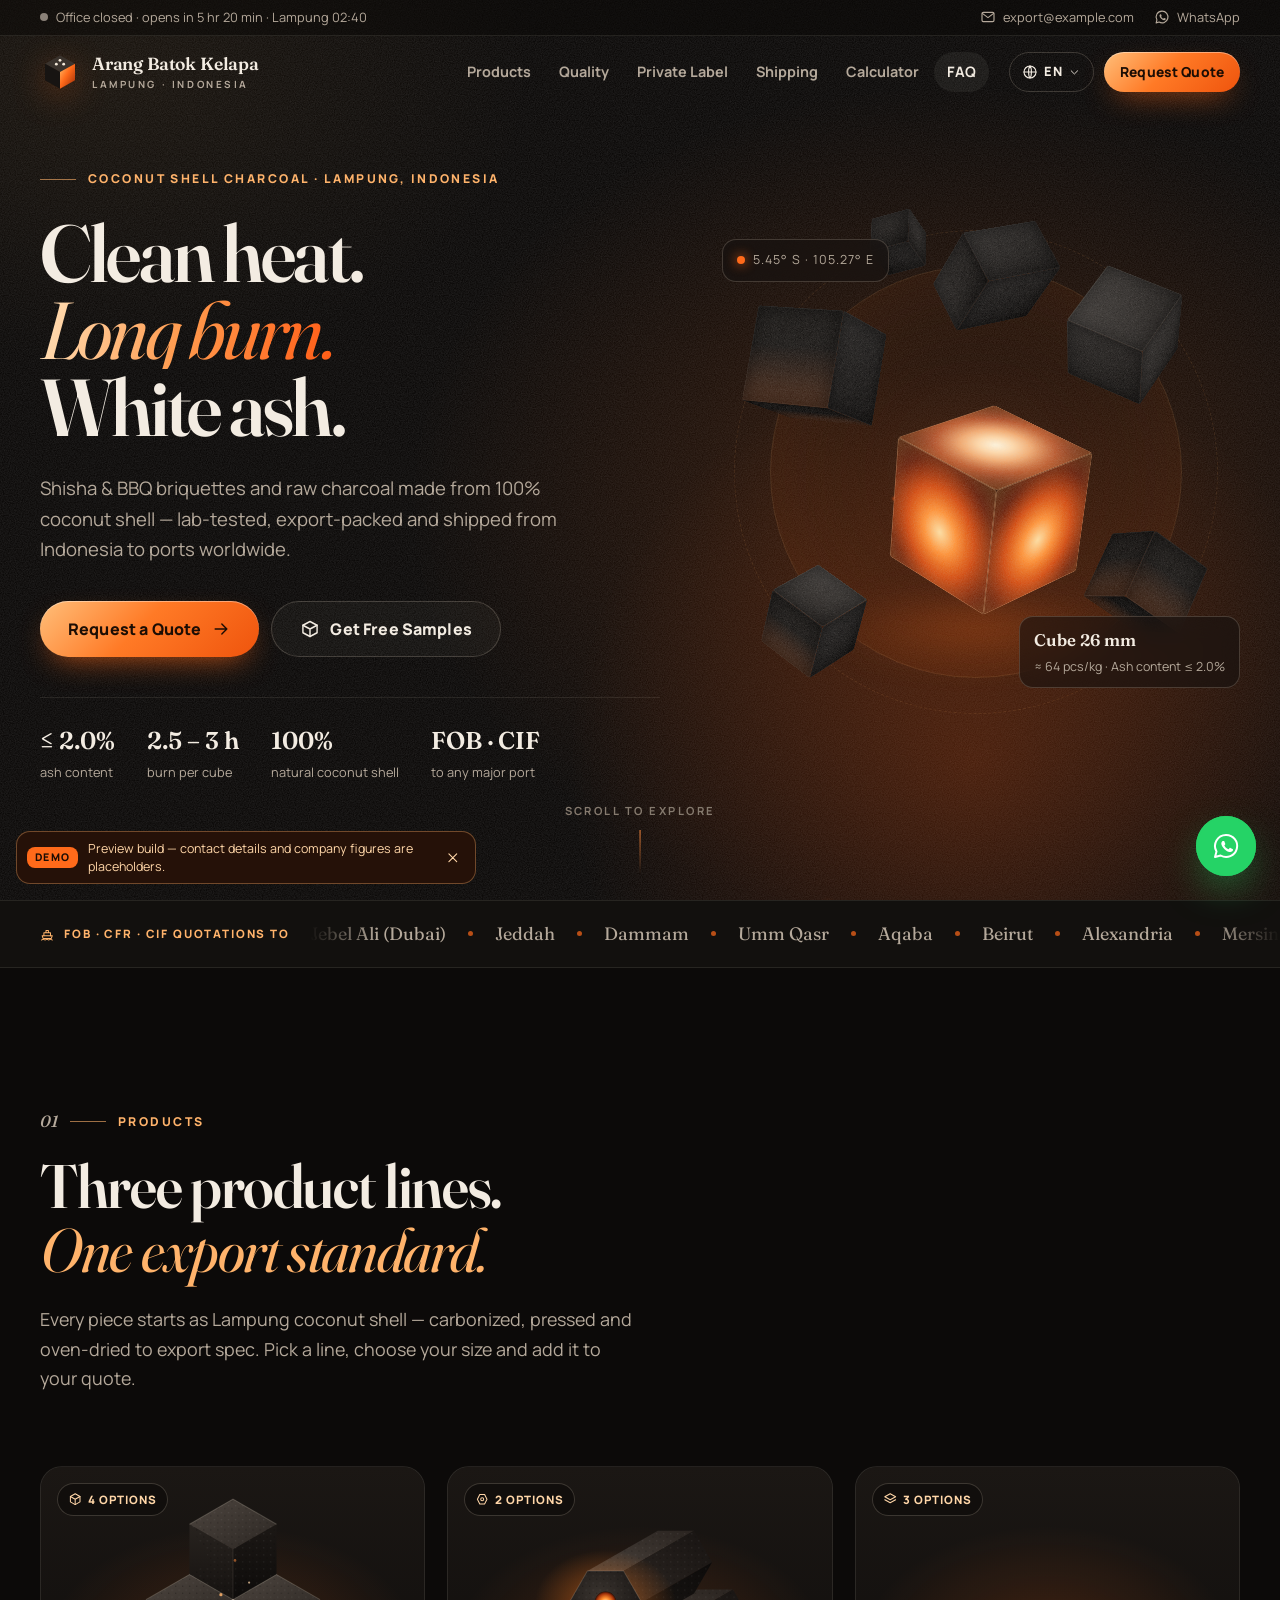
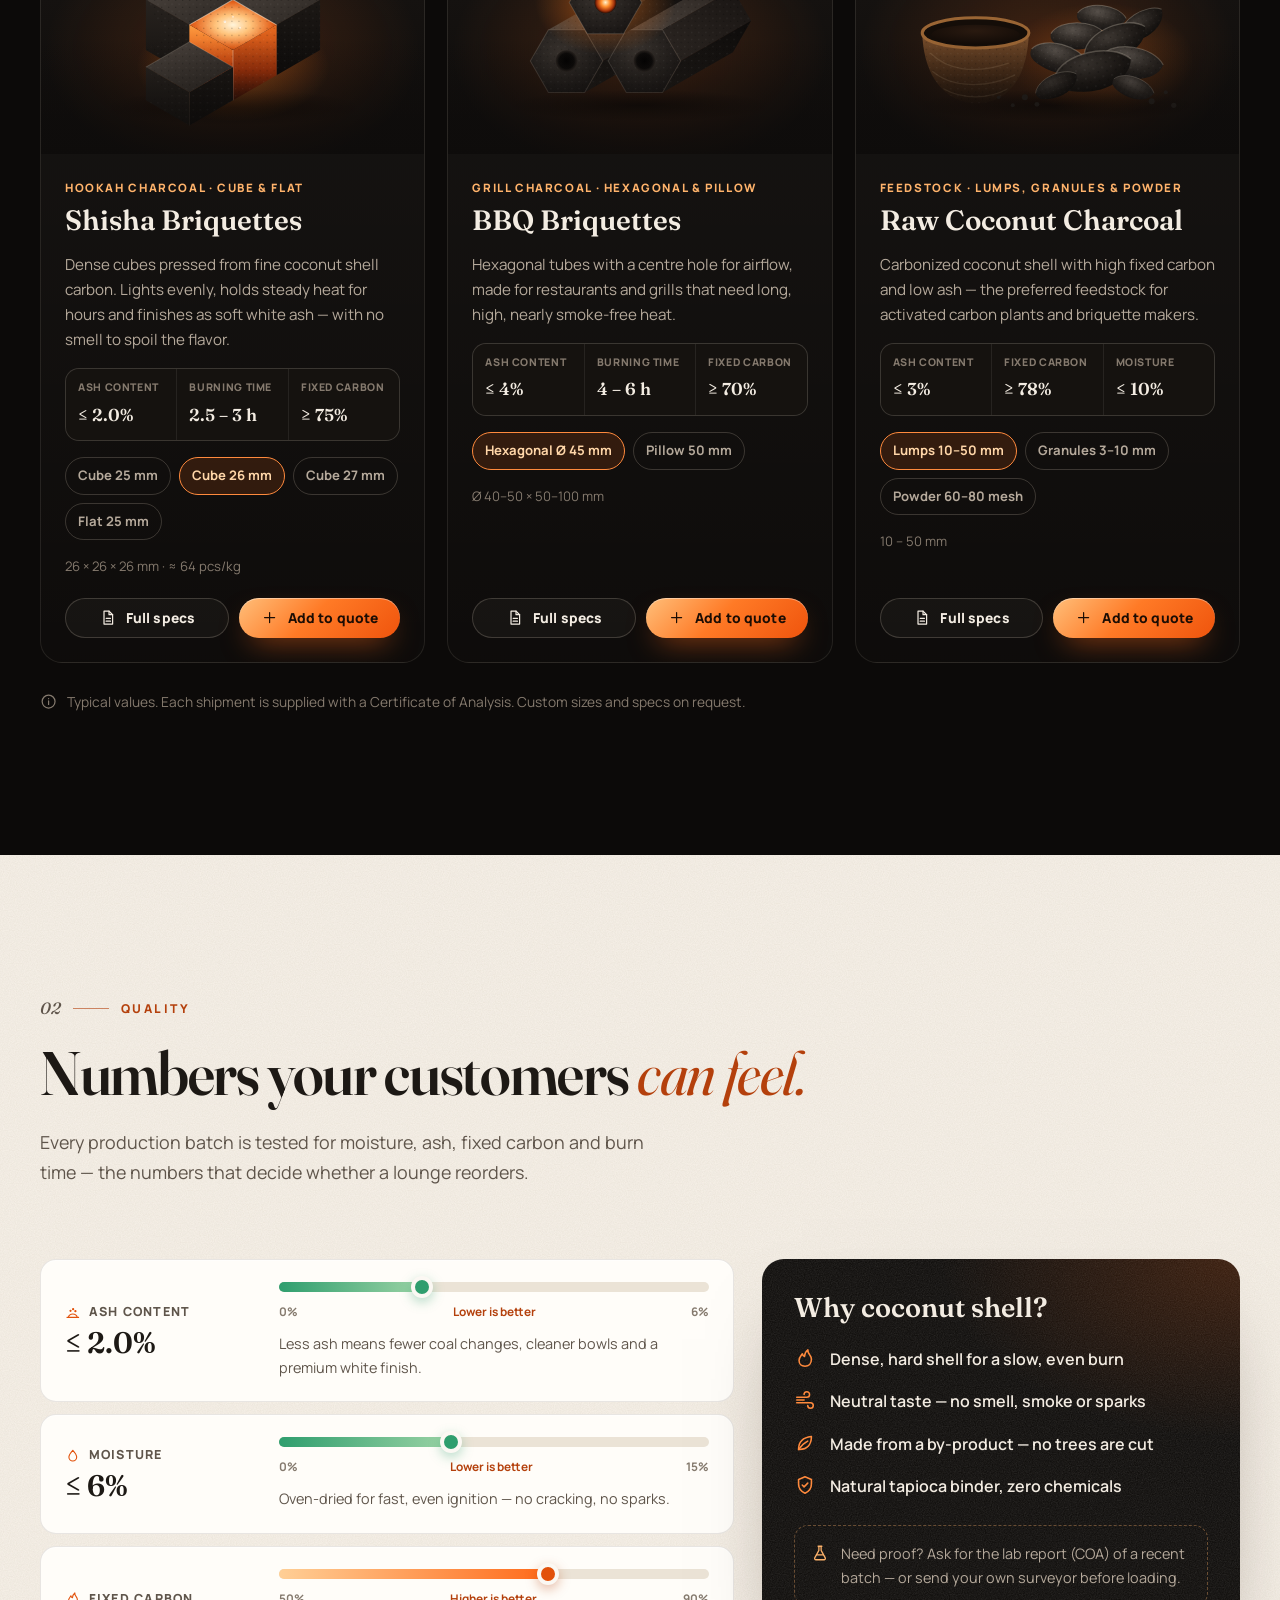
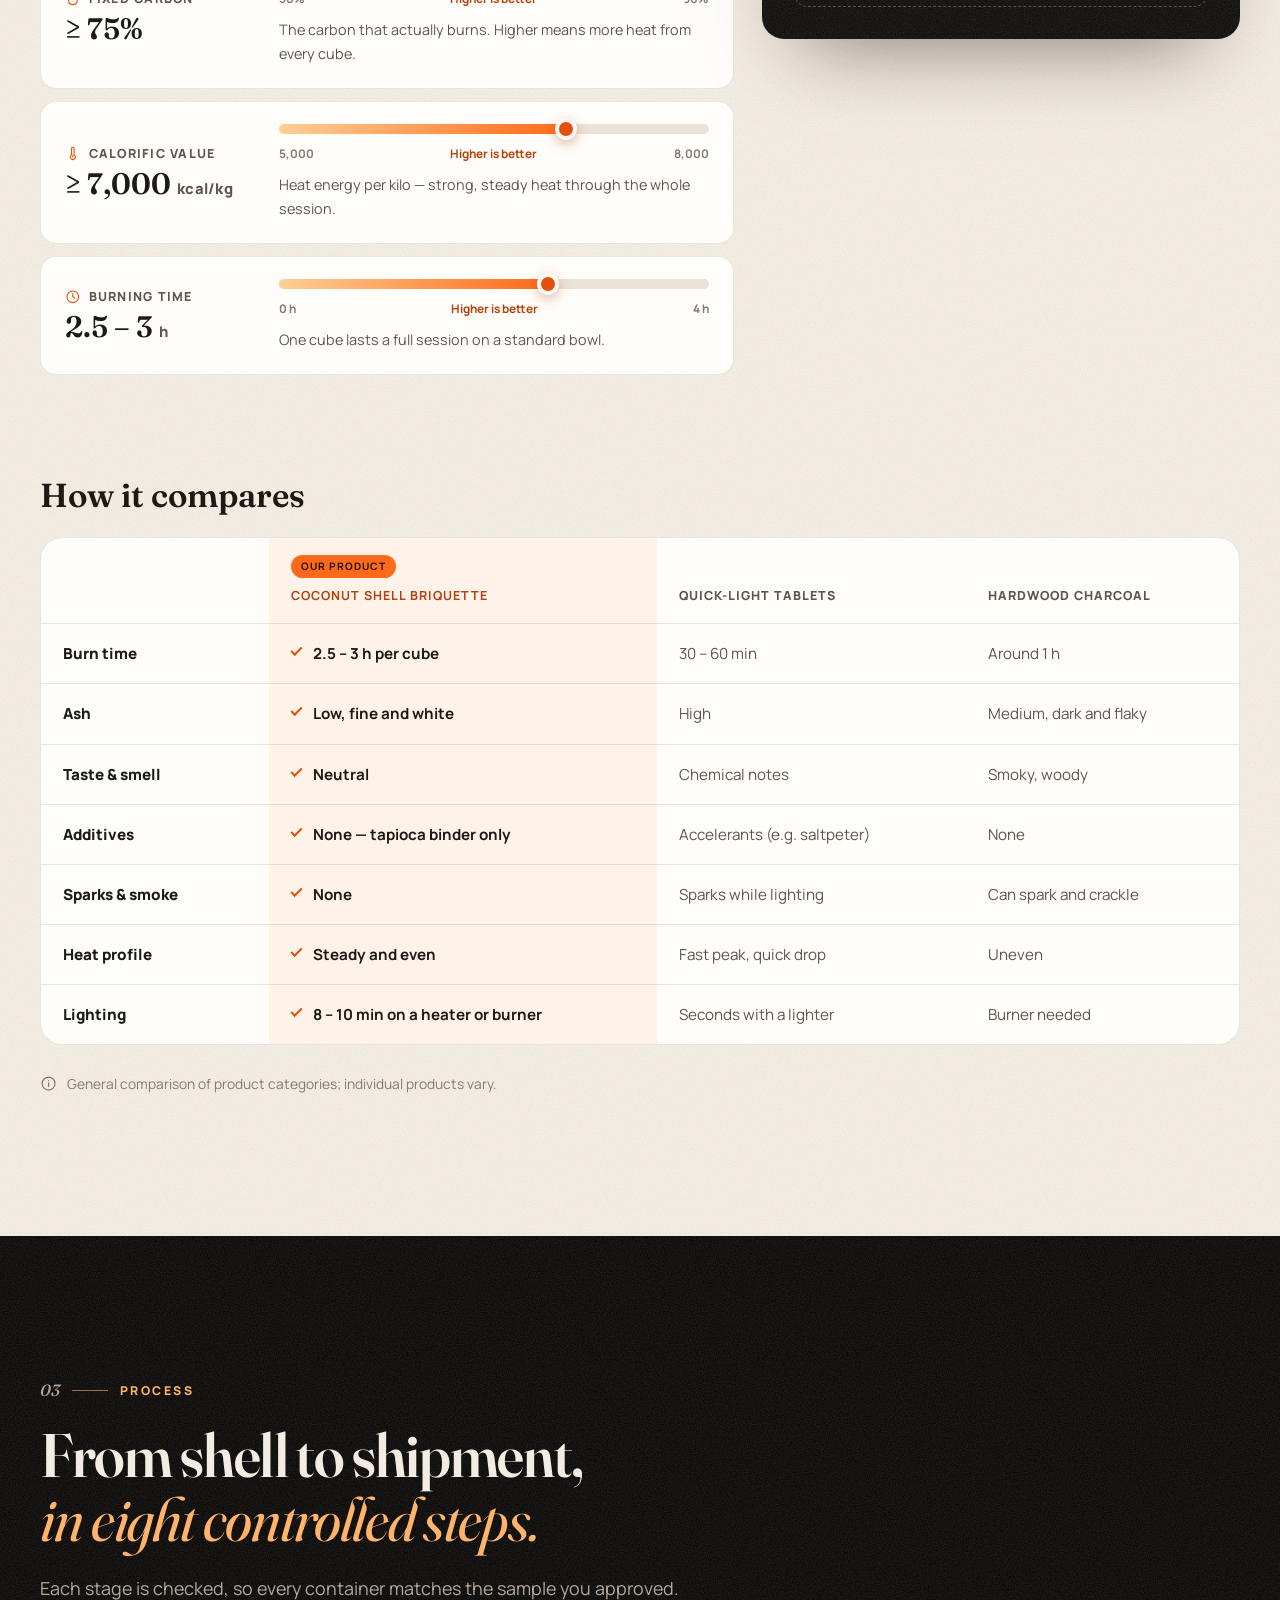
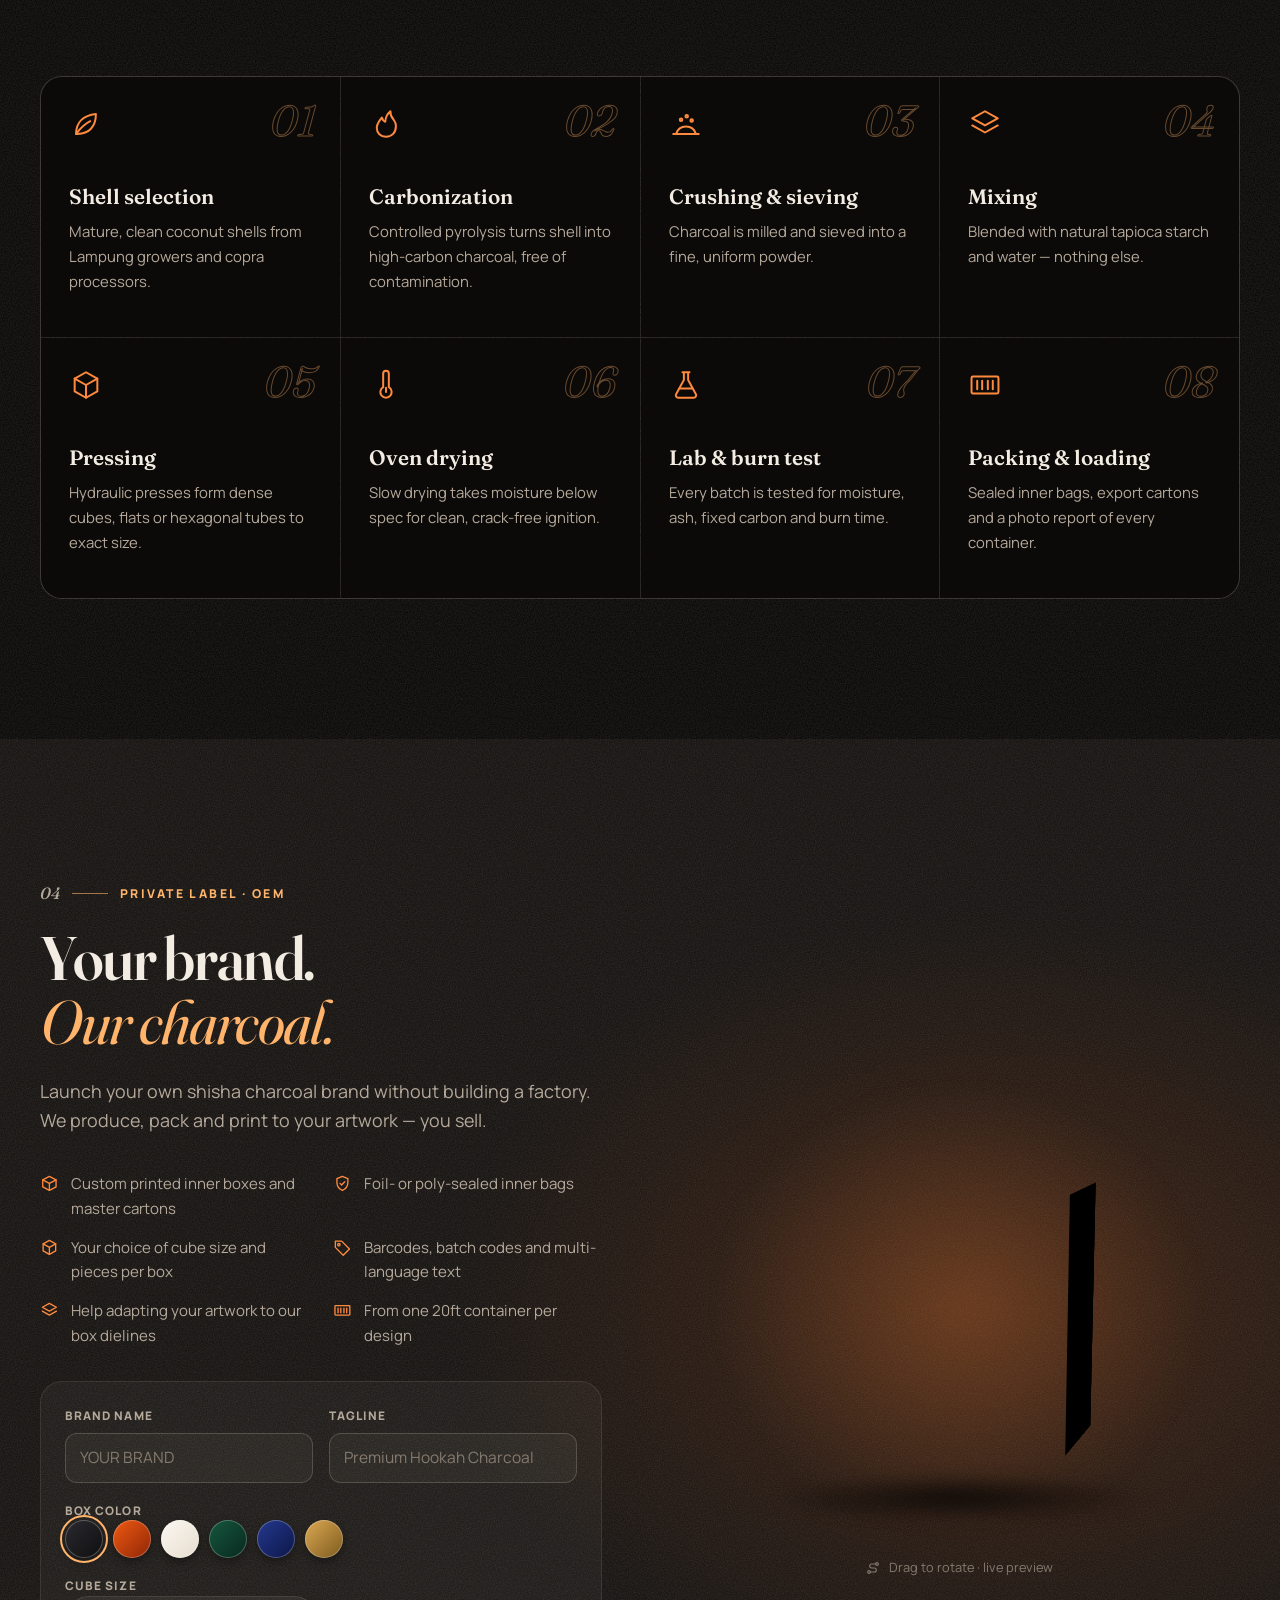
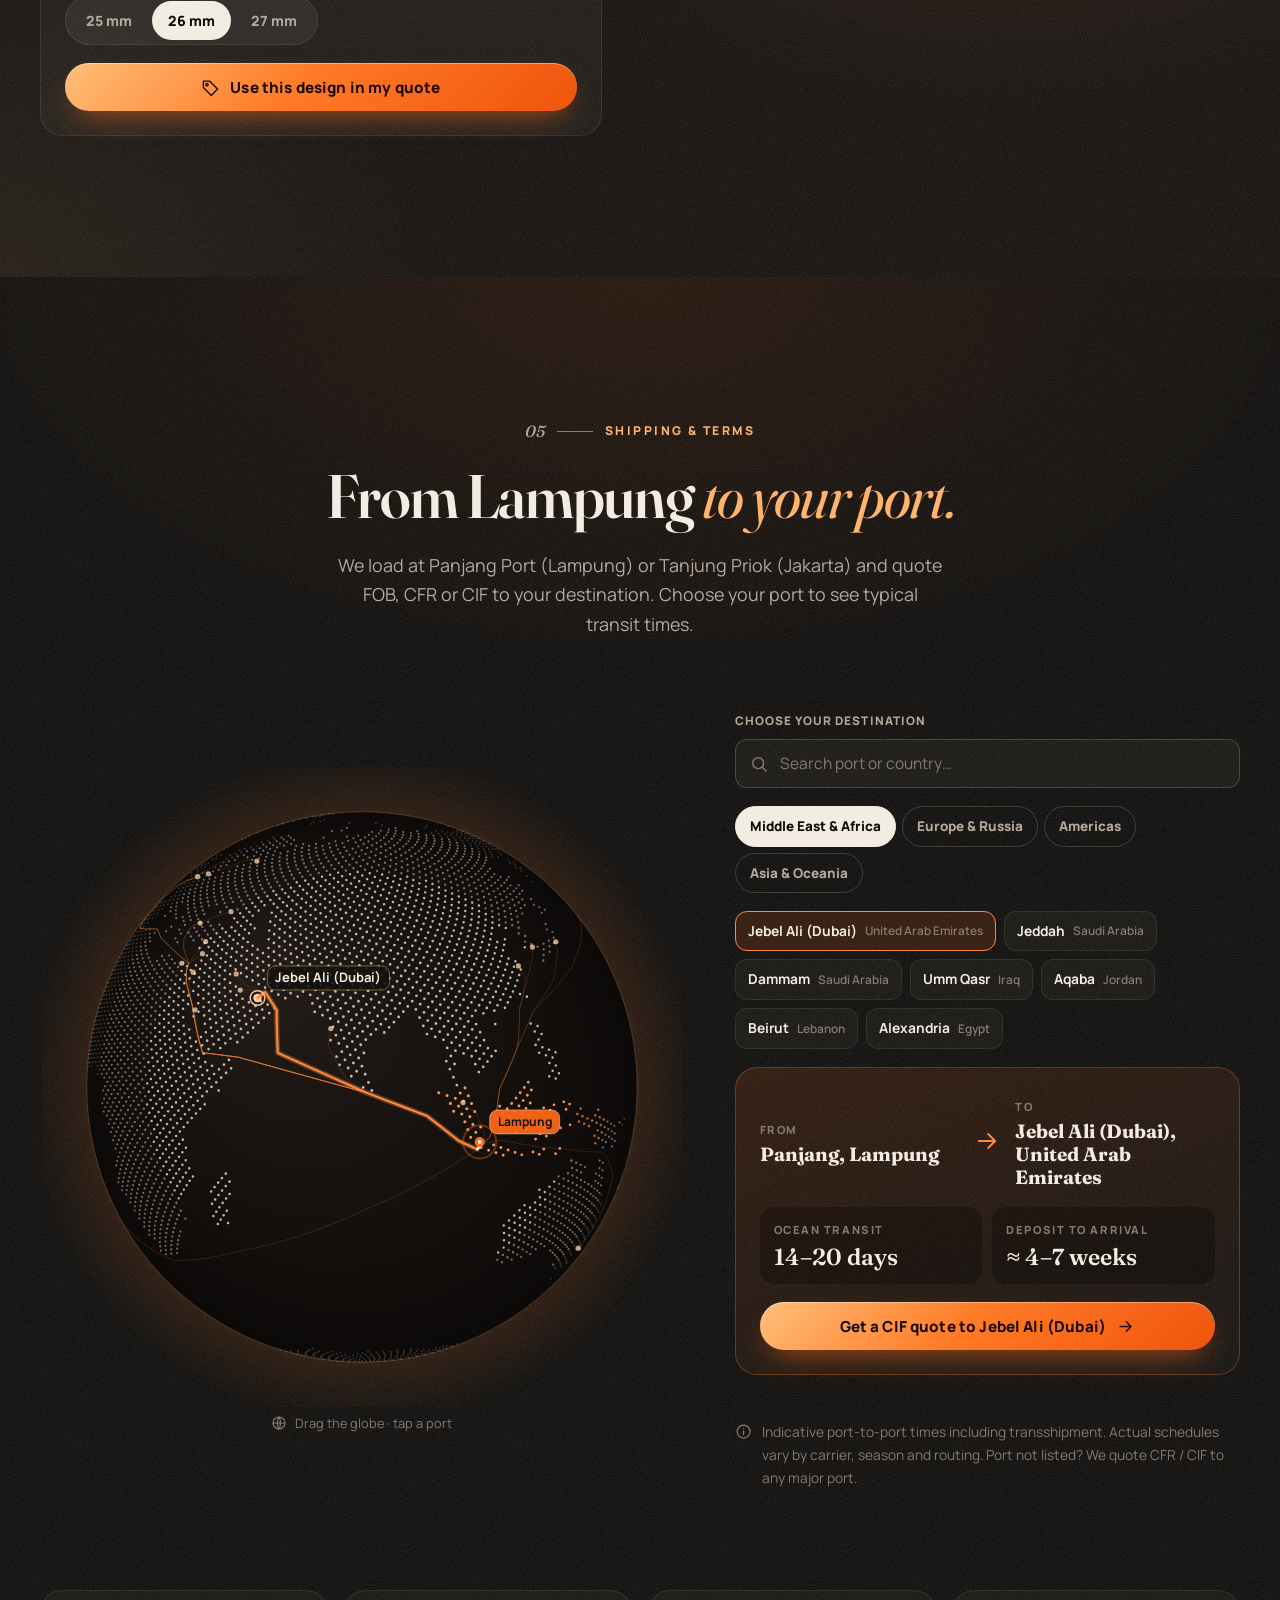
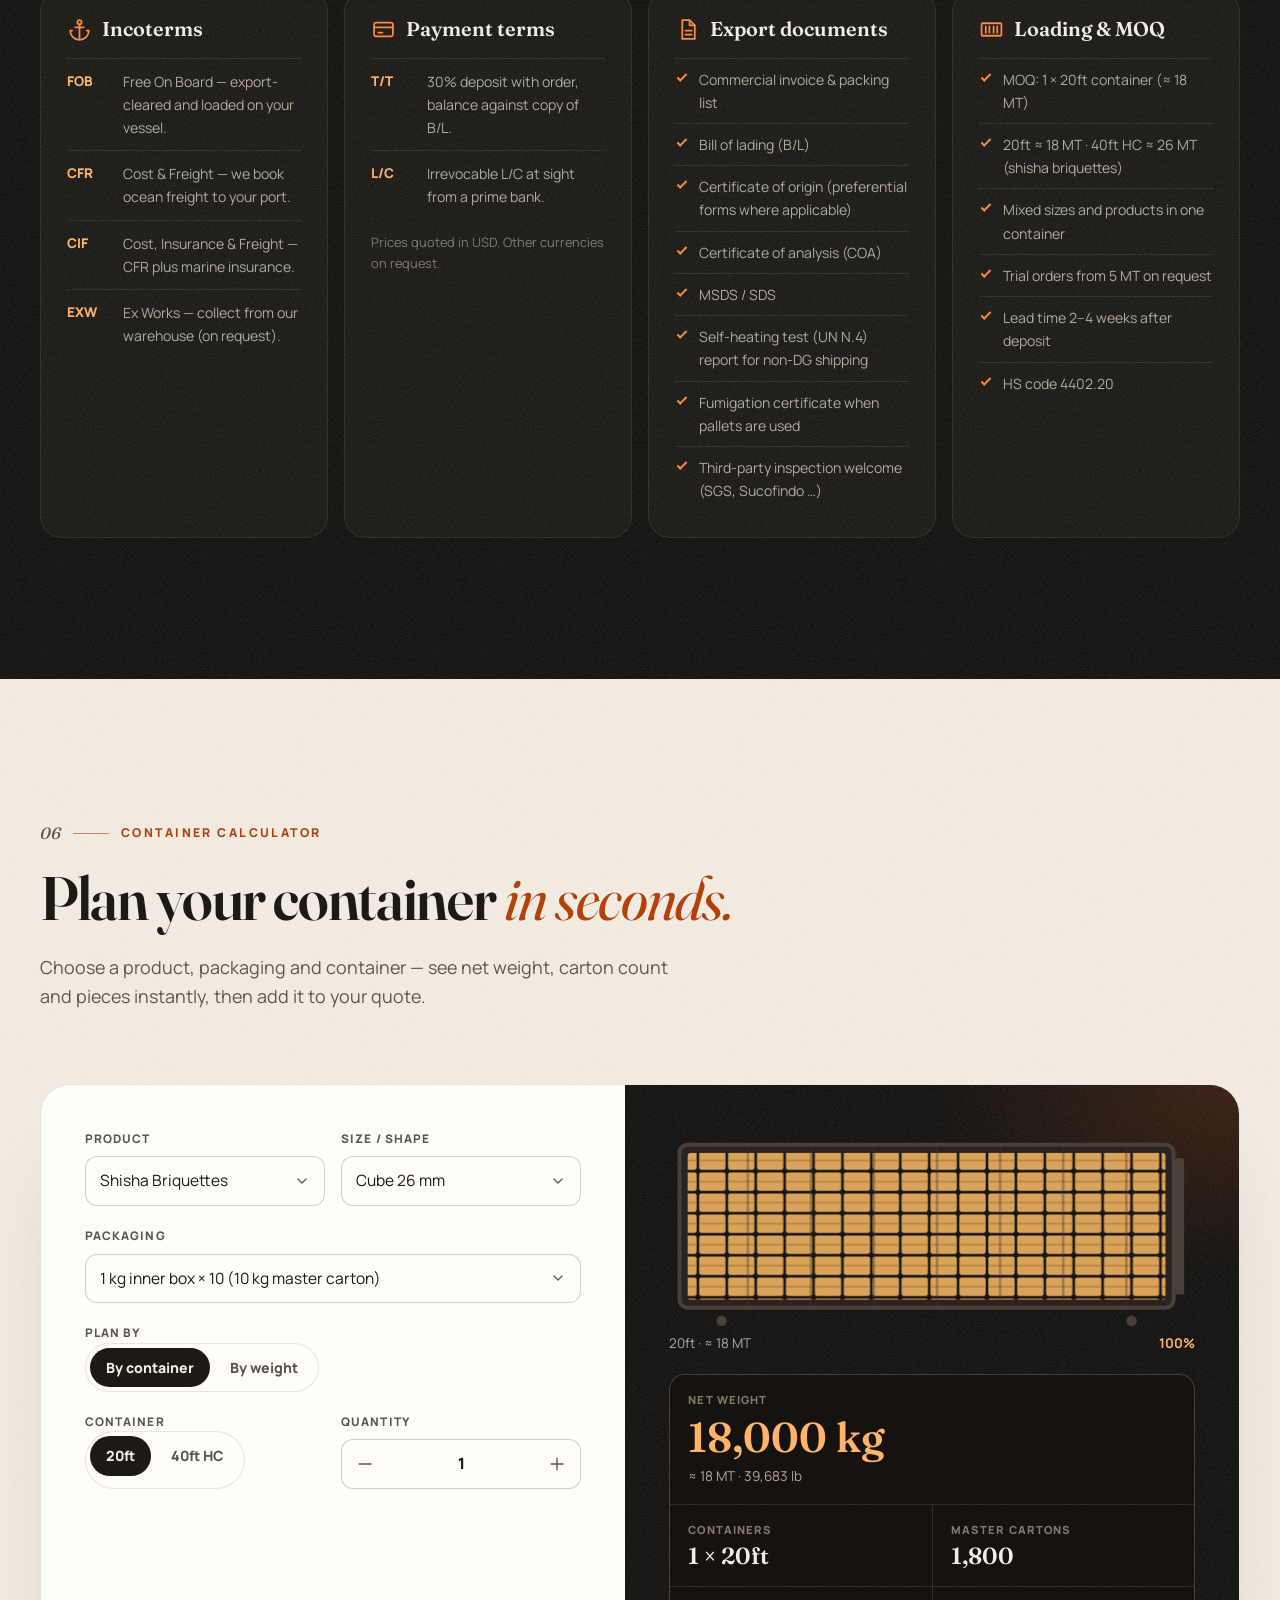
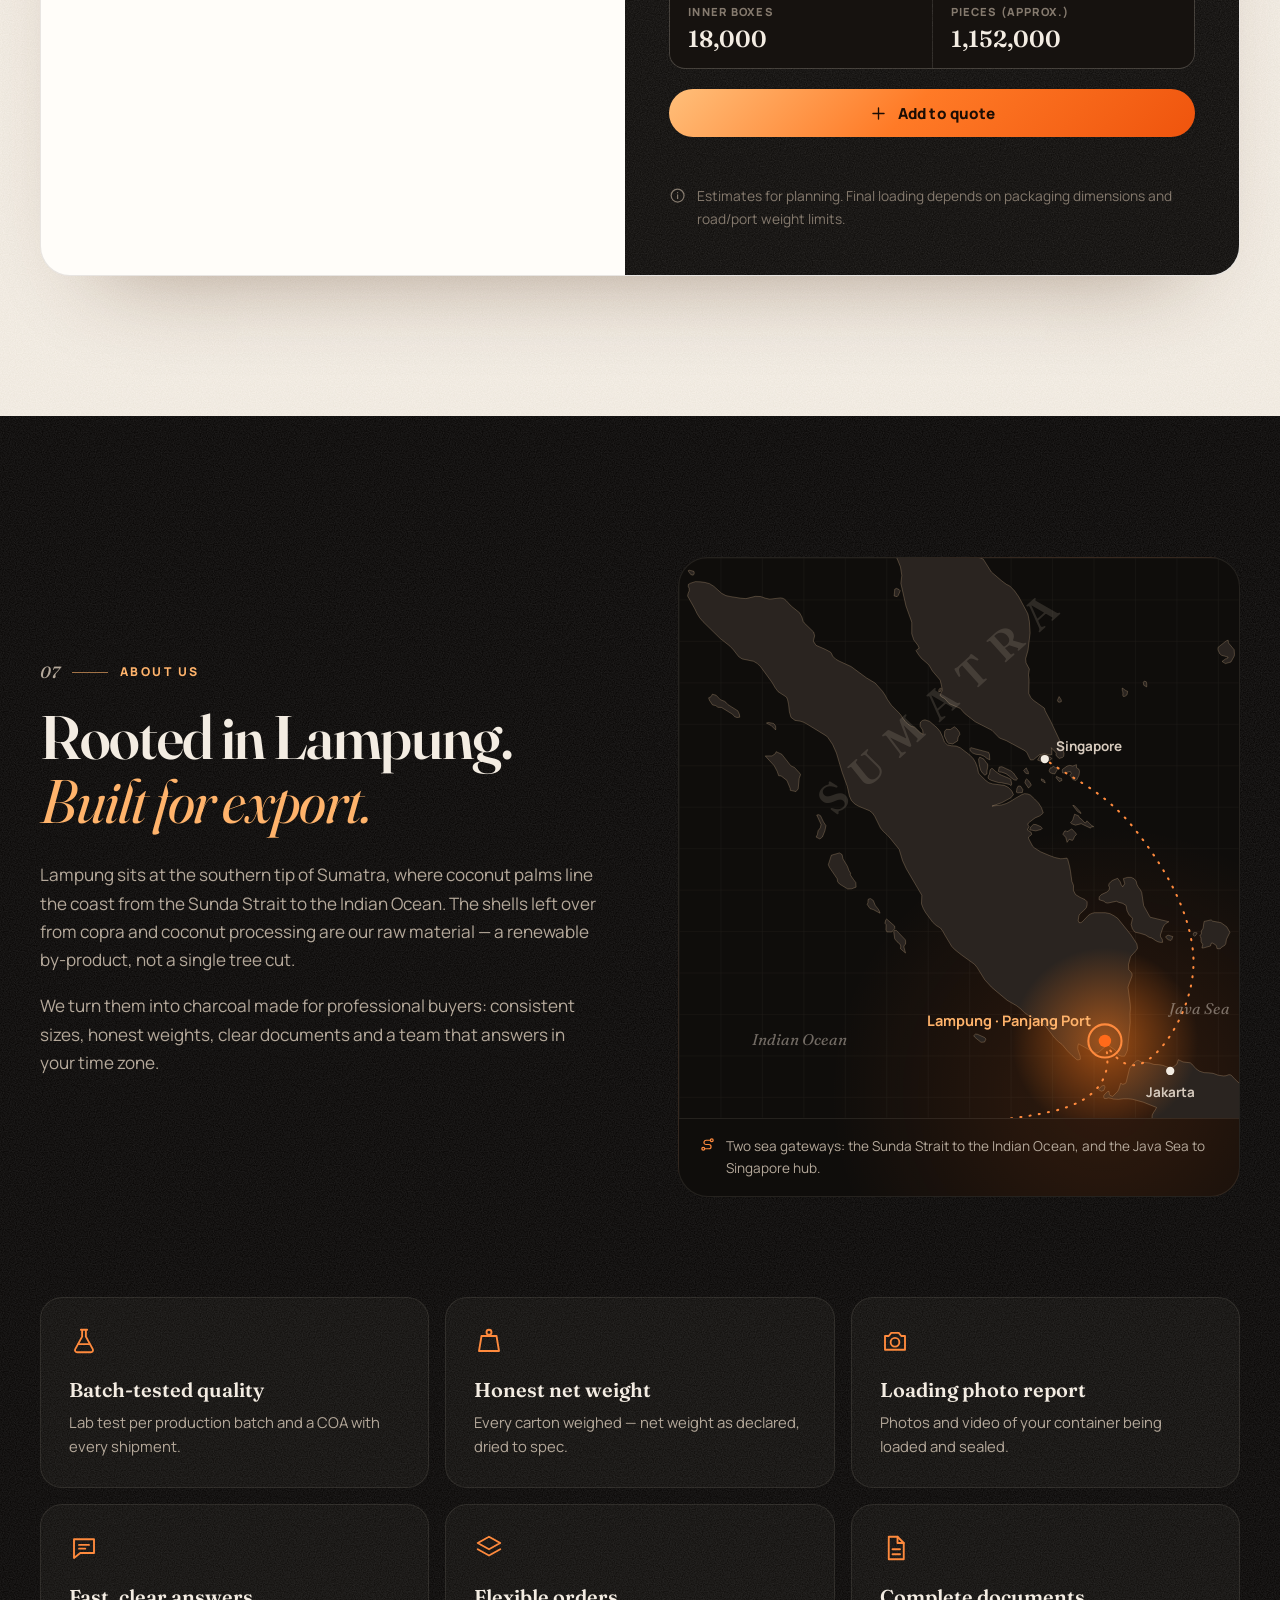
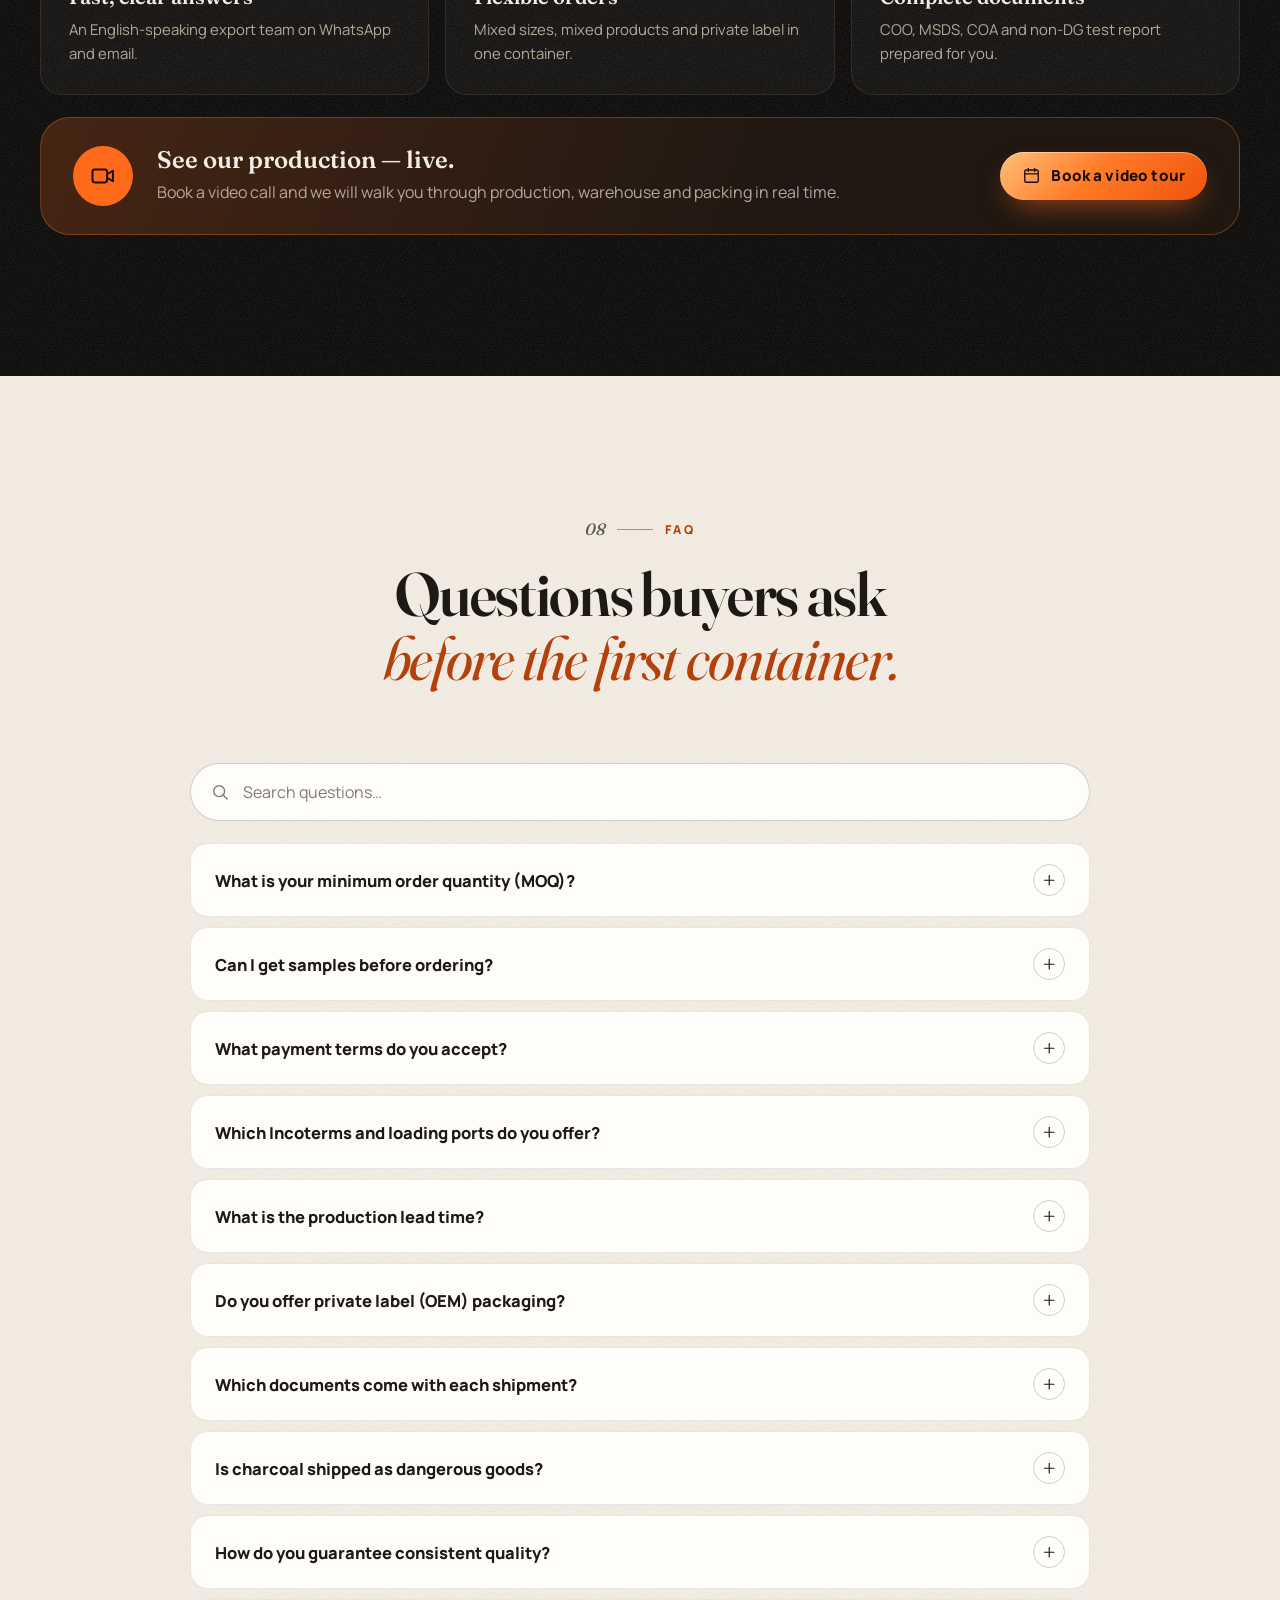
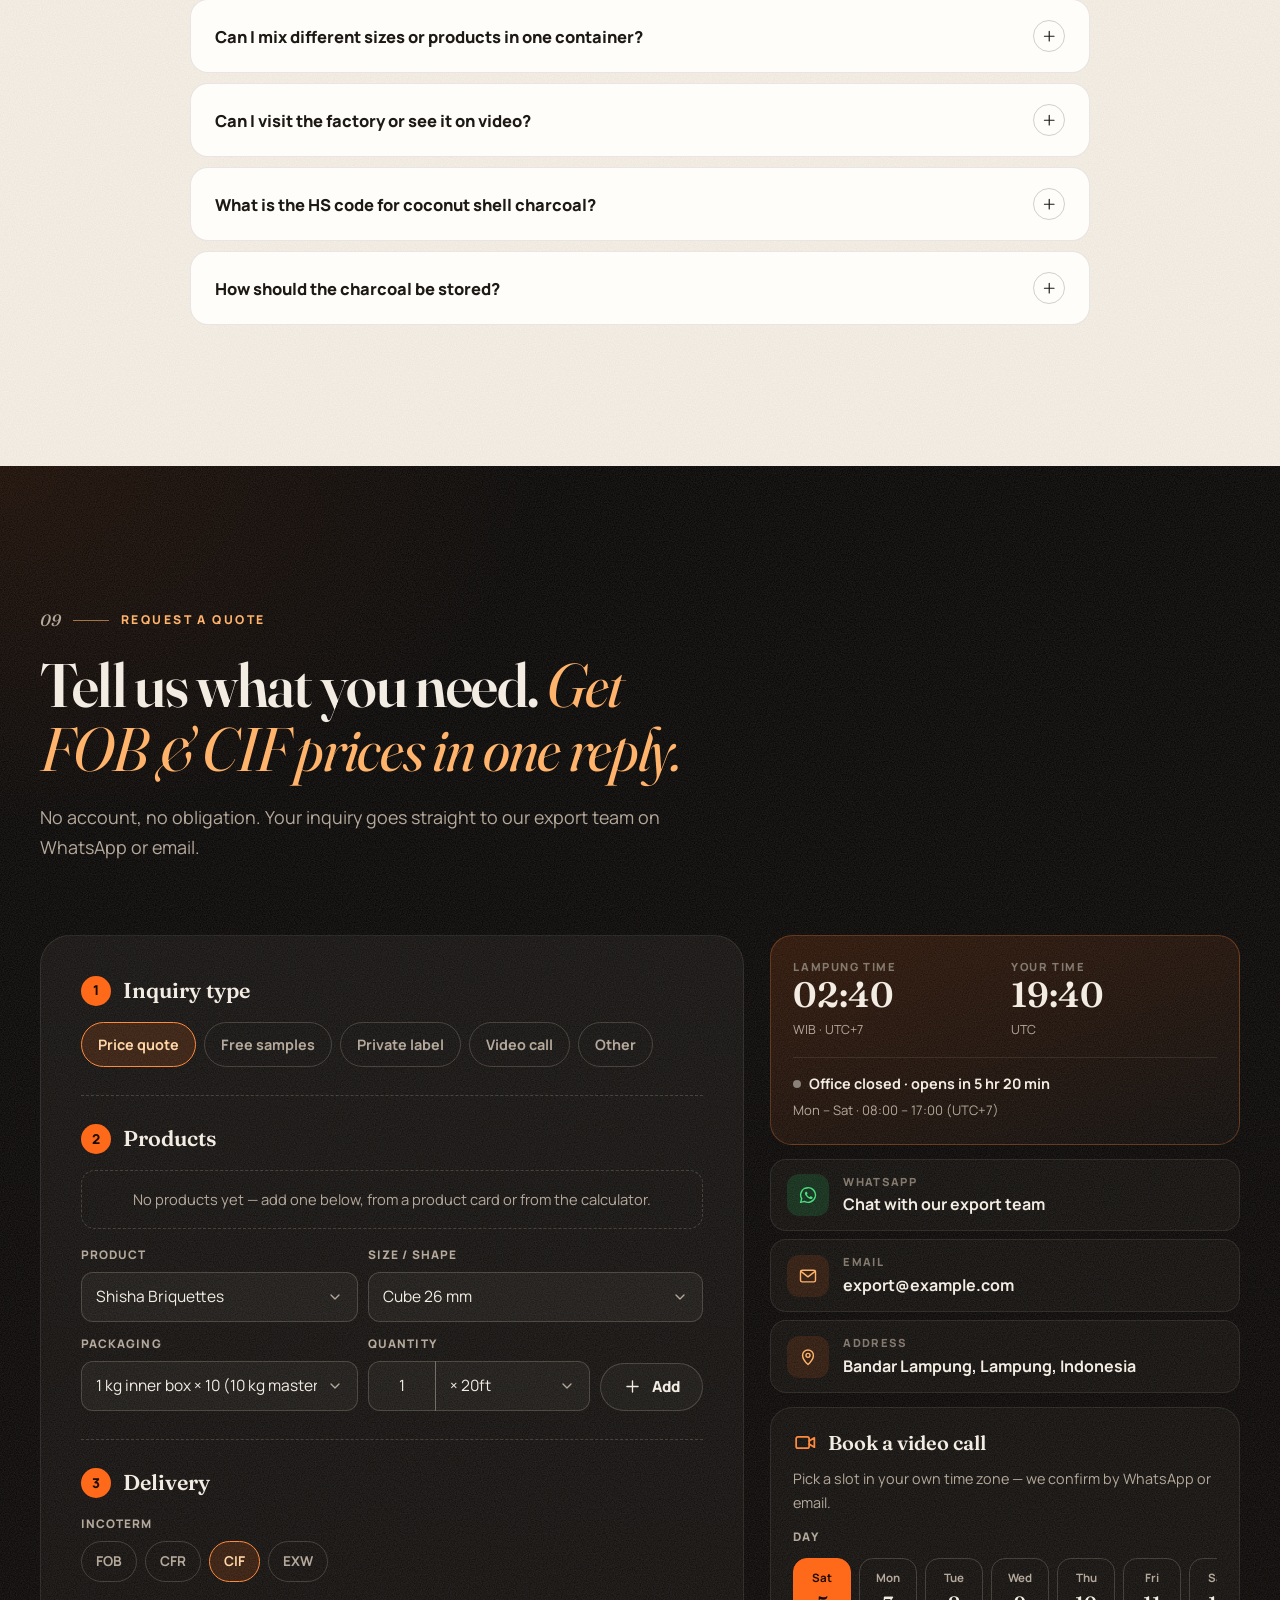
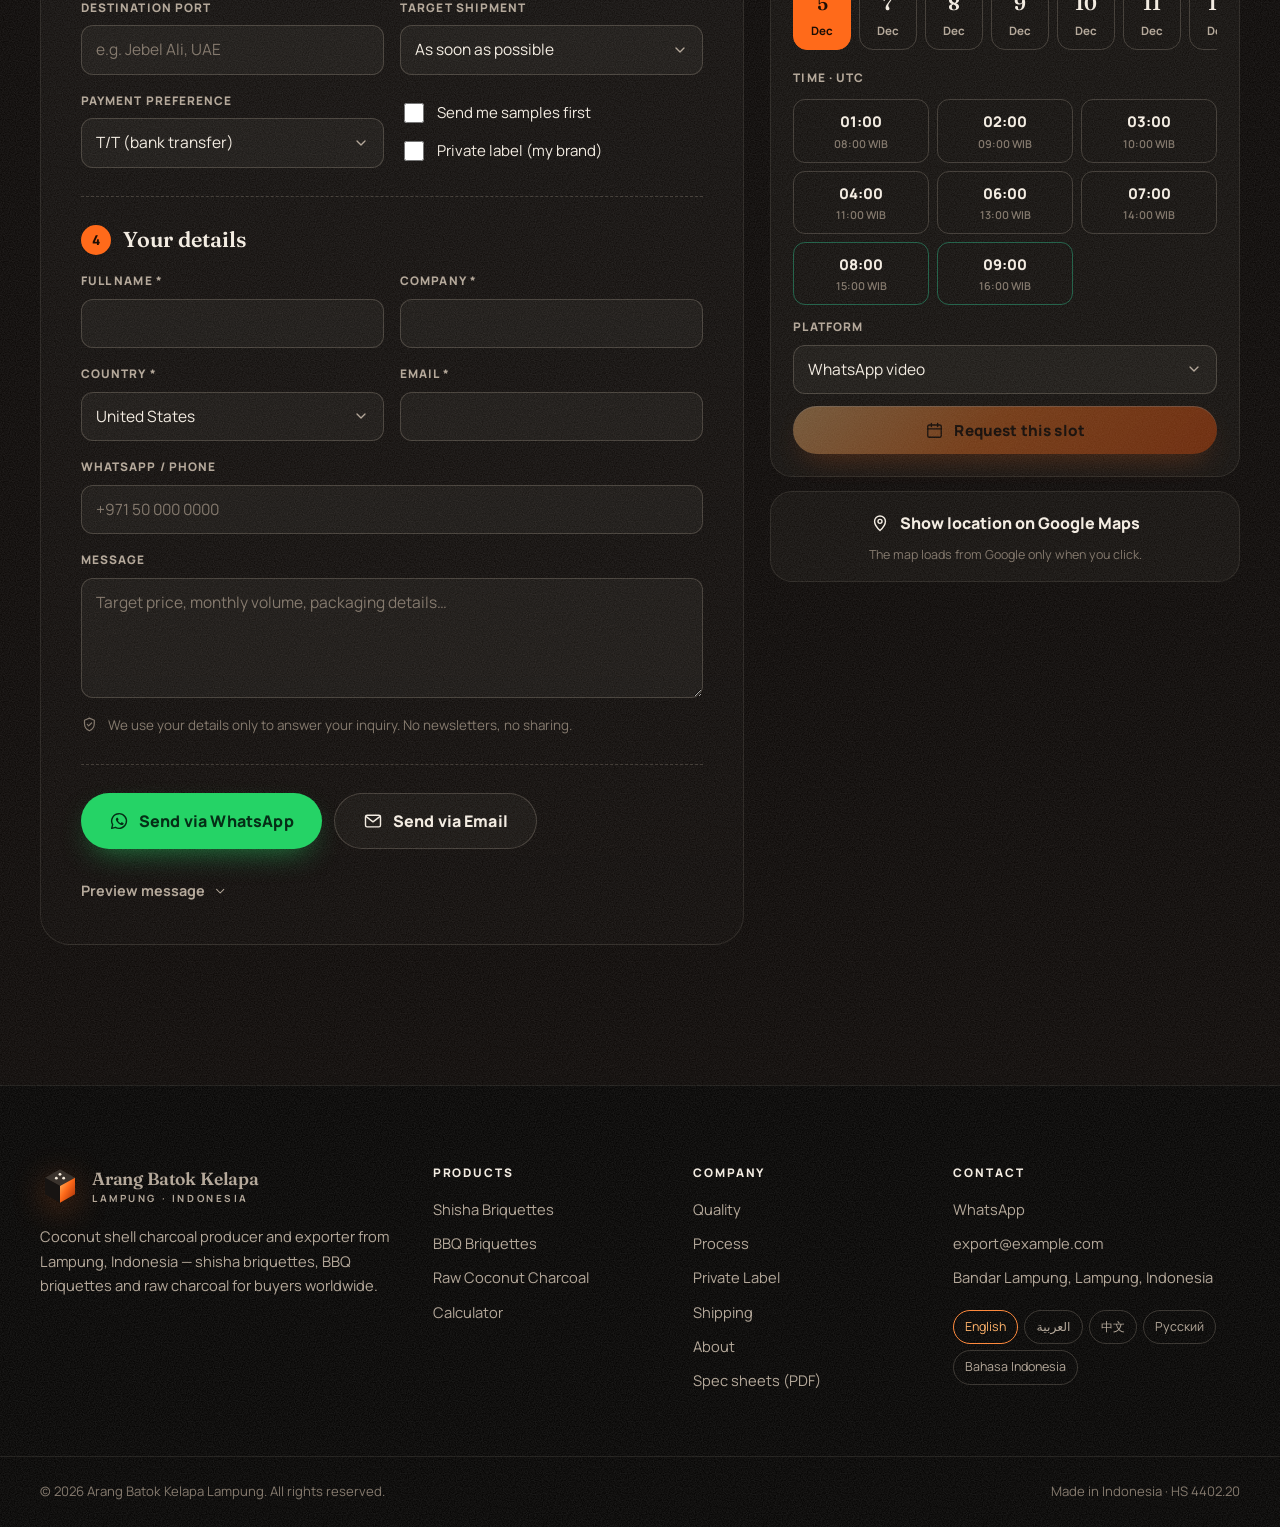
<file: index.html>
<!doctype html>
<html lang="en" dir="ltr">
<head>
<meta charset="utf-8">
<meta name="viewport" content="width=device-width, initial-scale=1, viewport-fit=cover">
<title data-i18n="meta.title">Arang Batok Kelapa Lampung — Coconut Shell Charcoal Exporter, Indonesia</title>
<meta name="description" data-i18n-attr="content:meta.desc" content="Premium shisha &amp; BBQ briquettes and raw coconut shell charcoal from Lampung, Indonesia. Low ash, long burn, export-packed. FOB, CFR &amp; CIF to ports worldwide — request a quote or free samples.">
<!-- PRATINJAU: hapus baris robots di bawah saat situs resmi live (demoMode: false) -->
<meta name="robots" content="noindex, nofollow">
<meta name="theme-color" content="#0c0a09">
<meta name="color-scheme" content="dark light">
<link rel="canonical" href="https://aranghitam.garudanexa.com/">
<meta property="og:type" content="website">
<meta property="og:site_name" content="Arang Batok Kelapa Lampung">
<meta property="og:title" content="Premium Coconut Shell Charcoal from Lampung, Indonesia">
<meta property="og:description" content="Shisha &amp; BBQ briquettes and raw coconut charcoal. Low ash, long burn, export-packed. FOB · CFR · CIF worldwide.">
<meta property="og:url" content="https://aranghitam.garudanexa.com/">
<meta property="og:image" content="https://aranghitam.garudanexa.com/assets/img/og-image.jpg">
<meta property="og:image:width" content="1200">
<meta property="og:image:height" content="630">
<meta name="twitter:card" content="summary_large_image">
<link rel="icon" href="assets/img/favicon.svg" type="image/svg+xml">
<link rel="icon" href="assets/img/favicon-32.png" sizes="32x32" type="image/png">
<link rel="apple-touch-icon" href="assets/img/apple-touch-icon.png">
<link rel="manifest" href="site.webmanifest">
<link rel="preconnect" href="https://fonts.googleapis.com">
<link rel="preconnect" href="https://fonts.gstatic.com" crossorigin>
<link rel="stylesheet" href="https://fonts.googleapis.com/css2?family=Fraunces:ital,opsz,wght@0,9..144,300..800;1,9..144,300..700&amp;family=Manrope:wght@400..800&amp;display=swap">
<link rel="stylesheet" href="assets/css/style.css">
<script>
/* Pick the language before first paint: ?lang= → saved choice → browser language → English */
(function () {
  var d = document.documentElement, langs = ['en', 'ar', 'zh', 'ru', 'id'], s = '';
  d.className += ' js';
  try {
    s = new URLSearchParams(location.search).get('lang') || localStorage.getItem('abkl.lang') || '';
    if (!s) s = (navigator.language || 'en').slice(0, 2).toLowerCase();
  } catch (e) {}
  if (langs.indexOf(s) < 0) s = 'en';
  d.lang = s;
  d.dir = s === 'ar' ? 'rtl' : 'ltr';
  if (s !== 'en') {
    d.className += ' i18n-pending';
    var l = document.createElement('link');
    l.rel = 'preload'; l.as = 'script'; l.href = 'assets/js/i18n/' + s + '.js';
    document.head.appendChild(l);
    setTimeout(function () { d.classList.remove('i18n-pending'); }, 2500);
  }
})();
</script>
<script src="assets/js/config.js"></script>
<script src="assets/js/i18n/en.js"></script>
<script defer src="assets/js/core.js"></script>
<script defer src="assets/js/app.js"></script>
<script defer src="assets/js/hero.js"></script>
<script defer src="assets/js/landmask.js"></script>
<script defer src="assets/js/globe.js"></script>
<script defer src="assets/js/tools.js"></script>
</head>
<body>

<svg class="sprite" aria-hidden="true" focusable="false">
  <defs>
    <linearGradient id="g-ember" x1="0" y1="0" x2="1" y2="1">
      <stop offset="0" stop-color="#ffc06a"/><stop offset=".45" stop-color="#ff6a1a"/><stop offset="1" stop-color="#9c2a06"/>
    </linearGradient>
  </defs>
  <symbol id="i-arrow" viewBox="0 0 24 24"><path d="M5 12h14M13 6l6 6-6 6"/></symbol>
  <symbol id="i-check" viewBox="0 0 24 24"><path d="M5 12.5l4.5 4.5L19 7.5"/></symbol>
  <symbol id="i-plus" viewBox="0 0 24 24"><path d="M12 5v14M5 12h14"/></symbol>
  <symbol id="i-minus" viewBox="0 0 24 24"><path d="M5 12h14"/></symbol>
  <symbol id="i-x" viewBox="0 0 24 24"><path d="M6 6l12 12M18 6L6 18"/></symbol>
  <symbol id="i-globe" viewBox="0 0 24 24"><circle cx="12" cy="12" r="9"/><path d="M3 12h18M12 3c2.8 3 2.8 15 0 18M12 3c-2.8 3-2.8 15 0 18"/></symbol>
  <symbol id="i-flame" viewBox="0 0 24 24"><path d="M12 21c-3.9 0-6.5-2.6-6.5-6.2 0-3.4 2.3-5.4 3.6-7.4.4 1.6 1.4 2.6 2.4 3 .1-2.9 1.4-5.6 3.6-7.4-.2 2.6 1 4.5 2.3 6 1.1 1.4 1.6 2.7 1.6 4.4C19 18.2 16.1 21 12 21z"/></symbol>
  <symbol id="i-clock" viewBox="0 0 24 24"><circle cx="12" cy="12" r="9"/><path d="M12 7v5l3 2"/></symbol>
  <symbol id="i-drop" viewBox="0 0 24 24"><path d="M12 3.5s6 6.4 6 10.5a6 6 0 0 1-12 0c0-4.1 6-10.5 6-10.5z"/></symbol>
  <symbol id="i-ash" viewBox="0 0 24 24"><path d="M3 19h18M5 19c1-3.2 3.6-5.2 7-5.2s6 2 7 5.2"/><circle cx="8.5" cy="9" r=".9"/><circle cx="12.5" cy="6.5" r=".9"/><circle cx="16" cy="9.5" r=".9"/></symbol>
  <symbol id="i-leaf" viewBox="0 0 24 24"><path d="M5 19c0-8 5-13 14-14 0 9-5 14-13 14H5z"/><path d="M5 19c3-4 6-7 10-9"/></symbol>
  <symbol id="i-shield" viewBox="0 0 24 24"><path d="M12 3l7 3v5c0 4.5-3 8.3-7 10-4-1.7-7-5.5-7-10V6l7-3z"/><path d="M9 12l2 2 4-4"/></symbol>
  <symbol id="i-box" viewBox="0 0 24 24"><path d="M3.5 7.5L12 3l8.5 4.5v9L12 21l-8.5-4.5v-9z"/><path d="M3.5 7.5L12 12l8.5-4.5M12 12v9"/></symbol>
  <symbol id="i-ship" viewBox="0 0 24 24"><path d="M3.5 14.5l1.6 4.5h13.8l1.6-4.5H3.5z"/><path d="M6.5 14.5V9.5h11v5M10 9.5V6h4v3.5"/><path d="M2.5 21.5c1.5 0 1.5-1 3-1s1.5 1 3 1 1.5-1 3-1 1.5 1 3 1 1.5-1 3-1 1.5 1 3 1"/></symbol>
  <symbol id="i-container" viewBox="0 0 24 24"><rect x="2.5" y="6" width="19" height="12" rx="1"/><path d="M6.5 9v6M10 9v6M14 9v6M17.5 9v6"/></symbol>
  <symbol id="i-doc" viewBox="0 0 24 24"><path d="M7 3h7l5 5v13H7z"/><path d="M14 3v5h5M10 13h6M10 17h6"/></symbol>
  <symbol id="i-whatsapp" viewBox="0 0 24 24"><path d="M12 3.2a8.8 8.8 0 0 0-7.6 13.2L3.2 20.8l4.5-1.2A8.8 8.8 0 1 0 12 3.2z"/><path d="M8.8 8.6c.3-.6.6-.6.9-.6h.5c.2 0 .4.1.5.4l.7 1.7c.1.2 0 .4-.1.6l-.5.6c-.1.1-.2.3 0 .5.4.8 1 1.5 1.7 2 .5.4 1 .6 1.3.7.2.1.4 0 .5-.1l.6-.8c.2-.2.4-.2.6-.1l1.7.8c.2.1.4.2.4.4 0 .5-.1 1.1-.6 1.5-.5.5-1.3.8-2.2.6-1.2-.3-2.7-1-4-2.3-1.5-1.4-2.3-2.9-2.5-3.9-.2-.9.1-1.6.5-2z" fill="currentColor" stroke="none"/></symbol>
  <symbol id="i-mail" viewBox="0 0 24 24"><rect x="3" y="5" width="18" height="14" rx="2"/><path d="M3.5 6.5L12 13l8.5-6.5"/></symbol>
  <symbol id="i-phone" viewBox="0 0 24 24"><path d="M5 4h3l1.5 4-2 1.5a11 11 0 0 0 5 5l1.5-2 4 1.5v3a2 2 0 0 1-2 2A16 16 0 0 1 3 6a2 2 0 0 1 2-2z"/></symbol>
  <symbol id="i-pin" viewBox="0 0 24 24"><path d="M12 21s-6.5-5.6-6.5-11A6.5 6.5 0 0 1 18.5 10c0 5.4-6.5 11-6.5 11z"/><circle cx="12" cy="10" r="2.4"/></symbol>
  <symbol id="i-calendar" viewBox="0 0 24 24"><rect x="3.5" y="5" width="17" height="15.5" rx="2"/><path d="M3.5 10h17M8 3v4M16 3v4"/></symbol>
  <symbol id="i-video" viewBox="0 0 24 24"><rect x="3" y="6.5" width="12.5" height="11" rx="2"/><path d="M15.5 10.5l5-3v9l-5-3"/></symbol>
  <symbol id="i-download" viewBox="0 0 24 24"><path d="M12 4v11M7 10.5l5 5 5-5M5 20h14"/></symbol>
  <symbol id="i-print" viewBox="0 0 24 24"><path d="M7 9V3.5h10V9M7 17H4.5V9.5h15V17H17"/><path d="M7 14h10v6.5H7z"/></symbol>
  <symbol id="i-copy" viewBox="0 0 24 24"><rect x="8" y="8" width="12" height="12" rx="2"/><path d="M16 8V5.5A1.5 1.5 0 0 0 14.5 4h-9A1.5 1.5 0 0 0 4 5.5v9A1.5 1.5 0 0 0 5.5 16H8"/></symbol>
  <symbol id="i-lab" viewBox="0 0 24 24"><path d="M9.5 3h5M10.5 3v5.5L5 18.5A1.7 1.7 0 0 0 6.5 21h11a1.7 1.7 0 0 0 1.5-2.5L13.5 8.5V3"/><path d="M7.5 14.5h9"/></symbol>
  <symbol id="i-factory" viewBox="0 0 24 24"><path d="M3 21V10l5 3V10l5 3V10l5 3V4h3v17H3z"/><path d="M7 17h2M12 17h2"/></symbol>
  <symbol id="i-card" viewBox="0 0 24 24"><rect x="3" y="5.5" width="18" height="13" rx="2"/><path d="M3 10h18M7 15h4"/></symbol>
  <symbol id="i-anchor" viewBox="0 0 24 24"><circle cx="12" cy="5" r="2"/><path d="M12 7v14M5 13H3a9 9 0 0 0 18 0h-2M8 10h8"/></symbol>
  <symbol id="i-chevron" viewBox="0 0 24 24"><path d="M6 9l6 6 6-6"/></symbol>
  <symbol id="i-search" viewBox="0 0 24 24"><circle cx="11" cy="11" r="6.5"/><path d="M16 16l4.5 4.5"/></symbol>
  <symbol id="i-cube" viewBox="0 0 24 24"><path d="M12 3l8 4.5v9L12 21l-8-4.5v-9L12 3z"/><path d="M4 7.5L12 12l8-4.5M12 12v9"/></symbol>
  <symbol id="i-hex" viewBox="0 0 24 24"><path d="M8 4h8l4 8-4 8H8l-4-8 4-8z"/><circle cx="12" cy="12" r="2.5"/></symbol>
  <symbol id="i-sparkle" viewBox="0 0 24 24"><path d="M12 3l1.8 5.2L19 10l-5.2 1.8L12 17l-1.8-5.2L5 10l5.2-1.8L12 3z"/></symbol>
  <symbol id="i-thermo" viewBox="0 0 24 24"><path d="M10 4a2 2 0 0 1 4 0v9.5a4 4 0 1 1-4 0V4z"/><path d="M12 14v3"/></symbol>
  <symbol id="i-scale" viewBox="0 0 24 24"><path d="M6 8h12l2 12H4L6 8z"/><circle cx="12" cy="5" r="2"/></symbol>
  <symbol id="i-tag" viewBox="0 0 24 24"><path d="M3 12V4h8l10 10-8 8L3 12z"/><circle cx="7.5" cy="8.5" r="1.5"/></symbol>
  <symbol id="i-wind" viewBox="0 0 24 24"><path d="M3 9h11a3 3 0 1 0-3-3M3 15h15a3 3 0 1 1-3 3M3 12h8"/></symbol>
  <symbol id="i-camera" viewBox="0 0 24 24"><path d="M4 8h3l2-2.5h6L17 8h3v11H4z"/><circle cx="12" cy="13" r="3.5"/></symbol>
  <symbol id="i-chat" viewBox="0 0 24 24"><path d="M4 5h16v11H9l-5 4V5z"/><path d="M8 9.5h8M8 12.5h5"/></symbol>
  <symbol id="i-route" viewBox="0 0 24 24"><circle cx="6" cy="18" r="2"/><circle cx="18" cy="6" r="2"/><path d="M8 18h6a3 3 0 0 0 0-6h-4a3 3 0 0 1 0-6h6"/></symbol>
  <symbol id="i-info" viewBox="0 0 24 24"><circle cx="12" cy="12" r="9"/><path d="M12 11v5M12 8h.01"/></symbol>
  <symbol id="i-trash" viewBox="0 0 24 24"><path d="M5 7h14M9 7V4.5h6V7M7 7l1 13h8l1-13"/></symbol>
  <symbol id="i-external" viewBox="0 0 24 24"><path d="M14 4h6v6M20 4l-9 9M18 14v6H4V6h6"/></symbol>
  <symbol id="i-layers" viewBox="0 0 24 24"><path d="M12 3l9 5-9 5-9-5 9-5z"/><path d="M3 13l9 5 9-5"/></symbol>
  <symbol id="i-gear" viewBox="0 0 24 24"><circle cx="12" cy="12" r="3"/><path d="M12 2.5v3M12 18.5v3M2.5 12h3M18.5 12h3M5.3 5.3l2.1 2.1M16.6 16.6l2.1 2.1M5.3 18.7l2.1-2.1M16.6 7.4l2.1-2.1"/></symbol>
  <symbol id="i-sun" viewBox="0 0 24 24"><circle cx="12" cy="12" r="4"/><path d="M12 2.5v2.5M12 19v2.5M2.5 12H5M19 12h2.5M5.3 5.3l1.8 1.8M16.9 16.9l1.8 1.8M5.3 18.7l1.8-1.8M16.9 7.1l1.8-1.8"/></symbol>
</svg>

<a class="skip-link" href="#main" data-i18n="a11y.skip">Skip to content</a>

<div class="demo-ribbon" id="demoRibbon" hidden>
  <span class="demo-ribbon__pill">DEMO</span>
  <span data-i18n="demo.text">Preview build — contact details and company figures are placeholders.</span>
  <button type="button" class="demo-ribbon__close" data-i18n-attr="aria-label:common.close" aria-label="Close"><svg class="icon"><use href="#i-x"/></svg></button>
</div>

<header class="site-header" id="siteHeader">
  <div class="topbar">
    <div class="container topbar__inner">
      <p class="office-status" id="officeStatus"><span class="office-status__dot"></span><span class="office-status__text">Lampung, Indonesia</span></p>
      <div class="topbar__links">
        <a class="topbar__link" data-contact="email" href="mailto:export@example.com"><svg class="icon"><use href="#i-mail"/></svg><span class="js-email">export@example.com</span></a>
        <a class="topbar__link" data-contact="whatsapp" href="#quote"><svg class="icon"><use href="#i-whatsapp"/></svg><span>WhatsApp</span></a>
      </div>
    </div>
  </div>
  <div class="navbar">
    <div class="container navbar__inner">
      <a class="brand" href="#top" aria-label="Arang Batok Kelapa Lampung">
        <svg class="brand__mark" viewBox="0 0 48 48" aria-hidden="true">
          <path d="M24 4l18 10-18 10L6 14z" fill="#3a332d"/>
          <path d="M6 14l18 10v20L6 34z" fill="#171412"/>
          <path d="M24 24l18-10v20L24 44z" fill="url(#g-ember)"/>
          <circle cx="24" cy="10" r="1.7" fill="#f3e9da"/><circle cx="19.6" cy="14.6" r="1.7" fill="#f3e9da"/><circle cx="28.4" cy="14.6" r="1.7" fill="#f3e9da"/>
        </svg>
        <span class="brand__text"><span class="brand__name">Arang Batok Kelapa</span><span class="brand__sub">Lampung · Indonesia</span></span>
      </a>
      <nav class="nav" aria-label="Main">
        <ul class="nav__list">
          <li><a href="#products" data-i18n="nav.products">Products</a></li>
          <li><a href="#quality" data-i18n="nav.quality">Quality</a></li>
          <li><a href="#private-label" data-i18n="nav.privateLabel">Private Label</a></li>
          <li><a href="#shipping" data-i18n="nav.shipping">Shipping</a></li>
          <li><a href="#calculator" data-i18n="nav.calculator">Calculator</a></li>
          <li><a href="#faq" data-i18n="nav.faq">FAQ</a></li>
        </ul>
      </nav>
      <div class="navbar__actions">
        <div class="lang" id="langSwitcher">
          <button type="button" class="lang__btn" aria-haspopup="true" aria-expanded="false" data-i18n-attr="aria-label:nav.language" aria-label="Language">
            <svg class="icon"><use href="#i-globe"/></svg><span class="lang__code">EN</span><svg class="icon icon--sm lang__chev"><use href="#i-chevron"/></svg>
          </button>
          <ul class="lang__menu" role="menu"></ul>
        </div>
        <a class="btn btn--primary btn--sm quote-btn" href="#quote" data-intent="quote"><span data-i18n="nav.quote">Request Quote</span><span class="quote-count" hidden>0</span></a>
        <button type="button" class="menu-toggle" aria-expanded="false" aria-controls="mobileMenu" data-i18n-attr="aria-label:nav.menu" aria-label="Menu"><span></span><span></span></button>
      </div>
    </div>
  </div>
  <div class="mobile-menu" id="mobileMenu" hidden>
    <nav class="mobile-menu__nav" aria-label="Mobile">
      <a href="#products" data-i18n="nav.products">Products</a>
      <a href="#quality" data-i18n="nav.quality">Quality</a>
      <a href="#process" data-i18n="nav.process">Process</a>
      <a href="#private-label" data-i18n="nav.privateLabel">Private Label</a>
      <a href="#shipping" data-i18n="nav.shipping">Shipping</a>
      <a href="#calculator" data-i18n="nav.calculator">Calculator</a>
      <a href="#about" data-i18n="nav.about">About</a>
      <a href="#faq" data-i18n="nav.faq">FAQ</a>
      <a href="#quote" data-i18n="nav.contact">Contact</a>
    </nav>
    <div class="mobile-menu__langs" id="mobileLangs"></div>
  </div>
</header>

<main id="main">

<!-- ============================== HERO ============================== -->
<section class="hero" id="top">
  <canvas class="hero__embers" id="heroEmbers" aria-hidden="true"></canvas>
  <div class="hero__glow" aria-hidden="true"></div>
  <div class="container hero__inner">
    <div class="hero__copy">
      <p class="eyebrow reveal"><span class="eyebrow__line"></span><span data-i18n="hero.eyebrow">Coconut shell charcoal · Lampung, Indonesia</span></p>
      <h1 class="hero__title reveal" data-i18n-html="hero.title">Clean heat.<br><em>Long burn.</em><br>White ash.</h1>
      <p class="hero__lead reveal" data-i18n="hero.lead">Shisha &amp; BBQ briquettes and raw charcoal made from 100% coconut shell — lab-tested, export-packed and shipped from Indonesia to ports worldwide.</p>
      <div class="hero__ctas reveal">
        <a class="btn btn--primary btn--lg" href="#quote" data-intent="quote"><span data-i18n="cta.quote">Request a Quote</span><svg class="icon icon--flip"><use href="#i-arrow"/></svg></a>
        <a class="btn btn--ghost btn--lg" href="#quote" data-intent="samples"><svg class="icon"><use href="#i-box"/></svg><span data-i18n="cta.samples">Get Free Samples</span></a>
      </div>
      <ul class="hero__specs reveal">
        <li><strong dir="ltr" data-spec="ash">≤ 2.0%</strong><span data-i18n="hero.spec.ash">ash content</span></li>
        <li><strong dir="ltr" data-spec="burnTime">2.5 – 3 h</strong><span data-i18n="hero.spec.burn">burn per cube</span></li>
        <li><strong dir="ltr">100%</strong><span data-i18n="hero.spec.natural">natural coconut shell</span></li>
        <li><strong dir="ltr">FOB · CIF</strong><span data-i18n="hero.spec.terms">to any major port</span></li>
      </ul>
    </div>
    <div class="hero__visual" aria-hidden="true">
      <div class="hero__halo"></div>
      <div class="cube-scene" id="cubeScene"><div class="cube-rig" id="cubeRig"></div></div>
      <div class="hero__chip hero__chip--coords"><span class="hero__chip-dot"></span><span dir="ltr">5.45° S · 105.27° E</span></div>
      <div class="hero__chip hero__chip--spec" id="heroSpecChip"><strong>Cube 26 mm</strong><span>64 pcs/kg · ash ≤ 2.0%</span></div>
    </div>
  </div>
  <a class="hero__scroll" href="#products"><span data-i18n="hero.scroll">Scroll to explore</span><span class="hero__scroll-line"></span></a>
</section>

<div class="ports-strip" aria-label="Destination ports">
  <p class="ports-strip__label"><svg class="icon"><use href="#i-ship"/></svg><span data-i18n="strip.label">FOB · CFR · CIF quotations to</span></p>
  <div class="marquee"><div class="marquee__track" id="portsMarquee"></div></div>
</div>

<!-- ============================== PRODUCTS ============================== -->
<section class="section" id="products">
  <div class="container">
    <header class="section-head reveal">
      <p class="eyebrow"><span class="eyebrow__num">01</span><span class="eyebrow__line"></span><span data-i18n="products.eyebrow">Products</span></p>
      <h2 class="section-title" data-i18n-html="products.title">Three product lines. <em>One export standard.</em></h2>
      <p class="section-lead" data-i18n="products.lead">Every piece starts as Lampung coconut shell — carbonized, pressed and oven-dried to export spec. Pick a line, choose your size and add it to your quote.</p>
    </header>
    <div class="product-grid" id="productGrid"></div>
    <p class="note reveal"><svg class="icon"><use href="#i-info"/></svg><span data-i18n="products.note">Typical values. Each shipment is supplied with a Certificate of Analysis. Custom sizes and specs on request.</span></p>
  </div>
</section>

<!-- ============================== QUALITY ============================== -->
<section class="section section--light" id="quality">
  <div class="container">
    <header class="section-head reveal">
      <p class="eyebrow"><span class="eyebrow__num">02</span><span class="eyebrow__line"></span><span data-i18n="quality.eyebrow">Quality</span></p>
      <h2 class="section-title" data-i18n-html="quality.title">Numbers your customers <em>can feel.</em></h2>
      <p class="section-lead" data-i18n="quality.lead">Every production batch is tested for moisture, ash, fixed carbon and burn time — the numbers that decide whether a lounge reorders.</p>
    </header>
    <div class="quality-grid">
      <div class="meters" id="qualityMeters"></div>
      <aside class="why-card reveal">
        <h3 class="why-card__title" data-i18n="quality.why.title">Why coconut shell?</h3>
        <ul class="ticks">
          <li><svg class="icon"><use href="#i-flame"/></svg><span data-i18n="quality.why.1">Dense, hard shell for a slow, even burn</span></li>
          <li><svg class="icon"><use href="#i-wind"/></svg><span data-i18n="quality.why.2">Neutral taste — no smell, smoke or sparks</span></li>
          <li><svg class="icon"><use href="#i-leaf"/></svg><span data-i18n="quality.why.3">Made from a by-product — no trees are cut</span></li>
          <li><svg class="icon"><use href="#i-shield"/></svg><span data-i18n="quality.why.4">Natural tapioca binder, zero chemicals</span></li>
        </ul>
        <p class="why-card__proof"><svg class="icon"><use href="#i-lab"/></svg><span data-i18n="quality.proof">Need proof? Ask for the lab report (COA) of a recent batch — or send your own surveyor before loading.</span></p>
      </aside>
    </div>

    <div class="compare reveal">
      <h3 class="compare__title" data-i18n="cmp.title">How it compares</h3>
      <div class="table-wrap">
        <table class="compare-table">
          <thead>
            <tr>
              <th scope="col"><span class="sr-only" data-i18n="cmp.feature">Feature</span></th>
              <th scope="col" class="is-ours"><span class="compare-table__badge" data-i18n="cmp.ours">Our product</span><span data-i18n="cmp.col.a">Coconut shell briquette</span></th>
              <th scope="col" data-i18n="cmp.col.b">Quick-light tablets</th>
              <th scope="col" data-i18n="cmp.col.c">Hardwood charcoal</th>
            </tr>
          </thead>
          <tbody>
            <tr><th scope="row" data-i18n="cmp.r1">Burn time</th><td class="is-ours" data-i18n="cmp.r1.a">2.5 – 3 h per cube</td><td data-i18n="cmp.r1.b">30 – 60 min</td><td data-i18n="cmp.r1.c">Around 1 h</td></tr>
            <tr><th scope="row" data-i18n="cmp.r2">Ash</th><td class="is-ours" data-i18n="cmp.r2.a">Low, fine and white</td><td data-i18n="cmp.r2.b">High</td><td data-i18n="cmp.r2.c">Medium, dark and flaky</td></tr>
            <tr><th scope="row" data-i18n="cmp.r3">Taste &amp; smell</th><td class="is-ours" data-i18n="cmp.r3.a">Neutral</td><td data-i18n="cmp.r3.b">Chemical notes</td><td data-i18n="cmp.r3.c">Smoky, woody</td></tr>
            <tr><th scope="row" data-i18n="cmp.r4">Additives</th><td class="is-ours" data-i18n="cmp.r4.a">None — tapioca binder only</td><td data-i18n="cmp.r4.b">Accelerants (e.g. saltpeter)</td><td data-i18n="cmp.r4.c">None</td></tr>
            <tr><th scope="row" data-i18n="cmp.r5">Sparks &amp; smoke</th><td class="is-ours" data-i18n="cmp.r5.a">None</td><td data-i18n="cmp.r5.b">Sparks while lighting</td><td data-i18n="cmp.r5.c">Can spark and crackle</td></tr>
            <tr><th scope="row" data-i18n="cmp.r6">Heat profile</th><td class="is-ours" data-i18n="cmp.r6.a">Steady and even</td><td data-i18n="cmp.r6.b">Fast peak, quick drop</td><td data-i18n="cmp.r6.c">Uneven</td></tr>
            <tr><th scope="row" data-i18n="cmp.r7">Lighting</th><td class="is-ours" data-i18n="cmp.r7.a">8 – 10 min on a heater or burner</td><td data-i18n="cmp.r7.b">Seconds with a lighter</td><td data-i18n="cmp.r7.c">Burner needed</td></tr>
          </tbody>
        </table>
      </div>
      <p class="note"><svg class="icon"><use href="#i-info"/></svg><span data-i18n="cmp.note">General comparison of product categories; individual products vary.</span></p>
    </div>
  </div>
</section>

<!-- ============================== PROCESS ============================== -->
<section class="section" id="process">
  <div class="container">
    <header class="section-head reveal">
      <p class="eyebrow"><span class="eyebrow__num">03</span><span class="eyebrow__line"></span><span data-i18n="process.eyebrow">Process</span></p>
      <h2 class="section-title" data-i18n-html="process.title">From shell to shipment, <em>in eight controlled steps.</em></h2>
      <p class="section-lead" data-i18n="process.lead">Each stage is checked, so every container matches the sample you approved.</p>
    </header>
    <ol class="process">
      <li class="process__step reveal"><span class="process__num">01</span><svg class="icon process__icon"><use href="#i-leaf"/></svg><h3 data-i18n="process.1.t">Shell selection</h3><p data-i18n="process.1.d">Mature, clean coconut shells from Lampung growers and copra processors.</p></li>
      <li class="process__step reveal"><span class="process__num">02</span><svg class="icon process__icon"><use href="#i-flame"/></svg><h3 data-i18n="process.2.t">Carbonization</h3><p data-i18n="process.2.d">Controlled pyrolysis turns shell into high-carbon charcoal, free of contamination.</p></li>
      <li class="process__step reveal"><span class="process__num">03</span><svg class="icon process__icon"><use href="#i-ash"/></svg><h3 data-i18n="process.3.t">Crushing &amp; sieving</h3><p data-i18n="process.3.d">Charcoal is milled and sieved into a fine, uniform powder.</p></li>
      <li class="process__step reveal"><span class="process__num">04</span><svg class="icon process__icon"><use href="#i-layers"/></svg><h3 data-i18n="process.4.t">Mixing</h3><p data-i18n="process.4.d">Blended with natural tapioca starch and water — nothing else.</p></li>
      <li class="process__step reveal"><span class="process__num">05</span><svg class="icon process__icon"><use href="#i-cube"/></svg><h3 data-i18n="process.5.t">Pressing</h3><p data-i18n="process.5.d">Hydraulic presses form dense cubes, flats or hexagonal tubes to exact size.</p></li>
      <li class="process__step reveal"><span class="process__num">06</span><svg class="icon process__icon"><use href="#i-thermo"/></svg><h3 data-i18n="process.6.t">Oven drying</h3><p data-i18n="process.6.d">Slow drying takes moisture below spec for clean, crack-free ignition.</p></li>
      <li class="process__step reveal"><span class="process__num">07</span><svg class="icon process__icon"><use href="#i-lab"/></svg><h3 data-i18n="process.7.t">Lab &amp; burn test</h3><p data-i18n="process.7.d">Every batch is tested for moisture, ash, fixed carbon and burn time.</p></li>
      <li class="process__step reveal"><span class="process__num">08</span><svg class="icon process__icon"><use href="#i-container"/></svg><h3 data-i18n="process.8.t">Packing &amp; loading</h3><p data-i18n="process.8.d">Sealed inner bags, export cartons and a photo report of every container.</p></li>
    </ol>
  </div>
</section>

<!-- ============================== PRIVATE LABEL ============================== -->
<section class="section section--ember" id="private-label">
  <div class="container pl-grid">
    <div class="pl-copy">
      <header class="section-head reveal">
        <p class="eyebrow"><span class="eyebrow__num">04</span><span class="eyebrow__line"></span><span data-i18n="pl.eyebrow">Private Label · OEM</span></p>
        <h2 class="section-title" data-i18n-html="pl.title">Your brand. <em>Our charcoal.</em></h2>
        <p class="section-lead" data-i18n="pl.lead">Launch your own shisha charcoal brand without building a factory. We produce, pack and print to your artwork — you sell.</p>
      </header>
      <ul class="pl-features reveal">
        <li><svg class="icon"><use href="#i-box"/></svg><span data-i18n="pl.f1">Custom printed inner boxes and master cartons</span></li>
        <li><svg class="icon"><use href="#i-shield"/></svg><span data-i18n="pl.f2">Foil- or poly-sealed inner bags</span></li>
        <li><svg class="icon"><use href="#i-cube"/></svg><span data-i18n="pl.f3">Your choice of cube size and pieces per box</span></li>
        <li><svg class="icon"><use href="#i-tag"/></svg><span data-i18n="pl.f4">Barcodes, batch codes and multi-language text</span></li>
        <li><svg class="icon"><use href="#i-layers"/></svg><span data-i18n="pl.f5">Help adapting your artwork to our box dielines</span></li>
        <li><svg class="icon"><use href="#i-container"/></svg><span data-i18n="pl.f6">From one 20ft container per design</span></li>
      </ul>
      <form class="pl-form reveal" id="plForm" autocomplete="off">
        <div class="field-row">
          <label class="field"><span class="field__label" data-i18n="pl.brand">Brand name</span><input class="input" id="plBrand" maxlength="16" data-i18n-attr="placeholder:pl.brandPh" placeholder="YOUR BRAND"></label>
          <label class="field"><span class="field__label" data-i18n="pl.tagline">Tagline</span><input class="input" id="plTagline" maxlength="30" data-i18n-attr="placeholder:pl.taglinePh" placeholder="Premium Hookah Charcoal"></label>
        </div>
        <fieldset class="field">
          <legend class="field__label" data-i18n="pl.color">Box color</legend>
          <div class="swatches" id="plSwatches"></div>
        </fieldset>
        <fieldset class="field">
          <legend class="field__label" data-i18n="pl.size">Cube size</legend>
          <div class="seg" id="plSizes"></div>
        </fieldset>
        <button type="button" class="btn btn--primary" id="plUse"><svg class="icon"><use href="#i-tag"/></svg><span data-i18n="pl.use">Use this design in my quote</span></button>
      </form>
    </div>
    <div class="pl-stage reveal" aria-hidden="true">
      <div class="pl-stage__spot"></div>
      <div class="box-scene" id="boxScene">
        <div class="box3d" id="box3d">
          <div class="box3d__face box3d__front">
            <div class="box-art">
              <span class="box-art__logo"><svg viewBox="0 0 48 48"><path d="M24 4l18 10-18 10L6 14z" fill="currentColor" opacity=".55"/><path d="M6 14l18 10v20L6 34z" fill="currentColor" opacity=".25"/><path d="M24 24l18-10v20L24 44z" fill="currentColor"/></svg></span>
              <span class="box-art__brand" id="boxBrand">YOUR BRAND</span>
              <span class="box-art__tag" id="boxTag">Premium Hookah Charcoal</span>
              <span class="box-art__rule"></span>
              <span class="box-art__meta" id="boxMeta">26 MM · 64 PCS · 1 KG</span>
              <span class="box-art__natural" data-i18n="pl.box.natural">100% Natural Coconut Shell</span>
            </div>
          </div>
          <div class="box3d__face box3d__back"><div class="box-art box-art--back"><span class="box-art__brand box-art__brand--sm js-box-brand">YOUR BRAND</span><span class="box-art__specs"><span>Ash ≤ 2.0%</span><span>Burn 2.5 – 3 h</span><span>No smell · No sparks</span></span><span class="box-art__made" data-i18n="pl.box.made">Made in Indonesia</span><span class="box-art__barcode"></span></div></div>
          <div class="box3d__face box3d__right"><div class="box-art box-art--side"><span class="box-art__brand box-art__brand--side js-box-brand">YOUR BRAND</span></div></div>
          <div class="box3d__face box3d__left"><div class="box-art box-art--side"><span class="box-art__brand box-art__brand--side js-box-brand">YOUR BRAND</span></div></div>
          <div class="box3d__face box3d__top"><div class="box-art box-art--top"><span class="box-art__brand box-art__brand--top js-box-brand">YOUR BRAND</span></div></div>
          <div class="box3d__face box3d__bottom"></div>
        </div>
        <div class="box-shadow"></div>
      </div>
      <p class="pl-stage__hint"><svg class="icon"><use href="#i-route"/></svg><span data-i18n="pl.hint">Drag to rotate · live preview</span></p>
    </div>
  </div>
</section>

<!-- ============================== SHIPPING ============================== -->
<section class="section section--deep" id="shipping">
  <div class="container">
    <header class="section-head section-head--center reveal">
      <p class="eyebrow"><span class="eyebrow__num">05</span><span class="eyebrow__line"></span><span data-i18n="ship.eyebrow">Shipping &amp; Terms</span></p>
      <h2 class="section-title" data-i18n-html="ship.title">From Lampung <em>to your port.</em></h2>
      <p class="section-lead" data-i18n="ship.lead">We load at Panjang Port (Lampung) or Tanjung Priok (Jakarta) and quote FOB, CFR or CIF to your destination. Choose your port to see typical transit times.</p>
    </header>
    <div class="ship-grid">
      <div class="globe-wrap reveal">
        <canvas class="globe" id="globe" role="img" data-i18n-attr="aria-label:ship.globeLabel" aria-label="Globe showing shipping routes from Lampung, Indonesia"></canvas>
        <p class="globe-hint"><svg class="icon"><use href="#i-globe"/></svg><span data-i18n="ship.hint">Drag the globe · tap a port</span></p>
      </div>
      <div class="route-panel reveal">
        <label class="field">
          <span class="field__label" data-i18n="ship.choose">Choose your destination</span>
          <span class="search-input"><svg class="icon"><use href="#i-search"/></svg><input class="input" id="portSearch" type="search" list="portList" data-i18n-attr="placeholder:ship.searchPh" placeholder="Search port or country…" autocomplete="off"></span>
        </label>
        <div class="region-tabs" id="regionTabs" role="tablist"></div>
        <div class="port-list" id="portButtons"></div>
        <div class="route-card" id="routeCard" aria-live="polite">
          <div class="route-card__path">
            <div><span class="route-card__k" data-i18n="ship.from">From</span><strong>Panjang, Lampung</strong></div>
            <svg class="icon icon--flip route-card__arrow"><use href="#i-arrow"/></svg>
            <div><span class="route-card__k" data-i18n="ship.to">To</span><strong id="routeTo">—</strong></div>
          </div>
          <dl class="route-card__stats">
            <div><dt data-i18n="ship.transit">Ocean transit</dt><dd id="routeTransit">—</dd></div>
            <div><dt data-i18n="ship.total">Deposit to arrival</dt><dd id="routeTotal">—</dd></div>
          </dl>
          <a class="btn btn--primary btn--block" href="#quote" id="routeCta"><span id="routeCtaText">Get a CIF quote</span><svg class="icon icon--flip"><use href="#i-arrow"/></svg></a>
        </div>
        <p class="note"><svg class="icon"><use href="#i-info"/></svg><span data-i18n="ship.note">Indicative port-to-port times including transshipment. Actual schedules vary by carrier, season and routing. Port not listed? We quote CFR / CIF to any major port.</span></p>
      </div>
    </div>

    <div class="terms-grid">
      <article class="term-card reveal">
        <h3 class="term-card__title"><svg class="icon"><use href="#i-anchor"/></svg><span data-i18n="terms.inco.t">Incoterms</span></h3>
        <dl class="term-list">
          <div><dt>FOB</dt><dd data-i18n="terms.fob">Free On Board — export-cleared and loaded on your vessel.</dd></div>
          <div><dt>CFR</dt><dd data-i18n="terms.cfr">Cost &amp; Freight — we book ocean freight to your port.</dd></div>
          <div><dt>CIF</dt><dd data-i18n="terms.cif">Cost, Insurance &amp; Freight — CFR plus marine insurance.</dd></div>
          <div><dt>EXW</dt><dd data-i18n="terms.exw">Ex Works — collect from our warehouse (on request).</dd></div>
        </dl>
      </article>
      <article class="term-card reveal">
        <h3 class="term-card__title"><svg class="icon"><use href="#i-card"/></svg><span data-i18n="terms.pay.t">Payment terms</span></h3>
        <dl class="term-list">
          <div><dt>T/T</dt><dd data-i18n="terms.tt">30% deposit with order, balance against copy of B/L.</dd></div>
          <div><dt>L/C</dt><dd data-i18n="terms.lc">Irrevocable L/C at sight from a prime bank.</dd></div>
        </dl>
        <p class="term-card__foot" data-i18n="terms.pay.foot">Prices quoted in USD. Other currencies on request.</p>
      </article>
      <article class="term-card reveal">
        <h3 class="term-card__title"><svg class="icon"><use href="#i-doc"/></svg><span data-i18n="terms.docs.t">Export documents</span></h3>
        <ul class="doc-list">
          <li data-i18n="doc.1">Commercial invoice &amp; packing list</li>
          <li data-i18n="doc.2">Bill of lading (B/L)</li>
          <li data-i18n="doc.3">Certificate of origin (preferential forms where applicable)</li>
          <li data-i18n="doc.4">Certificate of analysis (COA)</li>
          <li data-i18n="doc.5">MSDS / SDS</li>
          <li data-i18n="doc.6">Self-heating test (UN N.4) report for non-DG shipping</li>
          <li data-i18n="doc.7">Fumigation certificate when pallets are used</li>
          <li data-i18n="doc.8">Third-party inspection welcome (SGS, Sucofindo …)</li>
        </ul>
      </article>
      <article class="term-card reveal">
        <h3 class="term-card__title"><svg class="icon"><use href="#i-container"/></svg><span data-i18n="terms.load.t">Loading &amp; MOQ</span></h3>
        <ul class="doc-list">
          <li data-i18n="load.1">MOQ: 1 × 20ft container (≈ 18 MT)</li>
          <li data-i18n="load.2">20ft ≈ 18 MT · 40ft HC ≈ 26 MT (shisha briquettes)</li>
          <li data-i18n="load.3">Mixed sizes and products in one container</li>
          <li data-i18n="load.4">Trial orders from 5 MT on request</li>
          <li data-i18n="load.5">Lead time 2 – 4 weeks after deposit</li>
          <li data-i18n="load.6">HS code 4402.20</li>
        </ul>
      </article>
    </div>
  </div>
</section>

<!-- ============================== CALCULATOR ============================== -->
<section class="section section--light" id="calculator">
  <div class="container">
    <header class="section-head reveal">
      <p class="eyebrow"><span class="eyebrow__num">06</span><span class="eyebrow__line"></span><span data-i18n="calc.eyebrow">Container Calculator</span></p>
      <h2 class="section-title" data-i18n-html="calc.title">Plan your container <em>in seconds.</em></h2>
      <p class="section-lead" data-i18n="calc.lead">Choose a product, packaging and container — see net weight, carton count and pieces instantly, then add it to your quote.</p>
    </header>
    <div class="calc reveal">
      <form class="calc__inputs" id="calcForm" autocomplete="off">
        <div class="field-row">
          <label class="field"><span class="field__label" data-i18n="calc.product">Product</span><select class="input" id="calcProduct"></select></label>
          <label class="field"><span class="field__label" data-i18n="calc.variant">Size / shape</span><select class="input" id="calcVariant"></select></label>
        </div>
        <label class="field"><span class="field__label" data-i18n="calc.packaging">Packaging</span><select class="input" id="calcPack"></select></label>
        <fieldset class="field">
          <legend class="field__label" data-i18n="calc.mode">Plan by</legend>
          <div class="seg seg--light" id="calcMode">
            <label><input type="radio" name="calcMode" value="container" checked><span data-i18n="calc.byContainer">By container</span></label>
            <label><input type="radio" name="calcMode" value="weight"><span data-i18n="calc.byWeight">By weight</span></label>
          </div>
        </fieldset>
        <div class="field-row" id="calcContainerRow">
          <fieldset class="field">
            <legend class="field__label" data-i18n="calc.container">Container</legend>
            <div class="seg seg--light" id="calcType">
              <label><input type="radio" name="calcType" value="20ft" checked><span>20ft</span></label>
              <label><input type="radio" name="calcType" value="40hc"><span>40ft HC</span></label>
            </div>
          </fieldset>
          <div class="field">
            <span class="field__label" id="calcQtyLabel" data-i18n="calc.qty">Quantity</span>
            <div class="stepper" role="group" aria-labelledby="calcQtyLabel">
              <button type="button" class="stepper__btn" data-step="-1" aria-label="−"><svg class="icon"><use href="#i-minus"/></svg></button>
              <input class="input stepper__input" id="calcQty" type="number" min="1" max="50" value="1" inputmode="numeric" aria-labelledby="calcQtyLabel">
              <button type="button" class="stepper__btn" data-step="1" aria-label="+"><svg class="icon"><use href="#i-plus"/></svg></button>
            </div>
          </div>
        </div>
        <label class="field" id="calcWeightRow" hidden><span class="field__label" data-i18n="calc.weight">Weight (metric tons)</span><input class="input" id="calcWeight" type="number" min="0.1" step="0.5" value="5" inputmode="decimal"></label>
      </form>
      <div class="calc__results" aria-live="polite">
        <div class="container-viz">
          <svg viewBox="0 0 400 150" class="container-viz__svg" aria-hidden="true">
            <defs>
              <clipPath id="vizClip"><rect x="14" y="18" width="364" height="112" rx="3"/></clipPath>
              <pattern id="vizBoxes" width="22" height="16" patternUnits="userSpaceOnUse"><rect x="1" y="1" width="20" height="14" rx="1.5" fill="#d9a35b"/><path d="M1 8h20" stroke="#b07a3c" stroke-width="1"/></pattern>
            </defs>
            <rect x="8" y="12" width="376" height="124" rx="6" fill="#2a2420"/>
            <g clip-path="url(#vizClip)"><rect x="14" y="18" width="364" height="112" fill="#1a1613"/><rect id="vizFill" x="14" y="18" width="0" height="112" fill="url(#vizBoxes)"/></g>
            <g stroke="#3d3530" stroke-width="2"><path d="M60 12v124M108 12v124M156 12v124M204 12v124M252 12v124M300 12v124M348 12v124" opacity=".35"/></g>
            <rect x="8" y="12" width="376" height="124" rx="6" fill="none" stroke="#4a403a" stroke-width="3"/>
            <rect x="384" y="22" width="8" height="104" rx="2" fill="#4a403a"/>
            <circle cx="40" cy="146" r="4" fill="#4a403a"/><circle cx="352" cy="146" r="4" fill="#4a403a"/>
          </svg>
          <p class="container-viz__label"><span id="vizLabel">20ft</span><strong id="vizPct">100%</strong></p>
        </div>
        <dl class="calc__stats">
          <div class="calc__stat calc__stat--hero"><dt data-i18n="calc.net">Net weight</dt><dd id="calcNet">18,000 kg</dd><span class="calc__sub" id="calcNetSub">≈ 39,683 lb</span></div>
          <div class="calc__stat"><dt data-i18n="calc.containers">Containers</dt><dd id="calcContainers">1 × 20ft</dd></div>
          <div class="calc__stat"><dt id="calcUnitsLabel">Master cartons</dt><dd id="calcUnits">1,800</dd></div>
          <div class="calc__stat" id="calcInnerWrap"><dt data-i18n="calc.inner">Inner boxes</dt><dd id="calcInner">18,000</dd></div>
          <div class="calc__stat" id="calcPiecesWrap"><dt data-i18n="calc.pieces">Pieces (approx.)</dt><dd id="calcPieces">1,152,000</dd></div>
        </dl>
        <p class="calc__hint" id="calcHint" hidden></p>
        <button type="button" class="btn btn--dark btn--block" id="calcAdd"><svg class="icon"><use href="#i-plus"/></svg><span data-i18n="calc.add">Add to quote</span></button>
        <p class="note"><svg class="icon"><use href="#i-info"/></svg><span data-i18n="calc.note">Estimates for planning. Final loading depends on packaging dimensions and road/port weight limits.</span></p>
      </div>
    </div>
  </div>
</section>

<!-- ============================== ABOUT ============================== -->
<section class="section" id="about">
  <div class="container">
    <div class="about-grid">
      <div class="about-copy">
        <header class="section-head reveal">
          <p class="eyebrow"><span class="eyebrow__num">07</span><span class="eyebrow__line"></span><span data-i18n="about.eyebrow">About us</span></p>
          <h2 class="section-title" data-i18n-html="about.title">Rooted in Lampung. <em>Built for export.</em></h2>
        </header>
        <p class="about-copy__p reveal" data-i18n="about.p1">Lampung sits at the southern tip of Sumatra, where coconut palms line the coast from the Sunda Strait to the Indian Ocean. The shells left over from copra and coconut processing are our raw material — a renewable by-product, not a single tree cut.</p>
        <p class="about-copy__p reveal" data-i18n="about.p2">We turn them into charcoal made for professional buyers: consistent sizes, honest weights, clear documents and a team that answers in your time zone.</p>
        <dl class="stats reveal" id="aboutStats" hidden>
          <div data-stat="capacityMt"><dd>—</dd><dt data-i18n="stat.capacity">MT monthly capacity</dt></div>
          <div data-stat="countries"><dd>—</dd><dt data-i18n="stat.countries">export markets</dt></div>
          <div data-stat="years"><dd>—</dd><dt data-i18n="stat.years">years of experience</dt></div>
          <div data-stat="containers"><dd>—</dd><dt data-i18n="stat.containers">containers per year</dt></div>
        </dl>
      </div>
      <figure class="region-map reveal">
        <svg viewBox="0 0 540 540" class="region-map__svg" role="img" data-i18n-attr="aria-label:map.label" aria-label="Map of Sumatra showing Lampung and Panjang Port">
          <defs>
            <radialGradient id="rmGlow"><stop offset="0" stop-color="#ff7a1a" stop-opacity=".55"/><stop offset="1" stop-color="#ff7a1a" stop-opacity="0"/></radialGradient>
            <pattern id="rmGrid" width="40" height="40" patternUnits="userSpaceOnUse"><path d="M40 0H0V40" fill="none" stroke="rgba(255,235,210,.06)" stroke-width="1"/></pattern>
          </defs>
          <rect width="540" height="540" fill="url(#rmGrid)"/>
          <path class="region-map__land" d="M441.8,314.8 443.2,317.6 445.1,320 446.5,322.7 448.4,335.5 454.6,346.6 472.7,351 469.7,352.7 468.3,354.3 467.1,356.2 464.5,363.8 464.7,365.5 466.3,368 466.7,370.9 464.4,370.9 461.9,370.2 459.8,369.1 457.9,367.8 455.9,366.6 453.7,366 450,363.7 445.1,362.2 439.9,361 437.5,357.8 436.3,353.7 437.6,347.8 436.3,346.1 434.4,344.6 432.3,340.3 431.4,335.3 428.2,333.3 423.9,332.1 422.1,331.2 413.7,333 411.7,332.6 410,331.2 405.3,329.7 405.5,326.9 407.7,324.7 412.7,322.4 415,320.5 415.4,318 414.6,316.2 415,314.3 416.6,312.4 418.5,311 423.3,309.1 425.7,312.4 426.7,315.2 428.1,317.3 430.1,314.4 428.8,309.4 432.7,308.2 436.5,308.2 439.2,309.6 441.1,311.7 441.8,314.8ZM494.9,488.3 498.9,492.9 502.5,495.3 506.7,496.6 511,496.8 515.4,497.3 520.4,499.1 525.4,499.8 527.9,499.6 530.2,498.7 531.8,498.6 533.2,499.4 536.8,503.3 540.7,506.8 541.6,508.7 544.2,517.2 546,518.7 546,546 483.9,546 482.8,545.9 465.3,544.6 461.4,543.8 458.2,542.7 456.5,540.5 456.6,537.5 457.9,535 459.6,532.5 460.8,530.2 448,525.1 437.7,522.3 433.4,521.8 429,521.8 424.1,522.4 419.2,522.1 416.9,521.4 414.4,521 412.1,521.6 410.2,521.4 409.7,519.1 411,517.2 413.4,515 414.9,514.6 415.4,518 416.1,518.7 418.5,519.5 423.2,514.8 424.4,512.7 426.2,506.8 428.2,507.9 430.3,507.2 431.4,506.3 434.7,492.7 437.5,488.7 441.2,485.4 442.9,484.6 446.7,486.6 454,487.3 458.3,488.7 462.8,488.9 467,489.6 473,491.9 475.2,491.7 477.2,490.9 480.5,488.3 481.8,484.1 486.4,486.3 493.3,487.1 494.9,488.3ZM59.7,38.8 64.6,39.2 73.7,37 78.8,37.2 83.4,38.8 87.7,39.7 98,38.5 100.1,38.9 101.9,39.8 103.5,41.2 108.3,46.4 116.3,52.8 118.6,56.9 119.9,61.5 120.8,62.6 129.9,71.4 130.9,75.1 129.6,80.2 132.3,84.3 141.1,88.1 146.3,90.9 147.4,92.6 148.2,94.6 151.2,97.6 154.8,99.6 166,104.7 180.8,115.6 189.3,120.7 196.3,128.5 198.8,132.2 200.9,136.2 205,142.1 212.2,149.4 214.1,151.5 216,154.7 218.3,157.7 221,160.4 224.2,162.5 227.4,163.2 232.7,168.4 235.6,170.1 235.1,166 232.7,162.4 232.7,160.2 233.1,158.3 235.1,156.7 237.4,156.2 241.9,157.7 249,163.9 252,167.5 254.3,172.5 256.2,177.7 259,180.3 262.9,181.2 267.4,181.5 271.4,183.1 280.8,190.3 284,193.7 286.3,197.6 288,202.4 289,207.3 289.6,208.4 295.6,214.3 298.8,216.8 302.7,218 313.9,219.4 317.9,221.4 321.2,224.9 322.7,228.3 320.2,231.4 311.5,236.1 302,239.4 311.2,238.3 315.8,236.9 320.1,234.7 324.4,232 331,228.2 333.5,227.4 336.5,227.7 339.1,228.8 343.1,232.5 346.9,236.4 349.8,241 351.5,246.1 348.3,248.8 343.6,250.8 337.1,255.7 336.5,257.6 337.8,258.9 336.2,262.5 339.8,264.7 340.4,266.7 337.2,269.4 337.5,271 341.3,278.2 343.1,279.8 348.9,283.5 357.5,287.1 362.4,288.9 367.9,290.2 370.4,290.1 374.4,289.6 375.2,291 377,298 377.8,302.5 379.1,312 380.7,316 380.6,320.7 382.7,324.8 387.1,327.5 391.7,329.6 393.8,331.7 393.8,334.8 393.1,337.3 391.5,339.3 386.8,343.5 385.9,345.2 385.2,349.7 386,351.8 387.9,351.9 389.4,350.8 395.1,344.8 396.7,343.7 398.9,342.8 401,342.3 411.4,342.3 415.9,343.2 419.7,345.2 423.3,347.7 436,363.5 441.8,372.3 442.2,374.4 442.4,376.7 441.3,378.5 436,384.4 435.4,386 433.7,392.5 434,397.2 435.9,399.2 437.2,401.3 437.2,403.2 433.6,412.9 433.3,414.5 435.4,430.2 435.6,434.4 435.2,439.8 435.4,448.4 432.7,475 432.1,476.6 430,480.7 427.1,480.7 424.8,480 423.1,478.4 422.2,476.5 420.9,474.9 414,470 412.1,470.8 405.1,476.9 403.2,477.8 400.9,477.1 397.3,475.3 385.6,468.8 384.9,470.9 384.8,473.7 387.1,480.7 387.3,483.7 385.2,484.3 384,484.2 379.3,480.1 374.8,475.6 369.8,469.6 366,466.6 362.7,463.4 353.2,451.2 350.8,449.3 336.2,440.7 333.3,438.6 329.6,435 325.6,431.9 316.8,426.9 301.5,414.1 294.9,406.8 287.6,395 285.1,392 272.7,383.1 266,377.8 263.1,374.7 256.6,363.9 254.6,360.3 252.3,357.1 248.2,354.6 244.8,351.5 237.7,341.8 235.6,338 234,333.7 234.3,325.4 219.4,300 215.7,292.1 212.4,281.1 211.5,280 203.5,270.1 200.7,267 197.3,264 194.4,260.5 188.9,249.3 186.8,246.2 183.9,243.9 173.4,239.6 169.5,237.3 166.3,233.9 164.4,229.6 162.4,220.5 157.4,206.7 151.9,188.2 148.2,179.9 143.8,173.4 142.5,171.9 123.4,160.2 120.2,158.5 116.8,157.4 111.9,156.7 108,153.7 106.5,148.3 105.7,141 104.7,136.6 103.7,134.2 95.6,129 92.6,124.9 90,120.4 87.5,116.9 78.8,105 75.7,101.9 72,99.7 61,97.4 57.7,95.3 52.4,88.5 49.2,85.1 39.6,77.5 23.2,61.5 19.9,57.6 17.3,53.4 15.2,49 8.3,36.7 8.8,34.2 9.9,31.6 9.8,29.4 8.9,27.3 9.1,25.4 11.2,24.3 15.8,22.8 20.7,23 25.2,23.6 29.5,24.8 33.7,27.4 41,34 45.3,36.3 50.1,37.3 59.7,38.8ZM278.5,-6 284.1,-1.7 291,-0.1 293.6,1.1 301.4,13.5 311.6,22.2 315.9,25.4 319.2,27 323.8,31.7 327.9,37.5 336.7,54 338.1,61.3 338.8,72.3 336.8,89 334.5,97.2 334.9,101.2 338.1,107.2 337.2,112.8 337.8,117.6 337.5,130.7 339.4,134.5 341.6,137 352.5,144.8 353.4,147.6 358.7,157.6 368.8,179.1 371.5,188.7 371.2,191.4 370.1,192.4 367,193.4 364.6,191.5 363.7,190.1 364,188.5 363,186.8 360.7,184.9 359.3,183 359.7,186 359.7,189.8 356.7,190.1 352.6,189 347.7,190 342,194.7 339.2,194.9 337.1,190.8 335.9,188.1 334.2,186.2 315.9,176.3 309.2,173.7 302,166.3 285.8,158 275.6,150 271.3,145.1 260.8,140.6 256.3,135.5 254,134.4 251.8,132.6 254.1,127.6 253.1,122.3 252,117.8 244.6,109.1 241,103 234,96.9 231.2,93.4 228.7,89.4 230.2,87.9 231.8,87.1 230.4,84.1 226.5,79 224.6,73.1 224.6,61.9 219,46.3 214.1,24.5 215,16.9 213.7,8.6 210.5,0.7 206.3,-5 206,-6ZM252.7,128.5 250.7,129.2 250.7,128.1 251,126.7 252.4,125.3 253.1,126.1 252.7,128.5ZM532.6,100.4 527.2,101.9 524,99.8 527.5,97.3 528.6,97.1 529.5,96.6 529.8,95.6 523.6,93.9 521.8,92.4 520.1,88.7 520.1,86.3 528,80 529.9,79.3 530.2,81.9 535.7,88.5 536,93 535.8,94.6 532.6,100.4ZM451.4,121.7 451.3,124.4 448.5,122.8 448,119.8 449,118.8 450.9,119.4 451.4,121.7ZM430.4,133.5 428.7,133.6 428.2,132.4 428.4,130.4 428.1,128.7 427.7,127.6 427.7,125.5 429.3,126.5 430.4,127.5 431.8,128.2 432.9,128.6 432.4,131.9 430.4,133.5ZM268.3,164.9 270.6,168.1 271,170.3 269.4,172.7 268.8,176.5 264.1,179.4 260,178.7 258.8,177.6 256.2,171.9 256.4,167.1 258,165.3 261.8,165.5 265.7,162.9 268.3,164.9ZM297.1,208.4 295.2,209.6 293,207.7 291.2,205 290.3,202.1 289.4,197.4 289.1,194.1 290.3,192.1 294.3,194.2 296.5,197.6 297.8,198.6 297.9,201.7 297.2,205.3 297.1,208.4ZM299.6,189.6 299.9,194.8 297.1,193.4 294.6,191.4 291,189.9 286.4,189.4 283.1,188 280.8,185.7 280.8,184.6 280.9,183.7 281.6,183 298.8,187.6 299.6,189.6ZM321.1,218.1 320.4,219.6 318.8,218.5 311,216.8 308.4,216.7 301.7,214.7 299.6,213.7 298.2,212.4 298.6,210 299.6,208.5 300.2,204.4 302,202.8 305.3,205.8 309,208.5 311.2,209.6 317.8,212.3 320.1,213.6 321.1,218.1ZM326.7,213.2 325.4,214.4 323.4,214.1 321.4,212.7 318.5,210.3 315.5,208.1 311.5,206.7 309,206.4 308.1,205.8 309,201.7 311.6,201.4 320,205.3 322.7,207.4 326.7,213.2ZM331.3,226.3 326.9,226.6 325.6,226 326.1,222.3 327.4,220 329.5,220.1 331.8,223.5 331.3,226.3ZM336.9,206 337.2,208.3 334.5,207.7 332.6,205.1 334.2,203.3 335.2,202.6 336.2,205.1 336.9,206ZM338,221.4 337.2,221.9 333.8,216.9 334.6,213.9 335.5,213.2 337.4,215 338.8,216.9 340,219.1 338,221.4ZM353.1,216 353.4,217.1 349.8,214.8 349.6,213.1 352.2,214.2 353.1,216ZM361,200.8 363.6,202.5 365.6,201.4 365.5,202.8 365,204.3 362.6,208.4 358.5,207.5 357.5,206.2 357.2,205.1 358.3,202.5 360,202.5 361,200.8ZM383.5,199.4 383.6,202.4 385.9,203.8 386.5,206 386,209.6 384,213.7 383,214.7 380.1,213.9 379.3,212.6 378.8,211.4 377.1,209.7 378.6,208.2 377.6,206 371.8,207.4 370.1,207.4 369.8,204.9 370.1,203.9 374.5,200.8 377.1,200.1 380,200.8 383.5,199.4ZM369.6,214.6 367,215.8 363.9,212.1 364.3,210.7 366.8,212.1 369.1,212.8 369.6,214.6ZM387.6,245.6 387.9,246.6 386,245.5 384.9,244.8 384.2,244.2 380,238.7 381.7,239.1 386.3,243.9 387.6,245.6ZM391.1,255.1 392.2,255.7 393.7,253.6 396.4,256.4 398,257.9 400.2,259.3 398,259.4 397.1,260.7 388.1,256.4 382.6,257.8 379,256.5 377.8,255.5 379.9,253 381.7,247.3 385.5,248.7 386.3,250.5 388.5,252.1 391.1,255.1ZM379,261.4 382.7,265.3 383.6,266.7 381.7,268.8 380.3,271.9 379.4,272.5 376.5,271.4 374.5,274.4 373.2,269.6 370.4,266.5 372.1,263.5 373.7,263.3 374.5,264.1 379,261.4ZM349.5,261.9 344.3,263.3 338.4,262.3 339.1,259.9 342,257.1 344.4,257.2 348.9,259.1 350.6,260.7 349.5,261.9ZM528.3,367.9 527.6,372.1 526.7,373.7 523.3,375.8 522.3,377.1 519.1,376.9 518.7,374.6 517.7,373.2 514.4,371.4 513.5,371.9 512.9,374.4 506.4,376.2 504.6,376.4 505.4,373 503.8,370.3 503.7,367.1 503.4,365.6 502.5,364.8 504.1,362.6 504,360 505.7,357.3 506.7,350.7 513.5,349.2 514.9,350.4 523,351.9 528.6,355.9 531.6,361.2 528.3,367.9ZM498.9,364 497.4,365 496.4,364 496.1,362.9 496.8,361.5 498.9,361.4 500,361.8 498.9,364ZM475.5,368.2 474.8,369 472.6,368.6 471,367.5 470,366.4 469.7,365.3 471.9,363.9 476.5,365.3 475.5,368.2ZM410.1,513.6 407.7,514.5 405.8,513.7 404.9,512.6 407.7,509.8 409.1,509.1 410.4,508.9 411.1,510.5 410.1,513.6ZM99.2,189.4 108,200.6 111.4,202.1 116.2,207.3 117.3,209 116,212.6 115,222.8 112.9,225.4 107.4,224.2 107.3,222.4 104.1,214.6 98.5,210.3 96.2,210.1 94.7,205.8 91.9,200.5 83.2,191 89.8,191 93,188.7 93.7,186.9 99.2,189.4ZM294.8,467.1 291.4,467.3 285.4,462.4 284.4,460.9 286.1,459.4 288,459.6 294.9,462.7 296.2,464.2 294.8,467.1ZM217,375.3 218.6,381.2 213.8,377.1 214,374.4 213.2,372.6 210.4,370.3 208.2,367.5 207.2,360.8 207.9,359.4 209.8,359.4 218.1,368.1 218.7,369.6 218.6,372.7 217.4,373.7 217,375.3ZM208.2,357.6 205.3,360.9 200.6,360.8 199.7,358.8 199.9,353.9 198.7,352.4 199.6,349 200.4,348.4 208.1,355.2 208.2,357.6ZM193.7,341.7 194,342.8 187.5,339.3 184.3,338.3 181.6,334.4 182.3,332.6 182.4,330.1 182.9,329 184.9,328.7 187.5,330.5 189.3,335.1 192.7,339.4 193.7,341.7ZM166.6,319.2 162.8,319.4 154.9,314.6 153.1,312.4 152.6,309.5 145.1,298.5 144.1,295.9 147,286.8 154.8,284.6 157.4,286.2 158.2,290.3 162.6,297.6 164,301.6 165.2,303.4 165.6,304.7 165.3,305.7 168.5,310.4 170.6,313.1 170.9,317.6 166.6,319.2ZM138.4,269.2 135.9,271.1 132.3,269.3 133.6,266.7 134.2,263.2 136.4,260.3 137.1,257.1 132.9,248 134.9,247.7 136.6,248.7 139.4,254.7 141.8,258.3 140.8,263.2 138.4,269.2ZM93.4,165 93.2,165.9 89,161.7 84.4,159.3 86.2,158.7 90.1,159.4 91.7,160 93.2,162.1 93.4,165ZM58.6,153.6 56,154 53.7,153.1 51.7,150.8 40.9,144.2 37.6,144.1 35.3,142.4 32.4,141.8 29.4,137.4 28.6,134.9 30.9,133.8 32.2,131.4 35.8,132.4 39.9,136.7 44,138.3 45.2,139.2 47.2,141.5 56.7,147.4 57.7,149.4 58.4,151.4 58.6,153.6ZM14.5,15.5 13.7,16.6 11.4,16 8.8,12.4 9.6,11.7 11.4,12.1 14.4,12.9 14.7,14.3 14.5,15.5ZM358.8,194.7 352.8,197.4 346,195 348.2,191 352.8,190.1 356.4,191.4 358.4,192.3 359.8,193.4 358.8,194.7ZM368.9,138.7 366.9,139.2 365.9,138.9 365.2,137.3 366.8,133.7 368.9,137 368.9,138.7ZM211.5,36.2 210.5,37.3 207.6,36.7 208.2,30.1 209.8,29.3 212.4,30.5 213.5,31.6 211.5,36.2ZM196.5,-6 195.4,-4.4 192.9,-4.5 191.4,-2.8 189.8,-2.6 188.2,-5.5 187.4,-6Z"/>
          <circle cx="411" cy="466" r="90" fill="url(#rmGlow)"/>
          <path class="region-map__route" d="M411 468 C 424 488, 438 498, 458 480 S 500 420, 496 380 S 470 300, 440 262 S 380 214, 353 194"/>
          <path class="region-map__route" d="M411 468 C 420 500, 404 524, 360 534 S 260 546, 180 552"/>
          <g class="region-map__pin"><circle cx="353" cy="194" r="4"/></g>
          <g class="region-map__pin"><circle cx="474" cy="495" r="4"/></g>
          <g class="region-map__home"><circle cx="411" cy="466" r="16" class="region-map__pulse"/><circle cx="411" cy="466" r="6"/></g>
          <text x="150" y="250" class="region-map__big" transform="rotate(-42 150 250)" data-i18n="map.sumatra">SUMATRA</text>
          <text x="398" y="452" class="region-map__lbl region-map__lbl--hot" text-anchor="end" data-i18n="map.lampung">Lampung · Panjang Port</text>
          <text x="364" y="186" class="region-map__lbl" data-i18n="map.singapore">Singapore</text>
          <text x="474" y="520" class="region-map__lbl" text-anchor="middle" data-i18n="map.jakarta">Jakarta</text>
          <text x="70" y="470" class="region-map__sea" data-i18n="map.ocean">Indian Ocean</text>
          <text x="532" y="440" class="region-map__sea" text-anchor="end" data-i18n="map.javaSea">Java Sea</text>
        </svg>
        <figcaption class="region-map__cap"><svg class="icon"><use href="#i-route"/></svg><span data-i18n="map.cap">Two sea gateways: the Sunda Strait to the Indian Ocean, and the Java Sea to Singapore hub.</span></figcaption>
      </figure>
    </div>

    <div class="commit-grid">
      <article class="commit reveal"><svg class="icon commit__icon"><use href="#i-lab"/></svg><h3 data-i18n="commit.1.t">Batch-tested quality</h3><p data-i18n="commit.1.d">Lab test per production batch and a COA with every shipment.</p></article>
      <article class="commit reveal"><svg class="icon commit__icon"><use href="#i-scale"/></svg><h3 data-i18n="commit.2.t">Honest net weight</h3><p data-i18n="commit.2.d">Every carton weighed — net weight as declared, dried to spec.</p></article>
      <article class="commit reveal"><svg class="icon commit__icon"><use href="#i-camera"/></svg><h3 data-i18n="commit.3.t">Loading photo report</h3><p data-i18n="commit.3.d">Photos and video of your container being loaded and sealed.</p></article>
      <article class="commit reveal"><svg class="icon commit__icon"><use href="#i-chat"/></svg><h3 data-i18n="commit.4.t">Fast, clear answers</h3><p data-i18n="commit.4.d">An English-speaking export team on WhatsApp and email.</p></article>
      <article class="commit reveal"><svg class="icon commit__icon"><use href="#i-layers"/></svg><h3 data-i18n="commit.5.t">Flexible orders</h3><p data-i18n="commit.5.d">Mixed sizes, mixed products and private label in one container.</p></article>
      <article class="commit reveal"><svg class="icon commit__icon"><use href="#i-doc"/></svg><h3 data-i18n="commit.6.t">Complete documents</h3><p data-i18n="commit.6.d">COO, MSDS, COA and non-DG test report prepared for you.</p></article>
    </div>

    <div class="tour reveal">
      <div class="tour__icon"><svg class="icon"><use href="#i-video"/></svg></div>
      <div class="tour__copy">
        <h3 data-i18n="tour.title">See our production — live.</h3>
        <p data-i18n="tour.text">Book a video call and we will walk you through production, warehouse and packing in real time.</p>
      </div>
      <a class="btn btn--primary" href="#scheduler" data-intent="call"><svg class="icon"><use href="#i-calendar"/></svg><span data-i18n="tour.cta">Book a video tour</span></a>
    </div>
  </div>
</section>

<!-- ============================== FAQ ============================== -->
<section class="section section--light" id="faq">
  <div class="container container--narrow">
    <header class="section-head section-head--center reveal">
      <p class="eyebrow"><span class="eyebrow__num">08</span><span class="eyebrow__line"></span><span data-i18n="faq.eyebrow">FAQ</span></p>
      <h2 class="section-title" data-i18n-html="faq.title">Questions buyers ask <em>before the first container.</em></h2>
    </header>
    <div class="faq-search reveal">
      <svg class="icon"><use href="#i-search"/></svg>
      <input class="input" id="faqSearch" type="search" data-i18n-attr="placeholder:faq.searchPh;aria-label:faq.searchPh" placeholder="Search questions…" aria-label="Search questions…">
    </div>
    <div class="faq-list" id="faqList"></div>
    <p class="faq-empty" id="faqEmpty" hidden data-i18n="faq.empty">No matching questions — ask us directly below.</p>
  </div>
</section>

<!-- ============================== QUOTE / CONTACT ============================== -->
<section class="section section--quote" id="quote">
  <div class="container">
    <header class="section-head reveal">
      <p class="eyebrow"><span class="eyebrow__num">09</span><span class="eyebrow__line"></span><span data-i18n="quote.eyebrow">Request a Quote</span></p>
      <h2 class="section-title" data-i18n-html="quote.title">Tell us what you need. <em>Get FOB &amp; CIF prices in one reply.</em></h2>
      <p class="section-lead" data-i18n="quote.lead">No account, no obligation. Your inquiry goes straight to our export team on WhatsApp or email.</p>
    </header>

    <div class="quote-grid">
      <form class="rfq reveal" id="rfqForm" novalidate autocomplete="on">
        <div class="rfq__step">
          <h3 class="rfq__step-title"><span class="rfq__n">1</span><span data-i18n="rfq.s1">Inquiry type</span></h3>
          <div class="chips" id="rfqTypes">
            <label class="chip"><input type="radio" name="type" value="quote" checked><span data-i18n="rfq.t.quote">Price quote</span></label>
            <label class="chip"><input type="radio" name="type" value="samples"><span data-i18n="rfq.t.samples">Free samples</span></label>
            <label class="chip"><input type="radio" name="type" value="private"><span data-i18n="rfq.t.private">Private label</span></label>
            <label class="chip"><input type="radio" name="type" value="call"><span data-i18n="rfq.t.call">Video call</span></label>
            <label class="chip"><input type="radio" name="type" value="other"><span data-i18n="rfq.t.other">Other</span></label>
          </div>
        </div>

        <div class="rfq__step">
          <h3 class="rfq__step-title"><span class="rfq__n">2</span><span data-i18n="rfq.s2">Products</span></h3>
          <ul class="basket" id="basket"></ul>
          <div class="add-row" id="addRow">
            <label class="field"><span class="field__label" data-i18n="calc.product">Product</span><select class="input" id="addProduct"></select></label>
            <label class="field"><span class="field__label" data-i18n="calc.variant">Size / shape</span><select class="input" id="addVariant"></select></label>
            <label class="field"><span class="field__label" data-i18n="calc.packaging">Packaging</span><select class="input" id="addPack"></select></label>
            <label class="field field--qty"><span class="field__label" data-i18n="rfq.qty">Quantity</span><span class="qty-group"><input class="input" id="addQty" type="number" min="1" value="1" inputmode="decimal"><select class="input" id="addUnit"><option value="20ft">× 20ft</option><option value="40hc">× 40ft HC</option><option value="mt">MT</option></select></span></label>
            <button type="button" class="btn btn--ghost add-row__btn" id="addBtn"><svg class="icon"><use href="#i-plus"/></svg><span data-i18n="rfq.add">Add</span></button>
          </div>
        </div>

        <div class="rfq__step">
          <h3 class="rfq__step-title"><span class="rfq__n">3</span><span data-i18n="rfq.s3">Delivery</span></h3>
          <div class="field">
            <span class="field__label" data-i18n="rfq.incoterm">Incoterm</span>
            <div class="chips chips--sm" id="rfqInco"></div>
          </div>
          <div class="field-row">
            <label class="field"><span class="field__label" data-i18n="rfq.port">Destination port</span><input class="input" id="rfqPort" name="port" list="portList" data-i18n-attr="placeholder:rfq.portPh" placeholder="e.g. Jebel Ali, UAE"></label>
            <label class="field"><span class="field__label" data-i18n="rfq.month">Target shipment</span><select class="input" id="rfqMonth" name="month"></select></label>
          </div>
          <div class="field-row">
            <label class="field"><span class="field__label" data-i18n="rfq.payment">Payment preference</span>
              <select class="input" id="rfqPay" name="payment">
                <option value="T/T" data-i18n="rfq.pay.tt">T/T (bank transfer)</option>
                <option value="L/C" data-i18n="rfq.pay.lc">L/C at sight</option>
                <option value="To discuss" data-i18n="rfq.pay.discuss">To discuss</option>
              </select>
            </label>
            <div class="field field--checks">
              <label class="check"><input type="checkbox" id="rfqSamples" name="samples"><span data-i18n="rfq.samples">Send me samples first</span></label>
              <label class="check"><input type="checkbox" id="rfqPl" name="privateLabel"><span data-i18n="rfq.pl">Private label (my brand)</span></label>
            </div>
          </div>
          <label class="field" id="rfqBrandRow" hidden><span class="field__label" data-i18n="rfq.brand">Brand name &amp; design notes</span><input class="input" id="rfqBrand" name="brand" data-i18n-attr="placeholder:rfq.brandPh" placeholder="Your brand name, box color, size"></label>
        </div>

        <div class="rfq__step">
          <h3 class="rfq__step-title"><span class="rfq__n">4</span><span data-i18n="rfq.s4">Your details</span></h3>
          <div class="field-row">
            <label class="field"><span class="field__label"><span data-i18n="rfq.name">Full name</span> *</span><input class="input" id="rfqName" name="name" autocomplete="name" required></label>
            <label class="field"><span class="field__label"><span data-i18n="rfq.company">Company</span> *</span><input class="input" id="rfqCompany" name="company" autocomplete="organization" required></label>
          </div>
          <div class="field-row">
            <label class="field"><span class="field__label"><span data-i18n="rfq.country">Country</span> *</span><select class="input" id="rfqCountry" name="country" autocomplete="country" required></select></label>
            <label class="field"><span class="field__label"><span data-i18n="rfq.email">Email</span> *</span><input class="input" id="rfqEmail" name="email" type="email" autocomplete="email" required></label>
          </div>
          <label class="field"><span class="field__label" data-i18n="rfq.phone">WhatsApp / phone</span><input class="input" id="rfqPhone" name="phone" type="tel" autocomplete="tel" placeholder="+971 50 000 0000"></label>
          <label class="field"><span class="field__label" data-i18n="rfq.message">Message</span><textarea class="input" id="rfqMessage" name="message" rows="4" data-i18n-attr="placeholder:rfq.messagePh" placeholder="Target price, monthly volume, packaging details…"></textarea></label>
          <label class="hp" aria-hidden="true">Website <input tabindex="-1" autocomplete="off" name="website" id="rfqHp"></label>
          <p class="rfq__privacy"><svg class="icon"><use href="#i-shield"/></svg><span data-i18n="rfq.privacy">We use your details only to answer your inquiry. No newsletters, no sharing.</span></p>
        </div>

        <p class="rfq__error" id="rfqError" role="alert" hidden></p>
        <div class="rfq__actions">
          <button type="button" class="btn btn--wa btn--lg" data-send="whatsapp"><svg class="icon"><use href="#i-whatsapp"/></svg><span data-i18n="rfq.sendWa">Send via WhatsApp</span></button>
          <button type="button" class="btn btn--ghost btn--lg" data-send="email"><svg class="icon"><use href="#i-mail"/></svg><span data-i18n="rfq.sendEmail">Send via Email</span></button>
          <button type="button" class="btn btn--primary btn--lg" data-send="form" hidden><svg class="icon"><use href="#i-arrow"/></svg><span data-i18n="rfq.submit">Send inquiry</span></button>
        </div>
        <details class="rfq__preview">
          <summary><span data-i18n="rfq.preview">Preview message</span><svg class="icon icon--sm"><use href="#i-chevron"/></svg></summary>
          <pre class="rfq__pre" id="rfqPreview"></pre>
          <button type="button" class="btn btn--ghost btn--sm" id="rfqCopy"><svg class="icon"><use href="#i-copy"/></svg><span data-i18n="rfq.copy">Copy text</span></button>
        </details>

        <div class="rfq__done" id="rfqDone" hidden tabindex="-1">
          <div class="rfq__done-icon"><svg class="icon"><use href="#i-check"/></svg></div>
          <h3 data-i18n="rfq.done.t">Thank you — your inquiry is ready.</h3>
          <p data-i18n="rfq.done.d">If WhatsApp or your email app did not open, copy the message and send it to us directly.</p>
          <ol class="next-steps">
            <li data-i18n="rfq.next.1">We reply with FOB / CIF prices and specs.</li>
            <li data-i18n="rfq.next.2">Samples ship by courier in 3 – 5 days.</li>
            <li data-i18n="rfq.next.3">Contract and deposit, then production.</li>
            <li data-i18n="rfq.next.4">Loading photos, documents and B/L.</li>
          </ol>
          <div class="rfq__done-actions">
            <button type="button" class="btn btn--ghost btn--sm" id="rfqCopy2"><svg class="icon"><use href="#i-copy"/></svg><span data-i18n="rfq.copy">Copy text</span></button>
            <button type="button" class="btn btn--ghost btn--sm" id="rfqNew"><svg class="icon"><use href="#i-plus"/></svg><span data-i18n="rfq.new">New inquiry</span></button>
          </div>
        </div>
      </form>

      <aside class="contact-aside">
        <div class="clock-card reveal">
          <div class="clock-card__row">
            <div><span class="clock-card__k" data-i18n="clock.lampung">Lampung time</span><strong class="clock-card__time" id="clockLampung">--:--</strong><span class="clock-card__tz">WIB · UTC+7</span></div>
            <div><span class="clock-card__k" data-i18n="clock.you">Your time</span><strong class="clock-card__time" id="clockYou">--:--</strong><span class="clock-card__tz" id="clockYouTz">—</span></div>
          </div>
          <p class="clock-card__status" id="clockStatus"><span class="office-status__dot"></span><span></span></p>
          <p class="clock-card__hours" id="clockHours">Mon – Sat · 08:00 – 17:00 WIB</p>
        </div>

        <ul class="contact-list reveal">
          <li><a class="contact-item" data-contact="whatsapp" href="#quote"><span class="contact-item__icon contact-item__icon--wa"><svg class="icon"><use href="#i-whatsapp"/></svg></span><span><span class="contact-item__k">WhatsApp</span><span class="contact-item__v js-wa-display" data-i18n="contact.waChat">Chat with our export team</span></span></a></li>
          <li><a class="contact-item" data-contact="email" href="mailto:export@example.com"><span class="contact-item__icon"><svg class="icon"><use href="#i-mail"/></svg></span><span><span class="contact-item__k" data-i18n="rfq.email">Email</span><span class="contact-item__v js-email">export@example.com</span></span></a></li>
          <li class="js-phone-row" hidden><a class="contact-item" data-contact="phone" href="#"><span class="contact-item__icon"><svg class="icon"><use href="#i-phone"/></svg></span><span><span class="contact-item__k" data-i18n="contact.phone">Phone</span><span class="contact-item__v js-phone"></span></span></a></li>
          <li><div class="contact-item"><span class="contact-item__icon"><svg class="icon"><use href="#i-pin"/></svg></span><span><span class="contact-item__k" data-i18n="contact.address">Address</span><span class="contact-item__v js-address">Bandar Lampung, Lampung, Indonesia</span></span></div></li>
        </ul>

        <div class="sched reveal" id="scheduler">
          <h3 class="sched__title"><svg class="icon"><use href="#i-video"/></svg><span data-i18n="sched.title">Book a video call</span></h3>
          <p class="sched__text" data-i18n="sched.text">Pick a slot in your own time zone — we confirm by WhatsApp or email.</p>
          <span class="field__label" data-i18n="sched.day">Day</span>
          <div class="sched__days" id="schedDays" role="radiogroup"></div>
          <span class="field__label"><span data-i18n="sched.time">Time</span> · <span id="schedTz">—</span></span>
          <div class="sched__slots" id="schedSlots" role="radiogroup"></div>
          <label class="field"><span class="field__label" data-i18n="sched.platform">Platform</span>
            <select class="input" id="schedPlatform"><option>WhatsApp video</option><option>Zoom</option><option>Google Meet</option><option>Microsoft Teams</option></select>
          </label>
          <button type="button" class="btn btn--primary btn--block" id="schedRequest" disabled><svg class="icon"><use href="#i-calendar"/></svg><span data-i18n="sched.request">Request this slot</span></button>
        </div>

        <div class="map-card reveal" id="mapCard">
          <button type="button" class="map-card__btn" id="mapLoad"><svg class="icon"><use href="#i-pin"/></svg><span data-i18n="map.show">Show location on Google Maps</span></button>
          <p class="map-card__note" data-i18n="map.note">The map loads from Google only when you click.</p>
        </div>
      </aside>
    </div>
  </div>
</section>

</main>

<footer class="site-footer">
  <div class="container footer__grid">
    <div class="footer__brand">
      <a class="brand brand--footer" href="#top" aria-label="Arang Batok Kelapa Lampung">
        <svg class="brand__mark" viewBox="0 0 48 48" aria-hidden="true"><path d="M24 4l18 10-18 10L6 14z" fill="#3a332d"/><path d="M6 14l18 10v20L6 34z" fill="#171412"/><path d="M24 24l18-10v20L24 44z" fill="url(#g-ember)"/><circle cx="24" cy="10" r="1.7" fill="#f3e9da"/><circle cx="19.6" cy="14.6" r="1.7" fill="#f3e9da"/><circle cx="28.4" cy="14.6" r="1.7" fill="#f3e9da"/></svg>
        <span class="brand__text"><span class="brand__name">Arang Batok Kelapa</span><span class="brand__sub">Lampung · Indonesia</span></span>
      </a>
      <p class="footer__about" data-i18n="footer.about">Coconut shell charcoal producer and exporter from Lampung, Indonesia — shisha briquettes, BBQ briquettes and raw charcoal for buyers worldwide.</p>
      <p class="footer__legal" id="footerLegal"></p>
      <div class="footer__social" id="footerSocial"></div>
    </div>
    <div>
      <h3 class="footer__h" data-i18n="footer.products">Products</h3>
      <ul class="footer__links" id="footerProducts"></ul>
    </div>
    <div>
      <h3 class="footer__h" data-i18n="footer.company">Company</h3>
      <ul class="footer__links">
        <li><a href="#quality" data-i18n="nav.quality">Quality</a></li>
        <li><a href="#process" data-i18n="nav.process">Process</a></li>
        <li><a href="#private-label" data-i18n="nav.privateLabel">Private Label</a></li>
        <li><a href="#shipping" data-i18n="nav.shipping">Shipping</a></li>
        <li><a href="#about" data-i18n="nav.about">About</a></li>
        <li><a href="spec-sheet.html" data-i18n="footer.specSheet">Spec sheets (PDF)</a></li>
      </ul>
    </div>
    <div>
      <h3 class="footer__h" data-i18n="footer.contact">Contact</h3>
      <ul class="footer__links">
        <li><a data-contact="whatsapp" href="#quote">WhatsApp</a></li>
        <li><a data-contact="email" href="mailto:export@example.com" class="js-email">export@example.com</a></li>
        <li><span class="js-address">Bandar Lampung, Lampung, Indonesia</span></li>
      </ul>
      <div class="footer__langs" id="footerLangs"></div>
    </div>
  </div>
  <div class="container footer__bottom">
    <p>© <span id="year">2026</span> Arang Batok Kelapa Lampung. <span data-i18n="footer.rights">All rights reserved.</span></p>
    <p class="footer__meta"><span data-i18n="footer.made">Made in Indonesia</span> · HS <span class="js-hs">4402.20</span></p>
  </div>
</footer>

<div class="mobile-bar" id="mobileBar">
  <a class="mobile-bar__btn mobile-bar__btn--wa" data-contact="whatsapp" href="#quote"><svg class="icon"><use href="#i-whatsapp"/></svg><span>WhatsApp</span></a>
  <a class="mobile-bar__btn mobile-bar__btn--quote" href="#quote" data-intent="quote"><svg class="icon"><use href="#i-doc"/></svg><span data-i18n="nav.quote">Request Quote</span><span class="quote-count" hidden>0</span></a>
</div>

<a class="wa-float" data-contact="whatsapp" href="#quote" data-i18n-attr="aria-label:wa.float" aria-label="Chat on WhatsApp"><svg class="icon"><use href="#i-whatsapp"/></svg></a>

<div class="toasts" id="toasts" aria-live="polite" aria-atomic="false"></div>

<dialog class="dialog" id="productDialog" aria-labelledby="pdTitle">
  <div class="dialog__inner" id="productDialogBody"></div>
</dialog>

<datalist id="portList"></datalist>

<noscript><style>.reveal{opacity:1!important;transform:none!important}</style></noscript>
</body>
</html>
</file>
<file: assets/css/style.css>
/* =============================================================================
   Arang Batok Kelapa Lampung — main stylesheet
   Dark "charcoal" base, ember accents, ash-ivory content sections.
   Uses logical properties throughout so Arabic (RTL) mirrors automatically.
   ============================================================================= */

:root {
  --c-950: #0c0a09;
  --c-900: #12100e;
  --c-850: #171412;
  --c-800: #1d1916;
  --c-700: #2a2420;
  --c-600: #3a322c;
  --ivory: #f4eee5;
  --ivory-2: #ebe3d6;
  --paper: #fbf8f3;
  --ember-200: #ffd6a8;
  --ember-300: #ffb36b;
  --ember-400: #ff8a3d;
  --ember-500: #ff6a1a;
  --ember-600: #e2510b;
  --ember-700: #b4400c;
  --gold: #d9a35b;
  --wa: #25d366;
  --ok: #34d399;

  --font-display: "Fraunces", "Playfair Display", Georgia, "Times New Roman", serif;
  --font-body: "Manrope", system-ui, -apple-system, "Segoe UI", Roboto, Arial, sans-serif;
  --font-brand: "Fraunces", Georgia, serif;

  --radius-sm: 10px;
  --radius: 16px;
  --radius-lg: 22px;
  --radius-xl: 30px;
  --container: 1240px;
  --gutter: clamp(16px, 4vw, 40px);
  --header-h: 72px;
  --topbar-h: 36px;
  --ease: cubic-bezier(.2, .7, .2, 1);
  --shadow-lg: 0 30px 80px -30px rgba(0, 0, 0, .65);

  --noise-dark: url("data:image/svg+xml,%3Csvg xmlns='http://www.w3.org/2000/svg' width='220' height='220'%3E%3Cfilter id='n'%3E%3CfeTurbulence type='fractalNoise' baseFrequency='.85' numOctaves='3' stitchTiles='stitch'/%3E%3CfeColorMatrix values='0 0 0 0 1 0 0 0 0 1 0 0 0 0 1 .13 0 0 0 -.03'/%3E%3C/filter%3E%3Crect width='100%25' height='100%25' filter='url(%23n)'/%3E%3C/svg%3E");
  --noise-light: url("data:image/svg+xml,%3Csvg xmlns='http://www.w3.org/2000/svg' width='220' height='220'%3E%3Cfilter id='n'%3E%3CfeTurbulence type='fractalNoise' baseFrequency='.85' numOctaves='3' stitchTiles='stitch'/%3E%3CfeColorMatrix values='0 0 0 0 .2 0 0 0 0 .14 0 0 0 0 .08 .11 0 0 0 -.03'/%3E%3C/filter%3E%3Crect width='100%25' height='100%25' filter='url(%23n)'/%3E%3C/svg%3E");
  --noise-coal: url("data:image/svg+xml,%3Csvg xmlns='http://www.w3.org/2000/svg' width='160' height='160'%3E%3Cfilter id='n'%3E%3CfeTurbulence type='fractalNoise' baseFrequency='1.1' numOctaves='3' stitchTiles='stitch'/%3E%3CfeColorMatrix values='0 0 0 0 .62 0 0 0 0 .58 0 0 0 0 .55 .36 0 0 0 -.09'/%3E%3C/filter%3E%3Crect width='100%25' height='100%25' filter='url(%23n)'/%3E%3C/svg%3E");
  --chev-dark: url("data:image/svg+xml,%3Csvg xmlns='http://www.w3.org/2000/svg' viewBox='0 0 24 24' fill='none' stroke='%23b5a99b' stroke-width='2' stroke-linecap='round' stroke-linejoin='round'%3E%3Cpath d='M6 9l6 6 6-6'/%3E%3C/svg%3E");
  --chev-light: url("data:image/svg+xml,%3Csvg xmlns='http://www.w3.org/2000/svg' viewBox='0 0 24 24' fill='none' stroke='%2362584e' stroke-width='2' stroke-linecap='round' stroke-linejoin='round'%3E%3Cpath d='M6 9l6 6 6-6'/%3E%3C/svg%3E");

  /* contextual tokens — dark by default */
  --bg: var(--c-950);
  --fg: #f3ece2;
  --muted: #b5a99b;
  --faint: #857a6e;
  --line: rgba(255, 236, 214, .09);
  --line-strong: rgba(255, 236, 214, .18);
  --card: rgba(255, 244, 230, .035);
  --card-2: rgba(255, 244, 230, .06);
  --accent: var(--ember-400);
  --accent-text: var(--ember-300);
  --input-bg: rgba(255, 244, 230, .045);
  --chev: var(--chev-dark);
}

.section--light {
  --bg: var(--ivory);
  --fg: #1d1915;
  --muted: #5f554b;
  --faint: #857a6e;
  --line: rgba(29, 25, 21, .1);
  --line-strong: rgba(29, 25, 21, .2);
  --card: #fbf8f3;
  --card-2: #fffdf9;
  --accent: var(--ember-600);
  --accent-text: var(--ember-700);
  --input-bg: #fffdf9;
  --chev: var(--chev-light);
}

.theme-dark,
.why-card,
.calc__results {
  --bg: var(--c-900);
  --fg: #f3ece2;
  --muted: #b5a99b;
  --faint: #857a6e;
  --line: rgba(255, 236, 214, .1);
  --line-strong: rgba(255, 236, 214, .2);
  --card: rgba(255, 244, 230, .04);
  --card-2: rgba(255, 244, 230, .07);
  --accent: var(--ember-400);
  --accent-text: var(--ember-300);
  --input-bg: rgba(255, 244, 230, .05);
  --chev: var(--chev-dark);
  color: var(--fg);
}

/* Per-language type */
html[lang="ru"] { --font-display: "Playfair Display", Georgia, "Times New Roman", serif; }
html[lang="ar"] {
  --font-display: "Amiri", "Noto Naskh Arabic", "Times New Roman", serif;
  --font-body: "IBM Plex Sans Arabic", "Segoe UI", Tahoma, sans-serif;
}
html[lang="zh"] {
  --font-display: "Noto Serif SC", "Songti SC", "STSong", "SimSun", serif;
  --font-body: "PingFang SC", "Hiragino Sans GB", "Microsoft YaHei", "Noto Sans SC", system-ui, sans-serif;
}

/* ---------- Base ---------- */
*, *::before, *::after { box-sizing: border-box; }
html {
  -webkit-text-size-adjust: 100%;
  text-size-adjust: 100%;
  scroll-behavior: smooth;
  scroll-padding-top: calc(var(--header-h) + 20px);
}
body {
  margin: 0;
  min-width: 320px;
  background: var(--c-950);
  color: var(--fg);
  font-family: var(--font-body);
  font-size: 16px;
  line-height: 1.65;
  -webkit-font-smoothing: antialiased;
  -moz-osx-font-smoothing: grayscale;
  text-rendering: optimizeLegibility;
  overflow-x: hidden;
  transition: opacity .35s ease;
}
html.i18n-pending body { opacity: 0; }
img, svg, canvas, video { display: block; max-width: 100%; }
a { color: inherit; text-decoration: none; }
button { font: inherit; color: inherit; background: none; border: 0; padding: 0; cursor: pointer; }
input, select, textarea { font: inherit; color: inherit; }
h1, h2, h3, h4 { margin: 0; font-weight: 600; line-height: 1.2; }
p, figure { margin: 0; }
ul, ol { margin: 0; padding: 0; list-style: none; }
dl, dd { margin: 0; }
fieldset { margin: 0; padding: 0; border: 0; min-width: 0; }
legend { padding: 0; }
[hidden] { display: none !important; }
::selection { background: var(--ember-500); color: #1c0d04; }
:focus-visible { outline: 2px solid var(--ember-300); outline-offset: 3px; border-radius: 6px; }

.sprite { position: absolute; width: 0; height: 0; overflow: hidden; }
.icon {
  width: 1.25em;
  height: 1.25em;
  flex: none;
  fill: none;
  stroke: currentColor;
  stroke-width: 1.7;
  stroke-linecap: round;
  stroke-linejoin: round;
}
.icon--sm { width: 1em; height: 1em; }
[dir="rtl"] .icon--flip { transform: scaleX(-1); }
.sr-only {
  position: absolute; width: 1px; height: 1px; padding: 0; margin: -1px;
  overflow: hidden; clip: rect(0 0 0 0); white-space: nowrap; border: 0;
}
.skip-link {
  position: fixed; z-index: 200; top: 12px; inset-inline-start: 12px;
  padding: 10px 16px; border-radius: 10px; background: var(--ember-500); color: #1c0d04; font-weight: 800;
  transform: translateY(-160%); transition: transform .2s;
}
.skip-link:focus { transform: none; }

.container {
  width: 100%;
  max-width: calc(var(--container) + var(--gutter) * 2);
  margin-inline: auto;
  padding-inline: var(--gutter);
}
.container--narrow { max-width: calc(900px + var(--gutter) * 2); }

/* ---------- Sections & headings ---------- */
.section {
  position: relative;
  padding-block: clamp(84px, 11vw, 150px);
  background: var(--bg);
  color: var(--fg);
}
.section--light { background: var(--noise-light), var(--ivory); }
.section--deep {
  background:
    radial-gradient(1100px 620px at 50% 0%, rgba(255, 106, 26, .09), transparent 60%),
    var(--noise-dark),
    var(--c-900);
}
.section--ember {
  background:
    radial-gradient(900px 640px at 78% 50%, rgba(255, 106, 26, .17), transparent 62%),
    radial-gradient(700px 520px at 0% 100%, rgba(217, 163, 91, .08), transparent 60%),
    var(--noise-dark),
    var(--c-850);
}
.section--quote {
  background:
    radial-gradient(900px 600px at 0% 0%, rgba(255, 106, 26, .08), transparent 60%),
    var(--noise-dark),
    linear-gradient(180deg, var(--c-950), #100c0a);
}
#process, #about { background: var(--noise-dark), var(--c-950); }

.section-head { max-width: 780px; margin-bottom: clamp(40px, 6vw, 72px); }
.section-head--center { margin-inline: auto; text-align: center; }
.section-head--center .eyebrow { justify-content: center; }
.eyebrow {
  display: inline-flex;
  align-items: center;
  gap: 12px;
  margin-bottom: 20px;
  font-size: .76rem;
  font-weight: 800;
  letter-spacing: .2em;
  text-transform: uppercase;
  color: var(--accent-text);
}
.eyebrow__num {
  font-family: var(--font-brand);
  font-style: italic;
  font-weight: 500;
  font-size: 1.02rem;
  letter-spacing: 0;
  color: var(--muted);
}
.eyebrow__line { width: 36px; height: 1px; background: currentColor; opacity: .6; }
.section-title {
  font-family: var(--font-display);
  font-size: clamp(2.15rem, 4.8vw, 3.9rem);
  font-weight: 600;
  line-height: 1.04;
  letter-spacing: -.022em;
  font-variation-settings: "opsz" 144;
  text-wrap: balance;
}
.section-title em, .hero__title em {
  font-style: italic;
  font-weight: 400;
  color: var(--accent-text);
}
.section-lead {
  margin-top: 22px;
  max-width: 640px;
  font-size: clamp(1.02rem, 1.4vw, 1.17rem);
  color: var(--muted);
  text-wrap: pretty;
}
.section-head--center .section-lead { margin-inline: auto; }
html[lang="ar"] .section-title em, html[lang="ar"] .hero__title em,
html[lang="zh"] .section-title em, html[lang="zh"] .hero__title em { font-style: normal; font-weight: 600; }
html[lang="ar"] .eyebrow, html[lang="zh"] .eyebrow,
html[lang="ar"] .field__label, html[lang="zh"] .field__label { letter-spacing: .02em; }
html[lang="ar"] .section-title, html[lang="ar"] .hero__title { letter-spacing: 0; line-height: 1.25; }
html[lang="zh"] .section-title, html[lang="zh"] .hero__title { letter-spacing: .01em; line-height: 1.2; }
html[lang="ar"] body { line-height: 1.8; }

.note {
  display: flex;
  align-items: flex-start;
  gap: 10px;
  margin-top: 28px;
  font-size: .86rem;
  color: var(--faint);
}
.note .icon { margin-top: 2px; }

/* ---------- Buttons ---------- */
.btn {
  --btn-h: 48px;
  position: relative;
  display: inline-flex;
  align-items: center;
  justify-content: center;
  gap: 10px;
  min-height: var(--btn-h);
  padding: 0 22px;
  border-radius: 999px;
  font-weight: 800;
  font-size: .95rem;
  letter-spacing: .01em;
  white-space: nowrap;
  transition: transform .25s var(--ease), box-shadow .25s var(--ease), background-color .25s, border-color .25s, color .25s, opacity .25s;
}
.btn--sm { --btn-h: 40px; padding: 0 16px; font-size: .86rem; }
.btn--lg { --btn-h: 56px; padding: 0 28px; font-size: 1rem; }
.btn--block { width: 100%; }
.btn--primary {
  color: #1c0d04;
  background: linear-gradient(135deg, #ffbf7a 0%, #ff7a26 46%, #ef540d 100%);
  box-shadow: 0 12px 30px -12px rgba(255, 106, 26, .75), inset 0 1px 0 rgba(255, 255, 255, .4);
}
.btn--primary:hover { transform: translateY(-2px); box-shadow: 0 20px 42px -14px rgba(255, 106, 26, .85), inset 0 1px 0 rgba(255, 255, 255, .4); }
.btn--ghost { color: var(--fg); border: 1px solid var(--line-strong); background: var(--card); }
.btn--ghost:hover { border-color: var(--accent); color: var(--accent-text); }
.btn--dark { color: var(--ivory); background: var(--c-900); border: 1px solid rgba(255, 236, 214, .12); }
.btn--dark:hover { background: #000; transform: translateY(-2px); }
.calc__results .btn--dark { color: #1c0d04; background: linear-gradient(135deg, #ffbf7a 0%, #ff7a26 46%, #ef540d 100%); border: 0; }
.btn--wa { color: #052e16; background: var(--wa); box-shadow: 0 12px 30px -12px rgba(37, 211, 102, .6); }
.btn--wa:hover { transform: translateY(-2px); background: #2fe073; }
.btn:disabled { opacity: .4; pointer-events: none; }
.btn:active { transform: translateY(0) scale(.98); }

/* ---------- Header ---------- */
.site-header {
  position: fixed;
  top: 0;
  inset-inline: 0;
  z-index: 50;
  transition: transform .4s var(--ease);
}
.site-header.is-scrolled { transform: translateY(calc(var(--topbar-h) * -1)); }
.site-header.is-hidden { transform: translateY(calc(-100% - 4px)); }
.topbar {
  height: var(--topbar-h);
  border-bottom: 1px solid var(--line);
  background: rgba(12, 10, 9, .55);
  font-size: .8rem;
  color: var(--muted);
}
.topbar__inner { display: flex; align-items: center; justify-content: space-between; gap: 16px; height: 100%; }
.office-status { display: flex; align-items: center; gap: 8px; min-width: 0; white-space: nowrap; }
.office-status__text { min-width: 0; overflow: hidden; text-overflow: ellipsis; }
.office-status__dot { width: 8px; height: 8px; flex: none; border-radius: 50%; background: #8a8178; }
.is-open .office-status__dot { background: var(--ok); animation: pulse 2.2s infinite; }
.topbar__links { display: flex; gap: 20px; flex: none; }
.topbar__link { display: inline-flex; align-items: center; gap: 7px; transition: color .2s; }
.topbar__link:hover { color: var(--fg); }

.navbar { border-bottom: 1px solid transparent; transition: background-color .35s, border-color .35s, backdrop-filter .35s; }
.site-header.is-scrolled .navbar, .site-header.menu-open .navbar {
  background: rgba(12, 10, 9, .8);
  -webkit-backdrop-filter: blur(16px) saturate(1.4);
  backdrop-filter: blur(16px) saturate(1.4);
  border-bottom-color: var(--line);
}
.navbar__inner { display: flex; align-items: center; gap: 20px; height: var(--header-h); }
.brand { display: flex; align-items: center; gap: 12px; flex: none; }
.brand__mark { width: 40px; height: 40px; filter: drop-shadow(0 8px 16px rgba(255, 106, 26, .28)); }
.brand__text { display: flex; flex-direction: column; line-height: 1.05; }
.brand__name { font-family: var(--font-brand); font-weight: 600; font-size: 1.1rem; letter-spacing: -.01em; }
.brand__sub { margin-top: 5px; font-size: .62rem; font-weight: 700; letter-spacing: .26em; text-transform: uppercase; color: var(--muted); }
.nav { margin-inline-start: auto; }
.nav__list { display: flex; gap: 2px; }
.nav__list a {
  display: block;
  padding: 8px 13px;
  border-radius: 999px;
  font-size: .9rem;
  font-weight: 700;
  color: var(--muted);
  transition: color .2s, background-color .2s;
}
.nav__list a:hover, .nav__list a.is-active { color: var(--fg); background: var(--card-2); }
.navbar__actions { display: flex; align-items: center; gap: 10px; }
.quote-count {
  display: inline-grid;
  place-items: center;
  min-width: 22px;
  height: 22px;
  padding: 0 6px;
  border-radius: 999px;
  background: #1c0d04;
  color: var(--ember-300);
  font-size: .72rem;
  font-weight: 800;
}
.quote-count.bump { animation: bump .5s var(--ease); }

.lang { position: relative; }
.lang__btn {
  display: inline-flex;
  align-items: center;
  gap: 6px;
  height: 40px;
  padding: 0 12px;
  border: 1px solid var(--line-strong);
  border-radius: 999px;
  font-size: .8rem;
  font-weight: 800;
  letter-spacing: .06em;
  transition: border-color .2s;
}
.lang__btn:hover { border-color: var(--ember-400); }
.lang__chev { transition: transform .25s; }
.lang.is-open .lang__chev { transform: rotate(180deg); }
.lang__menu {
  position: absolute;
  top: calc(100% + 10px);
  inset-inline-end: 0;
  min-width: 210px;
  padding: 6px;
  border: 1px solid var(--line-strong);
  border-radius: 16px;
  background: #1a1613;
  box-shadow: var(--shadow-lg);
  opacity: 0;
  visibility: hidden;
  transform: translateY(-6px);
  transition: opacity .2s, transform .2s, visibility .2s;
}
.lang.is-open .lang__menu { opacity: 1; visibility: visible; transform: none; }
.lang__menu button {
  display: flex;
  align-items: center;
  justify-content: space-between;
  gap: 12px;
  width: 100%;
  padding: 10px 12px;
  border-radius: 10px;
  font-size: .93rem;
  text-align: start;
}
.lang__menu button small { font-size: .7rem; font-weight: 800; letter-spacing: .1em; color: var(--faint); }
.lang__menu button:hover, .lang__menu button[aria-current="true"] { background: var(--card-2); color: var(--ember-300); }

.menu-toggle {
  display: none;
  position: relative;
  width: 44px;
  height: 44px;
  border: 1px solid var(--line-strong);
  border-radius: 50%;
}
.menu-toggle span {
  position: absolute;
  inset-inline: 13px;
  height: 1.6px;
  border-radius: 2px;
  background: currentColor;
  transition: transform .3s var(--ease);
}
.menu-toggle span:first-child { top: 17px; }
.menu-toggle span:last-child { top: 25px; }
.menu-toggle[aria-expanded="true"] span:first-child { transform: translateY(4px) rotate(45deg); }
.menu-toggle[aria-expanded="true"] span:last-child { transform: translateY(-4px) rotate(-45deg); }

.mobile-menu {
  position: fixed;
  inset: 0;
  top: calc(var(--header-h) + var(--topbar-h));
  z-index: 49;
  padding: 16px var(--gutter) 120px;
  overflow-y: auto;
  background: rgba(12, 10, 9, .97);
  -webkit-backdrop-filter: blur(12px);
  backdrop-filter: blur(12px);
  animation: fadeIn .25s ease;
}
.site-header.is-scrolled .mobile-menu { top: calc(var(--header-h) + var(--topbar-h)); }
.mobile-menu__nav a {
  display: block;
  padding: 12px 0;
  border-bottom: 1px solid var(--line);
  font-family: var(--font-display);
  font-size: 1.75rem;
  line-height: 1.2;
}
.mobile-menu__langs { display: flex; flex-wrap: wrap; gap: 8px; margin-top: 24px; }
.mobile-menu__langs button, .footer__langs button {
  padding: 8px 14px;
  border: 1px solid var(--line-strong);
  border-radius: 999px;
  font-size: .88rem;
}
.mobile-menu__langs button[aria-current="true"], .footer__langs button[aria-current="true"] { border-color: var(--ember-400); color: var(--ember-300); }

/* ---------- Demo ribbon ---------- */
.demo-ribbon {
  position: fixed;
  z-index: 70;
  bottom: 16px;
  inset-inline-start: 16px;
  display: flex;
  align-items: center;
  gap: 10px;
  max-width: min(460px, calc(100vw - 32px));
  padding: 8px 8px 8px 10px;
  border: 1px solid rgba(255, 179, 107, .35);
  border-radius: 14px;
  background: rgba(40, 18, 8, .92);
  -webkit-backdrop-filter: blur(10px);
  backdrop-filter: blur(10px);
  color: var(--ember-200);
  font-size: .78rem;
  line-height: 1.4;
  box-shadow: var(--shadow-lg);
}
.demo-ribbon__pill { padding: 3px 8px; border-radius: 8px; background: var(--ember-500); color: #1c0d04; font-weight: 800; font-size: .66rem; letter-spacing: .12em; }
.demo-ribbon__close { display: grid; place-items: center; width: 28px; height: 28px; flex: none; border-radius: 8px; }
.demo-ribbon__close:hover { background: rgba(255, 255, 255, .08); }

/* ---------- Hero ---------- */
.hero {
  position: relative;
  display: flex;
  align-items: center;
  min-height: 100vh;
  min-height: 100svh;
  padding-top: calc(var(--header-h) + var(--topbar-h) + 32px);
  padding-bottom: 96px;
  overflow: hidden;
  background:
    radial-gradient(900px 700px at 74% 56%, rgba(255, 106, 26, .17), transparent 60%),
    radial-gradient(620px 420px at 8% 8%, rgba(217, 163, 91, .07), transparent 70%),
    var(--noise-dark),
    var(--c-950);
}
.hero__embers { position: absolute; inset: 0; z-index: 1; width: 100%; height: 100%; pointer-events: none; }
.hero__glow {
  position: absolute;
  inset-inline-end: -12%;
  bottom: -36%;
  width: 72vw;
  height: 72vw;
  max-width: 1000px;
  max-height: 1000px;
  border-radius: 50%;
  background: radial-gradient(circle, rgba(255, 90, 20, .2), transparent 62%);
  pointer-events: none;
}
.hero__inner {
  position: relative;
  z-index: 2;
  display: grid;
  grid-template-columns: minmax(0, 1.08fr) minmax(0, .92fr);
  align-items: center;
  gap: clamp(24px, 4vw, 64px);
}
.hero__copy .eyebrow { margin-bottom: 26px; color: var(--ember-300); }
.hero__title {
  font-family: var(--font-display);
  font-size: clamp(2.9rem, min(6.3vw, 10.5vh), 6rem);
  font-weight: 600;
  line-height: .95;
  letter-spacing: -.035em;
  font-variation-settings: "opsz" 144;
}
.hero__title em {
  display: inline-block;
  padding-inline-end: .06em;
  background: linear-gradient(100deg, #ffe0b8 0%, #ff9a4d 48%, #ff5a14 100%);
  -webkit-background-clip: text;
  background-clip: text;
  color: transparent;
}
.hero__lead {
  max-width: 560px;
  margin-top: 28px;
  font-size: clamp(1.04rem, 1.45vw, 1.22rem);
  color: var(--muted);
  text-wrap: pretty;
}
.hero__ctas { display: flex; flex-wrap: wrap; gap: 12px; margin-top: 36px; }
.hero__specs {
  display: grid;
  grid-template-columns: repeat(4, auto);
  justify-content: start;
  gap: 32px;
  max-width: 640px;
  margin-top: 40px;
  padding-top: 22px;
  border-top: 1px solid var(--line);
}
.hero__specs strong {
  display: block;
  font-family: var(--font-brand);
  font-size: clamp(1.2rem, 1.9vw, 1.55rem);
  font-weight: 600;
  white-space: nowrap;
  unicode-bidi: isolate;
}
.hero__specs span { display: block; margin-top: 2px; font-size: .8rem; color: var(--muted); }

.hero__visual { position: relative; width: 100%; max-width: 600px; aspect-ratio: 1; justify-self: center; }
.hero__halo {
  position: absolute;
  inset: 11%;
  border: 1px solid rgba(255, 179, 107, .14);
  border-radius: 50%;
  box-shadow: inset 0 0 120px rgba(255, 106, 26, .12);
}
.hero__halo::before {
  content: "";
  position: absolute;
  inset: -9%;
  border: 1px dashed rgba(255, 179, 107, .12);
  border-radius: 50%;
  animation: spin 140s linear infinite;
}
.hero__halo::after {
  content: "";
  position: absolute;
  left: 50%;
  bottom: 4%;
  width: 70%;
  height: 16%;
  transform: translateX(-50%);
  border-radius: 50%;
  background: radial-gradient(closest-side, rgba(255, 106, 26, .35), transparent);
  filter: blur(18px);
}
.hero__chip {
  position: absolute;
  z-index: 3;
  display: flex;
  align-items: center;
  gap: 8px;
  padding: 10px 14px;
  border: 1px solid var(--line-strong);
  border-radius: 14px;
  background: rgba(22, 18, 15, .6);
  -webkit-backdrop-filter: blur(12px);
  backdrop-filter: blur(12px);
  font-size: .78rem;
  color: var(--muted);
  white-space: nowrap;
  animation: floatSoft 8s ease-in-out infinite;
}
.hero__chip--coords { top: 6%; inset-inline-start: 2%; letter-spacing: .08em; }
.hero__chip--spec { bottom: 9%; inset-inline-end: 0; flex-direction: column; align-items: flex-start; gap: 2px; animation-delay: -4s; }
.hero__chip--spec strong { font-family: var(--font-brand); font-size: 1.05rem; color: var(--fg); font-weight: 600; }
.hero__chip-dot { width: 8px; height: 8px; border-radius: 50%; background: var(--ember-500); box-shadow: 0 0 12px var(--ember-500); }
.hero__scroll {
  position: absolute;
  z-index: 2;
  bottom: 26px;
  left: 50%;
  display: flex;
  flex-direction: column;
  align-items: center;
  gap: 10px;
  transform: translateX(-50%);
  font-size: .7rem;
  font-weight: 700;
  letter-spacing: .22em;
  text-transform: uppercase;
  color: var(--faint);
}
.hero__scroll-line {
  width: 1px;
  height: 44px;
  background: linear-gradient(var(--ember-400), transparent);
  transform-origin: top;
  animation: scrollLine 2.4s ease-in-out infinite;
}

/* 3D charcoal cubes (built by hero.js) */
.cube-scene { position: absolute; inset: 0; perspective: 1500px; perspective-origin: 50% 42%; }
.cube-rig {
  position: absolute;
  left: 50%;
  top: 50%;
  width: 0;
  height: 0;
  transform-style: preserve-3d;
  transform: scale(var(--scene-scale, 1)) rotateX(var(--rx, -10deg)) rotateY(var(--ry, 0deg));
}
.cube {
  position: absolute;
  left: 0;
  top: 0;
  transform-style: preserve-3d;
  transform: translate3d(var(--x), var(--y), var(--z)) rotateX(var(--a)) rotateY(var(--b)) rotateZ(var(--c));
}
.cube__body {
  position: absolute;
  transform-style: preserve-3d;
  animation: cubeFloat var(--dur, 8s) ease-in-out infinite;
  animation-delay: var(--delay, 0s);
}
.face {
  position: absolute;
  left: 0;
  top: 0;
  border-radius: 3px;
  background-color: #1c1917;
  background-image: var(--noise-coal), linear-gradient(150deg, rgba(255, 255, 255, .08), rgba(0, 0, 0, .3));
  box-shadow: inset 0 0 0 1px rgba(255, 255, 255, .06), inset 0 0 26px rgba(0, 0, 0, .5);
  backface-visibility: hidden;
}
.face--top { background-color: #2e2a27; box-shadow: inset 0 0 0 1px rgba(255, 240, 220, .1), inset 0 0 26px rgba(0, 0, 0, .45); }
.face--front { background-color: #1d1a18; }
.face--left { background-color: #171412; }
.face--right { background-color: #110f0e; }
.face--back { background-color: #141110; }
.face--bottom { background-color: #0d0b0a; }
.cube--warm .face--front, .cube--warm .face--left, .cube--warm .face--bottom {
  background-image: var(--noise-coal), linear-gradient(0deg, rgba(255, 106, 26, .2), rgba(0, 0, 0, .2) 60%);
}
.cube--hot .face {
  background-color: #2a0f06;
  background-image:
    var(--noise-coal),
    radial-gradient(circle at 50% 56%, #ffd590 0%, #ff8226 22%, #cf410a 46%, #5a1606 74%, #1e0c07 100%);
  box-shadow: inset 0 0 0 1px rgba(255, 210, 160, .3), inset 0 0 34px rgba(255, 150, 60, .35);
}
.cube--hot .face--top {
  background-image:
    var(--noise-coal),
    radial-gradient(circle at 50% 50%, #fff1d6 0%, #ffd2a1 18%, #f0a36b 36%, #b2502a 62%, #3b160b 100%);
}
.cube--hot .face::after {
  content: "";
  position: absolute;
  inset: 0;
  border-radius: inherit;
  background: radial-gradient(circle at 50% 55%, rgba(255, 230, 160, .9), rgba(255, 140, 50, .5) 35%, transparent 70%);
  mix-blend-mode: screen;
  opacity: .25;
  animation: emberPulse 2.6s ease-in-out infinite alternate;
}
.cube--hot .face--bottom::after, .cube--hot .face--back::after { display: none; }

/* ---------- Ports marquee ---------- */
.ports-strip {
  position: relative;
  display: flex;
  align-items: center;
  gap: 20px;
  padding: 18px 0;
  border-block: 1px solid var(--line);
  background: var(--c-900);
  overflow: hidden;
}
.ports-strip__label {
  display: flex;
  flex: none;
  align-items: center;
  gap: 10px;
  padding-inline-start: var(--gutter);
  font-size: .72rem;
  font-weight: 800;
  letter-spacing: .16em;
  text-transform: uppercase;
  color: var(--ember-300);
  white-space: nowrap;
}
.marquee {
  flex: 1;
  min-width: 0;
  overflow: hidden;
  -webkit-mask-image: linear-gradient(90deg, transparent, #000 7%, #000 93%, transparent);
  mask-image: linear-gradient(90deg, transparent, #000 7%, #000 93%, transparent);
}
.marquee__track { display: flex; width: max-content; animation: marquee 70s linear infinite; }
.marquee:hover .marquee__track { animation-play-state: paused; }
[dir="rtl"] .marquee__track { animation-name: marqueeRtl; }
.marquee__item {
  display: inline-flex;
  align-items: center;
  gap: 22px;
  padding-inline-end: 22px;
  font-family: var(--font-brand);
  font-size: 1.12rem;
  color: var(--muted);
  white-space: nowrap;
}
.marquee__item::after { content: ""; width: 5px; height: 5px; border-radius: 50%; background: var(--ember-500); opacity: .7; }

/* ---------- Products ---------- */
.product-grid { display: grid; grid-template-columns: repeat(3, minmax(0, 1fr)); gap: 22px; }
.product {
  position: relative;
  display: flex;
  flex-direction: column;
  overflow: hidden;
  border: 1px solid var(--line);
  border-radius: var(--radius-lg);
  background: linear-gradient(180deg, rgba(255, 244, 230, .05), rgba(255, 244, 230, .012));
  transition: transform .45s var(--ease), border-color .45s, box-shadow .45s;
}
.product:hover { transform: translateY(-6px); border-color: rgba(255, 138, 61, .38); box-shadow: 0 34px 70px -34px rgba(255, 106, 26, .4); }
.product__media {
  position: relative;
  display: grid;
  place-items: center;
  aspect-ratio: 4 / 3;
  overflow: hidden;
  background:
    radial-gradient(70% 62% at 50% 64%, rgba(255, 106, 26, .2), transparent 70%),
    linear-gradient(180deg, #1b1714, #0e0c0b);
}
.product__media::after {
  content: "";
  position: absolute;
  inset: auto 0 0;
  height: 40%;
  background: linear-gradient(transparent, rgba(14, 12, 11, .7));
  pointer-events: none;
}
.product__media > svg { width: 84%; height: auto; transition: transform .7s var(--ease); }
.product:hover .product__media > svg { transform: scale(1.05) translateY(-4px); }
.product__media img { width: 100%; height: 100%; object-fit: cover; }
.product__shape {
  position: absolute;
  z-index: 1;
  top: 16px;
  inset-inline-start: 16px;
  display: inline-flex;
  align-items: center;
  gap: 6px;
  padding: 6px 10px;
  border: 1px solid var(--line-strong);
  border-radius: 999px;
  background: rgba(12, 10, 9, .55);
  -webkit-backdrop-filter: blur(8px);
  backdrop-filter: blur(8px);
  font-size: .72rem;
  font-weight: 800;
  letter-spacing: .08em;
  text-transform: uppercase;
  color: var(--ember-200);
}
.product__body { display: flex; flex: 1; flex-direction: column; gap: 16px; padding: 24px; }
.product__tag { font-size: .72rem; font-weight: 800; letter-spacing: .14em; text-transform: uppercase; color: var(--ember-300); }
.product__name { margin-top: -8px; font-family: var(--font-display); font-size: 1.75rem; line-height: 1.1; }
.product__desc { font-size: .95rem; color: var(--muted); }
.product__keys {
  display: grid;
  grid-template-columns: repeat(3, 1fr);
  gap: 1px;
  overflow: hidden;
  border: 1px solid var(--line);
  border-radius: 14px;
  background: var(--line);
}
.product__keys > div { padding: 12px 12px 11px; background: #15120f; min-width: 0; }
.product__keys dt { font-size: .66rem; font-weight: 800; letter-spacing: .06em; line-height: 1.25; text-transform: uppercase; color: var(--faint); }
.product__keys > div { display: flex; flex-direction: column; justify-content: space-between; gap: 4px; }
.product__keys dd { margin-top: 2px; font-family: var(--font-brand); font-size: 1.08rem; font-weight: 600; white-space: nowrap; unicode-bidi: isolate; }
.vchips { display: flex; flex-wrap: wrap; gap: 8px; }
.vchip { position: relative; }
.vchip input { position: absolute; opacity: 0; pointer-events: none; }
.vchip span {
  display: inline-block;
  padding: 7px 12px;
  border: 1px solid var(--line-strong);
  border-radius: 999px;
  font-size: .82rem;
  font-weight: 700;
  color: var(--muted);
  cursor: pointer;
  transition: .2s;
  unicode-bidi: isolate;
}
.vchip input:checked + span { border-color: var(--ember-400); background: rgba(255, 106, 26, .14); color: var(--ember-200); }
.vchip input:focus-visible + span { outline: 2px solid var(--ember-300); outline-offset: 2px; }
.product__pcs { font-size: .82rem; color: var(--faint); min-height: 1.3em; }
.product__actions { display: flex; gap: 10px; margin-top: auto; padding-top: 4px; }
.product__actions .btn { flex: 1; padding: 0 14px; }

/* Product dialog */
.dialog {
  width: min(960px, calc(100vw - 24px));
  max-height: calc(100vh - 32px);
  max-height: calc(100dvh - 32px);
  padding: 0;
  border: 1px solid var(--line-strong);
  border-radius: var(--radius-xl);
  background: #15120f;
  color: var(--fg);
  box-shadow: 0 40px 120px rgba(0, 0, 0, .65);
  overflow: hidden;
}
.dialog::backdrop { background: rgba(5, 4, 3, .74); -webkit-backdrop-filter: blur(6px); backdrop-filter: blur(6px); }
.dialog[open] { animation: dialogIn .4s var(--ease); }
.dialog__inner { display: grid; grid-template-columns: .85fr 1.15fr; max-height: inherit; }
.pd-media {
  position: relative;
  display: grid;
  place-items: center;
  padding: 32px;
  background:
    radial-gradient(70% 60% at 50% 60%, rgba(255, 106, 26, .22), transparent 70%),
    linear-gradient(180deg, #1b1714, #0e0c0b);
}
.pd-media > svg { width: 100%; max-width: 360px; height: auto; }
.pd-media img { width: 100%; height: 100%; object-fit: cover; position: absolute; inset: 0; }
.pd-content {
  display: flex;
  flex-direction: column;
  gap: 20px;
  max-height: calc(100vh - 34px);
  max-height: calc(100dvh - 34px);
  padding: 32px;
  overflow-y: auto;
  overscroll-behavior: contain;
}
.pd-close {
  position: absolute;
  z-index: 2;
  top: 14px;
  inset-inline-end: 14px;
  display: grid;
  place-items: center;
  width: 40px;
  height: 40px;
  border: 1px solid var(--line-strong);
  border-radius: 50%;
  background: rgba(12, 10, 9, .6);
}
.pd-close:hover { border-color: var(--ember-400); }
.pd-title { font-family: var(--font-display); font-size: clamp(1.7rem, 3vw, 2.3rem); line-height: 1.1; }
.pd-desc { color: var(--muted); }
.pd-block h4 { margin-bottom: 10px; font-size: .74rem; font-weight: 800; letter-spacing: .14em; text-transform: uppercase; color: var(--ember-300); }
.spec-table { width: 100%; border-collapse: collapse; font-size: .93rem; }
.spec-table th, .spec-table td { padding: 10px 0; border-bottom: 1px solid var(--line); vertical-align: top; }
.spec-table th { font-weight: 600; color: var(--muted); text-align: start; }
.spec-table td { font-weight: 800; text-align: end; }
.spec-table tr:last-child > * { border-bottom: 0; }
.pd-list { display: grid; gap: 6px; font-size: .92rem; color: var(--muted); }
.pd-list li { position: relative; padding-inline-start: 20px; }
.pd-list li::before { content: ""; position: absolute; inset-inline-start: 2px; top: .62em; width: 7px; height: 7px; border-radius: 2px; background: var(--ember-500); transform: rotate(45deg); }
.pd-load { display: grid; grid-template-columns: 1fr 1fr; gap: 10px; }
.pd-load > div { padding: 14px; border: 1px solid var(--line); border-radius: 14px; background: var(--card); }
.pd-load span { display: block; font-size: .75rem; color: var(--faint); font-weight: 700; }
.pd-load strong { font-family: var(--font-brand); font-size: 1.3rem; font-weight: 600; }
.pd-actions { display: flex; flex-wrap: wrap; gap: 10px; padding-top: 4px; }

/* ---------- Quality ---------- */
.quality-grid { display: grid; grid-template-columns: minmax(0, 1.45fr) minmax(0, 1fr); gap: 28px; align-items: start; }
.meters { display: grid; gap: 12px; }
.meter {
  display: grid;
  grid-template-columns: 190px minmax(0, 1fr);
  gap: 24px;
  align-items: center;
  padding: 22px 24px;
  border: 1px solid var(--line);
  border-radius: var(--radius);
  background: var(--card-2);
  box-shadow: 0 1px 0 rgba(255, 255, 255, .6) inset;
}
.meter__name { display: flex; align-items: center; gap: 8px; font-size: .78rem; font-weight: 800; letter-spacing: .1em; text-transform: uppercase; color: var(--muted); }
.meter__name .icon { color: var(--accent); }
.meter__value { margin-top: 4px; font-family: var(--font-brand); font-size: 1.85rem; font-weight: 600; line-height: 1.1; white-space: nowrap; unicode-bidi: isolate; }
.meter__value small { font-family: var(--font-body); font-size: .5em; font-weight: 800; letter-spacing: .02em; color: var(--muted); }
.meter__track { position: relative; height: 10px; border-radius: 999px; background: var(--ivory-2); overflow: visible; }
.meter__fill {
  position: absolute;
  inset-block: 0;
  inset-inline-start: 0;
  width: 0;
  border-radius: 999px;
  background: linear-gradient(90deg, #ffcf96, var(--ember-500));
  transition: width 1.4s var(--ease);
}
[dir="rtl"] .meter__fill { background: linear-gradient(270deg, #ffcf96, var(--ember-500)); }
.meter--low .meter__fill { background: linear-gradient(90deg, #2f9e6e, #9bd3a5); }
[dir="rtl"] .meter--low .meter__fill { background: linear-gradient(270deg, #2f9e6e, #9bd3a5); }
.meter__knob {
  position: absolute;
  top: 50%;
  inset-inline-start: 0;
  width: 22px;
  height: 22px;
  margin-inline-start: -11px;
  border: 4px solid var(--paper);
  border-radius: 50%;
  background: var(--ember-600);
  box-shadow: 0 4px 12px rgba(180, 64, 12, .35);
  transform: translateY(-50%);
  transition: inset-inline-start 1.4s var(--ease);
}
.meter--low .meter__knob { background: #2f9e6e; box-shadow: 0 4px 12px rgba(47, 158, 110, .35); }
.meter__scale { display: flex; justify-content: space-between; margin-top: 10px; font-size: .74rem; font-weight: 700; color: var(--faint); }
.meter__scale span { unicode-bidi: isolate; }
.meter__better { color: var(--accent-text); }
.meter__desc { margin-top: 10px; font-size: .9rem; color: var(--muted); }

.why-card {
  position: sticky;
  top: calc(var(--header-h) + 24px);
  padding: 32px;
  border-radius: var(--radius-lg);
  background:
    radial-gradient(500px 300px at 100% 0%, rgba(255, 106, 26, .18), transparent 60%),
    var(--noise-dark),
    var(--c-900);
  box-shadow: 0 40px 80px -40px rgba(30, 15, 5, .55);
}
.why-card__title { margin-bottom: 22px; font-family: var(--font-display); font-size: 1.7rem; }
.ticks { display: grid; gap: 16px; }
.ticks li { display: flex; gap: 14px; align-items: flex-start; font-weight: 600; }
.ticks .icon { width: 22px; height: 22px; margin-top: 1px; color: var(--ember-400); }
.why-card__proof {
  display: flex;
  gap: 12px;
  margin-top: 26px;
  padding: 16px;
  border: 1px dashed rgba(255, 179, 107, .35);
  border-radius: 14px;
  font-size: .9rem;
  color: var(--muted);
}
.why-card__proof .icon { color: var(--ember-300); margin-top: 2px; }

.compare { margin-top: clamp(56px, 8vw, 100px); }
.compare__title { margin-bottom: 22px; font-family: var(--font-display); font-size: clamp(1.6rem, 2.6vw, 2.2rem); }
.table-wrap {
  overflow-x: auto;
  border: 1px solid var(--line);
  border-radius: var(--radius-lg);
  background: var(--card-2);
  -webkit-overflow-scrolling: touch;
}
.compare-table { width: 100%; min-width: 760px; border-collapse: separate; border-spacing: 0; }
.compare-table th, .compare-table td { padding: 17px 22px; border-bottom: 1px solid var(--line); text-align: start; vertical-align: top; font-size: .95rem; }
.compare-table thead th { font-size: .78rem; font-weight: 800; letter-spacing: .08em; text-transform: uppercase; color: var(--muted); vertical-align: bottom; }
.compare-table tbody th { width: 19%; font-weight: 800; }
.compare-table td { color: var(--muted); }
.compare-table .is-ours { background: rgba(255, 106, 26, .07); color: var(--fg); font-weight: 700; }
.compare-table thead .is-ours { color: var(--accent-text); }
.compare-table tbody td.is-ours { position: relative; padding-inline-start: 44px; }
.compare-table tbody td.is-ours::before {
  content: "";
  position: absolute;
  inset-inline-start: 22px;
  top: 23px;
  width: 11px;
  height: 6px;
  border-left: 2px solid var(--ember-600);
  border-bottom: 2px solid var(--ember-600);
  transform: rotate(-45deg);
}
.compare-table__badge {
  display: block;
  width: max-content;
  margin-bottom: 8px;
  padding: 3px 10px;
  border-radius: 999px;
  background: var(--ember-500);
  color: #1c0d04;
  font-size: .64rem;
  letter-spacing: .1em;
}
.compare-table tbody tr:last-child > * { border-bottom: 0; }

/* ---------- Process ---------- */
.process {
  display: grid;
  grid-template-columns: repeat(4, minmax(0, 1fr));
  gap: 1px;
  overflow: hidden;
  border: 1px solid var(--line);
  border-radius: var(--radius-lg);
  background: var(--line);
}
.process__step {
  position: relative;
  min-height: 260px;
  padding: 30px 28px 34px;
  background: var(--c-950);
  transition: background-color .4s;
}
.process__step:hover { background: #16110e; }
.process__step::after {
  content: "";
  position: absolute;
  inset-inline-start: 0;
  bottom: 0;
  width: 0;
  height: 2px;
  background: linear-gradient(90deg, var(--ember-500), transparent);
  transition: width .7s var(--ease);
}
[dir="rtl"] .process__step::after { background: linear-gradient(270deg, var(--ember-500), transparent); }
.process__step:hover::after { width: 100%; }
.process__num {
  position: absolute;
  top: 22px;
  inset-inline-end: 24px;
  font-family: var(--font-brand);
  font-size: 2.7rem;
  font-style: italic;
  line-height: 1;
  color: transparent;
  -webkit-text-stroke: 1px rgba(255, 179, 107, .38);
}
.process__icon { width: 34px; height: 34px; margin-bottom: 44px; color: var(--ember-400); stroke-width: 1.4; }
.process__step h3 { margin-bottom: 10px; font-family: var(--font-display); font-size: 1.3rem; }
.process__step p { font-size: .93rem; color: var(--muted); }

/* ---------- Private label ---------- */
.pl-grid { display: grid; grid-template-columns: minmax(0, 1fr) minmax(0, 1fr); gap: clamp(32px, 6vw, 80px); align-items: center; }
.pl-copy .section-head { margin-bottom: 36px; }
.pl-features { display: grid; grid-template-columns: 1fr 1fr; gap: 14px 24px; margin-bottom: 32px; }
.pl-features li { display: flex; gap: 12px; align-items: flex-start; font-size: .94rem; color: var(--muted); }
.pl-features .icon { margin-top: 2px; color: var(--ember-400); }
.pl-form {
  display: grid;
  gap: 18px;
  padding: 24px;
  border: 1px solid var(--line);
  border-radius: var(--radius-lg);
  background: rgba(255, 244, 230, .04);
}
.swatches { display: flex; flex-wrap: wrap; gap: 10px; }
.swatch { position: relative; }
.swatch input { position: absolute; opacity: 0; pointer-events: none; }
.swatch span {
  display: block;
  width: 38px;
  height: 38px;
  border-radius: 50%;
  background: var(--sw);
  box-shadow: inset 0 0 0 1px rgba(255, 255, 255, .25), 0 4px 10px rgba(0, 0, 0, .35);
  cursor: pointer;
  transition: transform .2s;
}
.swatch span:hover { transform: scale(1.08); }
.swatch input:checked + span { outline: 2px solid var(--ember-300); outline-offset: 3px; }
.swatch input:focus-visible + span { outline: 2px dashed var(--ember-300); outline-offset: 3px; }

.seg {
  display: inline-flex;
  flex-wrap: wrap;
  gap: 4px;
  width: max-content;
  max-width: 100%;
  padding: 4px;
  border: 1px solid var(--line);
  border-radius: 999px;
  background: var(--card-2);
}
.seg label { position: relative; }
.seg input { position: absolute; opacity: 0; pointer-events: none; }
.seg span {
  display: block;
  padding: 8px 16px;
  border-radius: 999px;
  font-size: .88rem;
  font-weight: 800;
  color: var(--muted);
  cursor: pointer;
  transition: background-color .2s, color .2s;
  white-space: nowrap;
}
.seg input:checked + span { background: var(--fg); color: var(--bg); }
.seg input:focus-visible + span { outline: 2px solid var(--accent); outline-offset: 2px; }

.pl-stage { position: relative; display: grid; place-items: center; min-height: 540px; }
.pl-stage__spot {
  position: absolute;
  inset: 8% 6%;
  border-radius: 50%;
  background: radial-gradient(closest-side, rgba(255, 138, 61, .22), transparent);
  filter: blur(10px);
}
.pl-stage__hint { position: absolute; bottom: 0; display: flex; align-items: center; gap: 8px; font-size: .8rem; color: var(--faint); }
.box-scene {
  --bw: 250px; --bh: 250px; --bd: 104px;
  position: relative;
  display: grid;
  place-items: center;
  width: 100%;
  height: 480px;
  perspective: 1300px;
  cursor: grab;
  touch-action: pan-y;
  user-select: none;
  -webkit-user-select: none;
}
.box-scene:active { cursor: grabbing; }
.box3d {
  --box-bg: #141414;
  --box-bg2: #262626;
  --box-ink: #f5efe6;
  --box-accent: #d9a35b;
  position: relative;
  width: var(--bw);
  height: var(--bh);
  transform-style: preserve-3d;
  transform: rotateX(var(--brx, -16deg)) rotateY(var(--bry, -32deg));
}
.box3d__face {
  position: absolute;
  left: 0;
  top: 0;
  overflow: hidden;
  background: linear-gradient(160deg, var(--box-bg2), var(--box-bg));
  color: var(--box-ink);
  backface-visibility: hidden;
  transition: background .5s;
}
.box3d__face::after { content: ""; position: absolute; inset: 0; pointer-events: none; }
.box3d__front { width: var(--bw); height: var(--bh); transform: translateZ(calc(var(--bd) / 2)); }
.box3d__back { width: var(--bw); height: var(--bh); transform: rotateY(180deg) translateZ(calc(var(--bd) / 2)); }
.box3d__right { width: var(--bd); height: var(--bh); left: calc((var(--bw) - var(--bd)) / 2); transform: rotateY(90deg) translateZ(calc(var(--bw) / 2)); }
.box3d__left { width: var(--bd); height: var(--bh); left: calc((var(--bw) - var(--bd)) / 2); transform: rotateY(-90deg) translateZ(calc(var(--bw) / 2)); }
.box3d__top { width: var(--bw); height: var(--bd); top: calc((var(--bh) - var(--bd)) / 2); transform: rotateX(90deg) translateZ(calc(var(--bh) / 2)); }
.box3d__bottom { width: var(--bw); height: var(--bd); top: calc((var(--bh) - var(--bd)) / 2); transform: rotateX(-90deg) translateZ(calc(var(--bh) / 2)); }
.box3d__front::after { background: linear-gradient(115deg, rgba(255, 255, 255, .16), transparent 38%, transparent 70%, rgba(0, 0, 0, .18)); }
.box3d__right::after, .box3d__left::after { background: rgba(0, 0, 0, .28); }
.box3d__top::after { background: linear-gradient(0deg, rgba(255, 255, 255, .06), rgba(255, 255, 255, .14)); }
.box3d__back::after { background: rgba(0, 0, 0, .2); }
.box3d__bottom { background: #0b0b0b; }
.box-art {
  position: relative;
  z-index: 1;
  display: flex;
  flex-direction: column;
  align-items: center;
  justify-content: center;
  gap: 8px;
  width: 100%;
  height: 100%;
  padding: 18px;
  text-align: center;
  background-image:
    repeating-linear-gradient(45deg, rgba(255, 255, 255, .025) 0 2px, transparent 2px 9px);
}
.box-art::before {
  content: "";
  position: absolute;
  inset: 10px;
  border: 1px solid var(--box-accent);
  opacity: .55;
  pointer-events: none;
}
.box-art__logo { width: 42px; height: 42px; color: var(--box-accent); }
.box-art__logo svg { width: 100%; height: 100%; }
.box-art__brand {
  max-width: 100%;
  font-family: var(--font-brand);
  font-size: var(--brand-size, 30px);
  font-weight: 700;
  line-height: 1.05;
  letter-spacing: .06em;
  text-transform: uppercase;
  overflow-wrap: anywhere;
  background: linear-gradient(100deg, var(--box-accent), color-mix(in srgb, var(--box-accent) 55%, #fff) 50%, var(--box-accent));
  -webkit-background-clip: text;
  background-clip: text;
  color: transparent;
}
.box-art__tag { font-size: 10px; font-weight: 700; letter-spacing: .22em; text-transform: uppercase; opacity: .85; }
.box-art__rule { width: 40px; height: 1px; background: var(--box-accent); }
.box-art__meta { font-size: 11px; font-weight: 800; letter-spacing: .16em; }
.box-art__natural { position: absolute; bottom: 20px; left: 0; right: 0; font-size: 8.5px; font-weight: 700; letter-spacing: .2em; text-transform: uppercase; opacity: .7; }
.box-art--back { justify-content: flex-start; padding-top: 28px; }
.box-art__brand--sm { --brand-size: 18px; }
.box-art__specs { display: grid; gap: 4px; margin-top: 10px; font-size: 10px; font-weight: 700; letter-spacing: .08em; opacity: .85; }
.box-art__made { margin-top: auto; font-size: 9px; letter-spacing: .2em; text-transform: uppercase; opacity: .75; }
.box-art__barcode {
  width: 92px;
  height: 30px;
  margin-bottom: 8px;
  background: repeating-linear-gradient(90deg, var(--box-ink) 0 2px, transparent 2px 3px, var(--box-ink) 3px 4px, transparent 4px 7px, var(--box-ink) 7px 10px, transparent 10px 11px);
  opacity: .8;
}
.box-art--side { padding: 10px; }
.box-art__brand--side { --brand-size: 17px; writing-mode: vertical-rl; transform: rotate(180deg); white-space: nowrap; }
.box-art--top { padding: 10px; }
.box-art__brand--top { --brand-size: 20px; }
.box-shadow {
  position: absolute;
  left: 50%;
  top: calc(50% + var(--bh) / 2 + 40px);
  width: calc(var(--bw) * 1.5);
  height: 50px;
  transform: translateX(-50%);
  border-radius: 50%;
  background: radial-gradient(closest-side, rgba(0, 0, 0, .7), transparent);
  filter: blur(6px);
  pointer-events: none;
}

/* ---------- Shipping ---------- */
.ship-grid { display: grid; grid-template-columns: minmax(0, 1.12fr) minmax(0, .88fr); gap: clamp(24px, 4vw, 56px); align-items: center; }
.globe-wrap { position: relative; width: 100%; max-width: 640px; justify-self: center; }
.globe { width: 100%; aspect-ratio: 1; cursor: grab; touch-action: pan-y; }
.globe:active { cursor: grabbing; }
.globe-hint { display: flex; align-items: center; justify-content: center; gap: 8px; margin-top: 6px; font-size: .8rem; color: var(--faint); }
.route-panel { display: grid; gap: 18px; }
.search-input { position: relative; display: block; }
.search-input .icon { position: absolute; top: 50%; inset-inline-start: 14px; color: var(--faint); transform: translateY(-50%); pointer-events: none; }
.search-input .input { padding-inline-start: 44px; }
.region-tabs { display: flex; flex-wrap: wrap; gap: 6px; }
.region-tab {
  padding: 8px 14px;
  border: 1px solid var(--line-strong);
  border-radius: 999px;
  font-size: .84rem;
  font-weight: 800;
  color: var(--muted);
  transition: .2s;
}
.region-tab:hover { color: var(--fg); }
.region-tab[aria-selected="true"] { border-color: var(--fg); background: var(--fg); color: var(--c-950); }
.port-list { display: flex; flex-wrap: wrap; align-content: flex-start; gap: 8px; min-height: 96px; }
.port-btn {
  display: inline-flex;
  align-items: center;
  gap: 8px;
  padding: 8px 12px;
  border: 1px solid var(--line);
  border-radius: 12px;
  background: var(--card);
  font-size: .86rem;
  font-weight: 700;
  transition: border-color .2s, background-color .2s;
}
.port-btn small { font-size: .74rem; font-weight: 600; color: var(--faint); }
.port-btn:hover { border-color: var(--line-strong); }
.port-btn.is-active { border-color: var(--ember-400); background: rgba(255, 106, 26, .14); }
.route-card .btn { white-space: normal; text-align: center; line-height: 1.25; padding-block: 10px; }
.route-card {
  display: grid;
  gap: 18px;
  padding: 24px;
  border: 1px solid rgba(255, 138, 61, .28);
  border-radius: var(--radius-lg);
  background: linear-gradient(160deg, rgba(255, 106, 26, .13), rgba(255, 244, 230, .025));
}
.route-card__path { display: flex; align-items: center; gap: 14px; }
.route-card__path > div { flex: 1; min-width: 0; }
.route-card__path strong { display: block; margin-top: 2px; font-family: var(--font-display); font-size: 1.2rem; line-height: 1.2; }
.route-card__arrow { width: 28px; height: 28px; color: var(--ember-400); }
.route-card__k, .route-card__stats dt { font-size: .7rem; font-weight: 800; letter-spacing: .14em; text-transform: uppercase; color: var(--faint); }
.route-card__stats { display: grid; grid-template-columns: 1fr 1fr; gap: 10px; }
.route-card__stats > div { padding: 14px; border-radius: 14px; background: rgba(0, 0, 0, .28); }
.route-card__stats dd { margin-top: 4px; font-family: var(--font-brand); font-size: 1.45rem; font-weight: 600; line-height: 1.15; }
.terms-grid { display: grid; grid-template-columns: repeat(4, minmax(0, 1fr)); gap: 16px; margin-top: clamp(56px, 8vw, 100px); }
.term-card { padding: 26px; border: 1px solid var(--line); border-radius: var(--radius-lg); background: var(--card); }
.term-card__title { display: flex; align-items: center; gap: 10px; margin-bottom: 16px; font-family: var(--font-display); font-size: 1.25rem; }
.term-card__title .icon { color: var(--ember-400); }
.term-list > div { display: grid; grid-template-columns: 46px minmax(0, 1fr); gap: 10px; padding: 11px 0; border-top: 1px solid var(--line); }
.term-list dt { font-size: .84rem; font-weight: 800; color: var(--ember-300); }
.term-list dd, .doc-list li { font-size: .88rem; color: var(--muted); }
.term-card__foot { margin-top: 12px; font-size: .8rem; color: var(--faint); }
.doc-list li { position: relative; padding: 9px 0; padding-inline-start: 24px; border-top: 1px solid var(--line); }
.doc-list li::before {
  content: "";
  position: absolute;
  inset-inline-start: 2px;
  top: 15px;
  width: 10px;
  height: 5px;
  border-left: 2px solid var(--ember-400);
  border-bottom: 2px solid var(--ember-400);
  transform: rotate(-45deg);
}

/* ---------- Calculator ---------- */
.calc {
  display: grid;
  grid-template-columns: minmax(0, 1fr) minmax(0, 1.05fr);
  overflow: hidden;
  border: 1px solid var(--line);
  border-radius: var(--radius-xl);
  background: var(--card-2);
  box-shadow: 0 50px 90px -60px rgba(70, 35, 10, .45);
}
.calc__inputs { display: grid; align-content: start; gap: 20px; padding: clamp(22px, 4vw, 44px); }
.calc__results {
  display: grid;
  align-content: start;
  gap: 20px;
  padding: clamp(22px, 4vw, 44px);
  background:
    radial-gradient(500px 300px at 100% 0%, rgba(255, 106, 26, .16), transparent 60%),
    var(--noise-dark),
    var(--c-900);
}
.container-viz__svg { width: 100%; height: auto; }
#vizFill { transition: width .9s var(--ease); }
.container-viz__label { display: flex; justify-content: space-between; margin-top: 6px; font-size: .84rem; color: var(--muted); }
.container-viz__label strong { color: var(--ember-300); }
.calc__stats {
  display: grid;
  grid-template-columns: 1fr 1fr;
  gap: 1px;
  overflow: hidden;
  border: 1px solid var(--line);
  border-radius: 16px;
  background: var(--line);
}
.calc__stat { padding: 16px 18px; background: #16120f; min-width: 0; }
.calc__stat dt { font-size: .7rem; font-weight: 800; letter-spacing: .1em; text-transform: uppercase; color: var(--faint); }
.calc__stat dd { margin-top: 4px; font-family: var(--font-brand); font-size: 1.45rem; font-weight: 600; line-height: 1.15; overflow-wrap: anywhere; unicode-bidi: isolate; }
.calc__stat--hero { grid-column: 1 / -1; }
.calc__stat--hero dd { font-size: clamp(2rem, 4vw, 2.6rem); color: var(--ember-300); }
.calc__sub { font-size: .85rem; color: var(--muted); unicode-bidi: isolate; }
.calc__hint {
  padding: 12px 14px;
  border: 1px dashed rgba(255, 179, 107, .4);
  border-radius: 12px;
  font-size: .88rem;
  color: var(--ember-200);
}

/* ---------- Forms ---------- */
.field { display: grid; gap: 8px; min-width: 0; }
.field__label { font-size: .74rem; font-weight: 800; letter-spacing: .09em; text-transform: uppercase; color: var(--muted); }
.field-row { display: grid; grid-template-columns: minmax(0, 1fr) minmax(0, 1fr); gap: 16px; }
.input {
  width: 100%;
  min-height: 48px;
  padding: 11px 14px;
  border: 1px solid var(--line-strong);
  border-radius: 12px;
  background-color: var(--input-bg);
  color: var(--fg);
  font-size: .97rem;
  transition: border-color .2s, box-shadow .2s, background-color .2s;
}
.input::placeholder { color: var(--faint); opacity: 1; }
.input:hover { border-color: color-mix(in srgb, var(--line-strong) 50%, var(--accent)); }
.input:focus { outline: none; border-color: var(--accent); box-shadow: 0 0 0 4px rgba(255, 106, 26, .16); }
.input.is-invalid { border-color: #ef4444; box-shadow: 0 0 0 4px rgba(239, 68, 68, .15); }
select.input {
  -webkit-appearance: none;
  appearance: none;
  padding-inline-end: 40px;
  background-image: var(--chev);
  background-repeat: no-repeat;
  background-position: right 14px center;
  background-size: 16px;
  cursor: pointer;
}
[dir="rtl"] select.input { background-position: left 14px center; }
select.input option { color: #1d1915; background: #fff; }
textarea.input { min-height: 116px; resize: vertical; line-height: 1.55; }
input[type="number"].input { -moz-appearance: textfield; appearance: textfield; }
input[type="number"].input::-webkit-outer-spin-button,
input[type="number"].input::-webkit-inner-spin-button { -webkit-appearance: none; margin: 0; }
input[type="search"].input::-webkit-search-cancel-button { filter: grayscale(1); }
.stepper { display: flex; align-items: stretch; overflow: hidden; border: 1px solid var(--line-strong); border-radius: 12px; background: var(--input-bg); }
.stepper__btn { display: grid; place-items: center; width: 46px; flex: none; color: var(--muted); transition: background-color .2s, color .2s; }
.stepper__btn:hover { background: var(--card-2); color: var(--fg); }
.stepper__input { min-height: 46px; border: 0; border-radius: 0; background: transparent; text-align: center; font-weight: 800; }
.stepper__input:focus { box-shadow: none; }
.chips { display: flex; flex-wrap: wrap; gap: 8px; }
.chip { position: relative; }
.chip input { position: absolute; opacity: 0; pointer-events: none; }
.chip span {
  display: inline-flex;
  align-items: center;
  padding: 10px 16px;
  border: 1px solid var(--line-strong);
  border-radius: 999px;
  font-size: .9rem;
  font-weight: 700;
  color: var(--muted);
  cursor: pointer;
  transition: .2s;
}
.chip span:hover { color: var(--fg); }
.chip input:checked + span { border-color: var(--ember-400); background: rgba(255, 106, 26, .15); color: var(--ember-200); }
.chip input:focus-visible + span { outline: 2px solid var(--ember-300); outline-offset: 2px; }
.chips--sm .chip span { padding: 8px 14px; font-size: .85rem; }
.check { display: flex; align-items: center; gap: 10px; font-size: .94rem; cursor: pointer; }
.check input { width: 20px; height: 20px; flex: none; accent-color: var(--ember-500); }
.field--checks { align-content: end; gap: 12px; padding-bottom: 4px; }

/* ---------- About ---------- */
.about-grid { display: grid; grid-template-columns: minmax(0, 1fr) minmax(0, 1fr); gap: clamp(32px, 6vw, 80px); align-items: center; }
.about-copy .section-head { margin-bottom: 28px; }
.about-copy__p { max-width: 560px; margin-bottom: 18px; font-size: 1.07rem; color: var(--muted); }
.stats { display: grid; grid-template-columns: repeat(2, minmax(0, 1fr)); gap: 26px; margin-top: 34px; padding-top: 30px; border-top: 1px solid var(--line); }
.stats > div { display: flex; flex-direction: column-reverse; justify-content: flex-end; }
.stats dd { font-family: var(--font-brand); font-size: clamp(2.2rem, 4vw, 2.9rem); font-weight: 600; line-height: 1; color: var(--ember-300); }
.stats dt { margin-top: 6px; font-size: .85rem; color: var(--muted); }
.region-map {
  position: relative;
  overflow: hidden;
  border: 1px solid var(--line);
  border-radius: var(--radius-xl);
  background:
    radial-gradient(70% 60% at 76% 84%, rgba(255, 106, 26, .14), transparent 70%),
    #0f0d0b;
}
.region-map__svg { width: 100%; height: auto; direction: ltr; }
.region-map__land { fill: #2a2420; stroke: rgba(255, 214, 168, .28); stroke-width: .8; stroke-linejoin: round; }
.region-map__route {
  fill: none;
  stroke: var(--ember-400);
  stroke-width: 2;
  stroke-linecap: round;
  stroke-dasharray: 1 8;
  animation: dash 1.4s linear infinite;
}
.region-map__pin circle { fill: #f3ece2; }
.region-map__home circle { fill: var(--ember-500); }
.region-map__home .region-map__pulse {
  fill: none;
  stroke: var(--ember-400);
  stroke-width: 2;
  transform-box: fill-box;
  transform-origin: center;
  animation: ping 2.4s var(--ease) infinite;
}
.region-map__big { font-family: var(--font-display); font-size: 40px; font-weight: 600; letter-spacing: .38em; fill: rgba(255, 236, 214, .13); }
.region-map__lbl { font-family: var(--font-body); font-size: 13px; font-weight: 700; fill: #d6cabd; }
.region-map__lbl--hot { fill: var(--ember-300); font-size: 14px; }
.region-map__sea { font-family: var(--font-display); font-size: 15px; font-style: italic; fill: rgba(214, 202, 189, .5); }
.region-map__cap { display: flex; gap: 10px; align-items: flex-start; padding: 16px 20px; border-top: 1px solid var(--line); font-size: .85rem; color: var(--muted); }
.region-map__cap .icon { color: var(--ember-400); margin-top: 1px; }
.commit-grid { display: grid; grid-template-columns: repeat(3, minmax(0, 1fr)); gap: 16px; margin-top: clamp(56px, 8vw, 100px); }
.commit {
  padding: 28px;
  border: 1px solid var(--line);
  border-radius: var(--radius-lg);
  background: var(--card);
  transition: border-color .3s, transform .3s var(--ease);
}
.commit:hover { border-color: rgba(255, 138, 61, .35); transform: translateY(-4px); }
.commit__icon { width: 30px; height: 30px; margin-bottom: 22px; color: var(--ember-400); stroke-width: 1.5; }
.commit h3 { margin-bottom: 8px; font-family: var(--font-display); font-size: 1.25rem; }
.commit p { font-size: .93rem; color: var(--muted); }
.tour {
  display: flex;
  align-items: center;
  gap: 24px;
  margin-top: 22px;
  padding: 28px 32px;
  border: 1px solid rgba(255, 138, 61, .3);
  border-radius: var(--radius-xl);
  background: linear-gradient(110deg, rgba(255, 106, 26, .2), rgba(255, 106, 26, .04) 62%), var(--c-850);
}
.tour__icon { display: grid; place-items: center; width: 60px; height: 60px; flex: none; border-radius: 50%; background: var(--ember-500); color: #1c0d04; }
.tour__icon .icon { width: 28px; height: 28px; }
.tour__copy { flex: 1; }
.tour__copy h3 { font-family: var(--font-display); font-size: 1.5rem; }
.tour__copy p { margin-top: 4px; color: var(--muted); }

/* ---------- FAQ ---------- */
.faq-search { position: relative; margin-bottom: 22px; }
.faq-search .icon { position: absolute; top: 50%; inset-inline-start: 20px; color: var(--faint); transform: translateY(-50%); pointer-events: none; }
.faq-search .input { min-height: 58px; padding-inline-start: 52px; border-radius: 999px; font-size: 1rem; }
.faq-list { display: grid; gap: 10px; }
.faq-item {
  overflow: hidden;
  border: 1px solid var(--line);
  border-radius: 18px;
  background: var(--card-2);
  transition: border-color .3s, box-shadow .3s;
}
.faq-item[open] { border-color: rgba(180, 64, 12, .35); box-shadow: 0 24px 44px -34px rgba(70, 35, 10, .5); }
.faq-item summary {
  display: flex;
  align-items: center;
  justify-content: space-between;
  gap: 16px;
  padding: 20px 24px;
  list-style: none;
  font-weight: 800;
  font-size: 1.03rem;
  cursor: pointer;
}
.faq-item summary::-webkit-details-marker { display: none; }
.faq-item__icon {
  display: grid;
  place-items: center;
  width: 32px;
  height: 32px;
  flex: none;
  border: 1px solid var(--line-strong);
  border-radius: 50%;
  transition: transform .35s var(--ease), background-color .3s, color .3s, border-color .3s;
}
.faq-item[open] .faq-item__icon { transform: rotate(45deg); border-color: var(--ember-600); background: var(--ember-600); color: #fff; }
.faq-item__a { padding: 0 24px 22px; color: var(--muted); }
.faq-item__a p + p { margin-top: 8px; }
.faq-empty { padding: 24px; text-align: center; color: var(--muted); }
mark { padding: 0 2px; border-radius: 3px; background: rgba(255, 138, 61, .3); color: inherit; }

/* ---------- Quote / RFQ ---------- */
.quote-grid { display: grid; grid-template-columns: minmax(0, 1.5fr) minmax(0, 1fr); gap: 26px; align-items: start; }
.rfq {
  position: relative;
  display: grid;
  gap: 28px;
  padding: clamp(20px, 4vw, 40px);
  border: 1px solid var(--line);
  border-radius: var(--radius-xl);
  background: linear-gradient(180deg, rgba(255, 244, 230, .05), rgba(255, 244, 230, .015));
}
.rfq__step { display: grid; gap: 16px; padding-bottom: 28px; border-bottom: 1px dashed var(--line-strong); }
.rfq__step-title { display: flex; align-items: center; gap: 12px; font-family: var(--font-display); font-size: 1.35rem; }
.rfq__n {
  display: grid;
  place-items: center;
  width: 30px;
  height: 30px;
  flex: none;
  border-radius: 50%;
  background: var(--ember-500);
  color: #1c0d04;
  font-family: var(--font-body);
  font-size: .85rem;
  font-weight: 800;
}
.basket { display: grid; gap: 8px; }
.basket__item {
  display: flex;
  align-items: center;
  gap: 14px;
  padding: 12px 12px 12px 16px;
  border: 1px solid rgba(255, 138, 61, .28);
  border-radius: 14px;
  background: rgba(255, 106, 26, .08);
  animation: fadeUp .35s var(--ease);
}
.basket__item > .icon { color: var(--ember-300); }
.basket__text { flex: 1; min-width: 0; }
.basket__text strong { display: block; font-size: .96rem; }
.basket__text small { display: block; font-size: .82rem; color: var(--muted); }
.basket__remove { display: grid; place-items: center; width: 36px; height: 36px; flex: none; border-radius: 50%; color: var(--muted); transition: .2s; }
.basket__remove:hover { background: var(--card-2); color: var(--fg); }
.basket__empty { padding: 16px; border: 1px dashed var(--line-strong); border-radius: 14px; text-align: center; font-size: .92rem; color: var(--muted); }
.add-row { display: grid; grid-template-columns: minmax(0, 1.25fr) minmax(0, 1fr) auto; gap: 12px 10px; align-items: end; }
.add-row > :nth-child(2) { grid-column: span 2; }
.qty-group { display: flex; }
.qty-group .input:first-child { width: 68px; flex: none; border-start-end-radius: 0; border-end-end-radius: 0; text-align: center; padding-inline: 8px; }
.qty-group select.input { flex: 1; min-width: 0; margin-inline-start: -1px; border-start-start-radius: 0; border-end-start-radius: 0; }
.add-row__btn { min-height: 48px; }
.hp { position: absolute !important; width: 1px; height: 1px; overflow: hidden; clip: rect(0 0 0 0); clip-path: inset(50%); white-space: nowrap; opacity: 0; pointer-events: none; }
.rfq__privacy { display: flex; gap: 10px; font-size: .84rem; color: var(--faint); }
.rfq__privacy .icon { margin-top: 2px; }
.rfq__error {
  padding: 12px 16px;
  border: 1px solid rgba(239, 68, 68, .4);
  border-radius: 12px;
  background: rgba(239, 68, 68, .12);
  color: #fecaca;
  font-size: .92rem;
}
.rfq__actions { display: flex; flex-wrap: wrap; gap: 12px; }
.rfq__preview summary {
  display: inline-flex;
  align-items: center;
  gap: 8px;
  list-style: none;
  font-size: .9rem;
  font-weight: 700;
  color: var(--muted);
  cursor: pointer;
}
.rfq__preview summary::-webkit-details-marker { display: none; }
.rfq__preview summary .icon { transition: transform .25s; }
.rfq__preview[open] summary .icon { transform: rotate(180deg); }
.rfq__pre {
  max-height: 340px;
  margin: 12px 0;
  padding: 16px;
  overflow: auto;
  border: 1px solid var(--line);
  border-radius: 12px;
  background: rgba(0, 0, 0, .35);
  color: #e9dfd2;
  font-family: ui-monospace, SFMono-Regular, Consolas, "Liberation Mono", monospace;
  font-size: .8rem;
  line-height: 1.6;
  white-space: pre-wrap;
  word-break: break-word;
  direction: ltr;
  text-align: left;
}
.rfq__done {
  position: absolute;
  inset: 0;
  z-index: 3;
  display: grid;
  align-content: center;
  justify-items: center;
  gap: 16px;
  padding: 40px 24px;
  border-radius: inherit;
  background: rgba(16, 12, 10, .97);
  text-align: center;
  animation: fadeIn .4s ease;
}
.rfq__done:focus { outline: none; }
.rfq__done h3 { font-family: var(--font-display); font-size: clamp(1.6rem, 3vw, 2.1rem); }
.rfq__done > p { max-width: 460px; color: var(--muted); }
.rfq__done-icon { display: grid; place-items: center; width: 74px; height: 74px; border-radius: 50%; background: linear-gradient(135deg, #ffbf7a, #ef540d); color: #1c0d04; box-shadow: 0 0 0 10px rgba(255, 106, 26, .12); }
.rfq__done-icon .icon { width: 34px; height: 34px; stroke-width: 2.6; }
.rfq__done-actions { display: flex; flex-wrap: wrap; justify-content: center; gap: 10px; }
.next-steps { display: grid; gap: 10px; max-width: 440px; margin: 6px 0; text-align: start; counter-reset: n; }
.next-steps li { display: flex; gap: 12px; align-items: flex-start; color: var(--muted); counter-increment: n; }
.next-steps li::before {
  content: counter(n);
  display: grid;
  place-items: center;
  width: 26px;
  height: 26px;
  flex: none;
  border: 1px solid var(--ember-400);
  border-radius: 50%;
  color: var(--ember-300);
  font-size: .78rem;
  font-weight: 800;
}

.contact-aside { position: sticky; top: calc(var(--header-h) + 20px); display: grid; gap: 14px; }
.clock-card {
  padding: 22px;
  border: 1px solid rgba(255, 138, 61, .28);
  border-radius: var(--radius-lg);
  background: linear-gradient(160deg, rgba(255, 106, 26, .15), rgba(255, 244, 230, .025));
}
.clock-card__row { display: grid; grid-template-columns: 1fr 1fr; gap: 12px; }
.clock-card__k { display: block; font-size: .7rem; font-weight: 800; letter-spacing: .14em; text-transform: uppercase; color: var(--faint); }
.clock-card__time { display: block; font-family: var(--font-brand); font-size: 2.2rem; font-weight: 600; line-height: 1.1; font-variant-numeric: tabular-nums; }
.clock-card__tz { font-size: .78rem; color: var(--muted); }
.clock-card__status { display: flex; align-items: center; gap: 8px; margin-top: 16px; padding-top: 14px; border-top: 1px solid var(--line); font-size: .9rem; font-weight: 700; }
.clock-card__hours { margin-top: 4px; font-size: .82rem; color: var(--muted); }
.contact-list { display: grid; gap: 8px; }
.contact-item {
  display: flex;
  align-items: center;
  gap: 14px;
  padding: 13px 16px;
  border: 1px solid var(--line);
  border-radius: 16px;
  background: var(--card);
  transition: border-color .2s, transform .25s var(--ease);
}
a.contact-item:hover { border-color: rgba(255, 138, 61, .45); transform: translateX(4px); }
[dir="rtl"] a.contact-item:hover { transform: translateX(-4px); }
.contact-item__icon { display: grid; place-items: center; width: 42px; height: 42px; flex: none; border-radius: 12px; background: rgba(255, 106, 26, .12); color: var(--ember-300); }
.contact-item__icon--wa { background: rgba(37, 211, 102, .15); color: #4ade80; }
.contact-item__k { display: block; font-size: .7rem; font-weight: 800; letter-spacing: .12em; text-transform: uppercase; color: var(--faint); }
.contact-item__v { display: block; font-weight: 700; overflow-wrap: anywhere; }
.sched { display: grid; gap: 12px; padding: 22px; border: 1px solid var(--line); border-radius: var(--radius-lg); background: var(--card); scroll-margin-top: calc(var(--header-h) + 24px); }
.sched.is-flash { animation: flash 1.6s var(--ease); }
.sched__title { display: flex; align-items: center; gap: 10px; font-family: var(--font-display); font-size: 1.25rem; }
.sched__title .icon { color: var(--ember-400); }
.sched__text { font-size: .9rem; color: var(--muted); }
.sched__days { display: flex; gap: 8px; overflow-x: auto; padding-bottom: 6px; scrollbar-width: thin; }
.day-btn {
  display: grid;
  justify-items: center;
  gap: 1px;
  width: 58px;
  flex: none;
  padding: 9px 0;
  border: 1px solid var(--line-strong);
  border-radius: 14px;
  font-size: .72rem;
  font-weight: 700;
  color: var(--muted);
  transition: .2s;
}
.day-btn strong { font-family: var(--font-brand); font-size: 1.2rem; font-weight: 600; color: var(--fg); }
.day-btn:hover { border-color: var(--ember-400); }
.day-btn[aria-checked="true"] { border-color: var(--ember-500); background: var(--ember-500); color: #1c0d04; }
.day-btn[aria-checked="true"] strong { color: #1c0d04; }
.sched__slots { display: grid; grid-template-columns: repeat(3, minmax(0, 1fr)); gap: 8px; }
.slot-btn {
  display: grid;
  gap: 1px;
  padding: 9px 4px;
  border: 1px solid var(--line-strong);
  border-radius: 12px;
  font-weight: 800;
  font-size: .92rem;
  transition: .2s;
}
.slot-btn small { font-size: .68rem; font-weight: 600; color: var(--faint); }
.slot-btn.is-good { border-color: rgba(52, 211, 153, .4); }
.slot-btn:hover { border-color: var(--ember-400); }
.slot-btn[aria-checked="true"] { border-color: var(--ember-400); background: rgba(255, 106, 26, .16); }
.sched__empty { grid-column: 1 / -1; font-size: .85rem; color: var(--faint); }
.map-card { overflow: hidden; border: 1px solid var(--line); border-radius: var(--radius-lg); background: var(--card); }
.map-card__btn { display: flex; align-items: center; justify-content: center; gap: 10px; width: 100%; padding: 18px 18px 8px; font-weight: 800; }
.map-card__btn:hover { color: var(--ember-300); }
.map-card__note { padding: 0 18px 16px; text-align: center; font-size: .78rem; color: var(--faint); }
.map-card iframe { display: block; width: 100%; height: 280px; border: 0; }

/* ---------- Footer ---------- */
.site-footer { padding-top: 80px; border-top: 1px solid var(--line); background: var(--noise-dark), #080706; color: var(--muted); font-size: .92rem; }
.footer__grid { display: grid; grid-template-columns: 1.6fr 1fr 1fr 1.3fr; gap: 40px; }
.footer__about { max-width: 380px; margin-top: 18px; }
.footer__legal { margin-top: 12px; font-size: .82rem; color: var(--faint); }
.footer__h { margin-bottom: 16px; font-size: .74rem; font-weight: 800; letter-spacing: .16em; text-transform: uppercase; color: var(--fg); }
.footer__links { display: grid; gap: 10px; }
.footer__links a { transition: color .2s; }
.footer__links a:hover { color: var(--ember-300); }
.footer__langs { display: flex; flex-wrap: wrap; gap: 6px; margin-top: 20px; }
.footer__langs button { padding: 6px 11px; font-size: .78rem; }
.footer__social { display: flex; flex-wrap: wrap; gap: 8px; margin-top: 18px; }
.footer__social a { display: grid; place-items: center; min-width: 40px; height: 40px; padding: 0 10px; border: 1px solid var(--line-strong); border-radius: 999px; font-size: .72rem; font-weight: 800; letter-spacing: .06em; }
.footer__social a:hover { border-color: var(--ember-400); color: var(--ember-300); }
.footer__bottom { display: flex; flex-wrap: wrap; justify-content: space-between; gap: 12px; margin-top: 64px; padding-block: 24px; border-top: 1px solid var(--line); font-size: .82rem; color: var(--faint); }

/* ---------- Floating & feedback ---------- */
.mobile-bar {
  position: fixed;
  z-index: 45;
  inset-inline: 12px;
  bottom: calc(12px + env(safe-area-inset-bottom, 0px));
  display: none;
  gap: 8px;
  padding: 6px;
  border: 1px solid var(--line-strong);
  border-radius: 999px;
  background: rgba(20, 16, 14, .86);
  -webkit-backdrop-filter: blur(14px);
  backdrop-filter: blur(14px);
  box-shadow: 0 20px 40px rgba(0, 0, 0, .5);
  transform: translateY(160%);
  transition: transform .45s var(--ease);
}
.mobile-bar.is-visible { transform: none; }
.mobile-bar__btn { display: flex; flex: 1; align-items: center; justify-content: center; gap: 8px; height: 48px; border-radius: 999px; font-size: .92rem; font-weight: 800; }
.mobile-bar__btn--wa { background: var(--wa); color: #052e16; }
.mobile-bar__btn--quote { background: linear-gradient(135deg, #ffbf7a, #ff7a26 46%, #ef540d); color: #1c0d04; }
.wa-float {
  position: fixed;
  z-index: 45;
  inset-inline-end: 24px;
  bottom: 24px;
  display: grid;
  place-items: center;
  width: 60px;
  height: 60px;
  border-radius: 50%;
  background: var(--wa);
  color: #fff;
  box-shadow: 0 16px 40px -10px rgba(37, 211, 102, .65);
  transition: transform .3s var(--ease), opacity .3s;
}
.wa-float .icon { width: 30px; height: 30px; stroke-width: 1.6; }
.wa-float::after { content: ""; position: absolute; inset: 0; border-radius: 50%; border: 2px solid var(--wa); animation: ring 2.6s var(--ease) infinite; }
.wa-float:hover { transform: scale(1.08); }
.wa-float.is-hidden { opacity: 0; transform: scale(.6); pointer-events: none; }
.toasts {
  position: fixed;
  z-index: 90;
  left: 50%;
  bottom: 24px;
  display: grid;
  gap: 8px;
  width: min(460px, calc(100vw - 32px));
  transform: translateX(-50%);
  pointer-events: none;
}
.toast {
  display: flex;
  align-items: center;
  gap: 12px;
  padding: 13px 16px;
  border-radius: 14px;
  background: #f4eee5;
  color: #1d1915;
  box-shadow: 0 22px 50px rgba(0, 0, 0, .5);
  font-size: .92rem;
  font-weight: 600;
  pointer-events: auto;
  animation: toastIn .4s var(--ease);
}
.toast .icon { color: var(--ember-600); }
.toast__action { margin-inline-start: auto; font-weight: 800; color: var(--ember-700); white-space: nowrap; }
.toast.is-leaving { animation: toastOut .3s ease forwards; }

/* ---------- Reveal on scroll ---------- */
html.js .reveal { opacity: 0; transform: translateY(26px); transition: opacity .9s var(--ease), transform .9s var(--ease); transition-delay: var(--d, 0s); }
html.js .reveal.is-in { opacity: 1; transform: none; }

/* ---------- Keyframes ---------- */
@keyframes pulse { 0% { box-shadow: 0 0 0 0 rgba(52, 211, 153, .55); } 70% { box-shadow: 0 0 0 8px rgba(52, 211, 153, 0); } 100% { box-shadow: 0 0 0 0 rgba(52, 211, 153, 0); } }
@keyframes spin { to { transform: rotate(360deg); } }
@keyframes scrollLine { 0% { transform: scaleY(0); opacity: 1; } 60% { transform: scaleY(1); opacity: 1; } 100% { transform: scaleY(1); opacity: 0; } }
@keyframes cubeFloat { 0%, 100% { transform: translate3d(0, -9px, 0) rotateZ(-1.2deg); } 50% { transform: translate3d(0, 11px, 0) rotateZ(1.2deg); } }
@keyframes floatSoft { 0%, 100% { transform: translateY(-5px); } 50% { transform: translateY(5px); } }
@keyframes emberPulse { 0% { opacity: .12; } 100% { opacity: .55; } }
@keyframes marquee { to { transform: translateX(-50%); } }
@keyframes marqueeRtl { to { transform: translateX(50%); } }
@keyframes dialogIn { from { opacity: 0; transform: translateY(18px) scale(.98); } to { opacity: 1; transform: none; } }
@keyframes toastIn { from { opacity: 0; transform: translateY(14px); } to { opacity: 1; transform: none; } }
@keyframes toastOut { to { opacity: 0; transform: translateY(10px); } }
@keyframes fadeIn { from { opacity: 0; } to { opacity: 1; } }
@keyframes fadeUp { from { opacity: 0; transform: translateY(8px); } to { opacity: 1; transform: none; } }
@keyframes ping { 0% { transform: scale(.6); opacity: 1; } 100% { transform: scale(2.4); opacity: 0; } }
@keyframes ring { 0% { transform: scale(1); opacity: .7; } 100% { transform: scale(1.5); opacity: 0; } }
@keyframes dash { to { stroke-dashoffset: -18; } }
@keyframes bump { 0% { transform: scale(1); } 40% { transform: scale(1.35); } 100% { transform: scale(1); } }
@keyframes flash { 0% { box-shadow: 0 0 0 0 rgba(255, 106, 26, .6); border-color: var(--ember-400); } 100% { box-shadow: 0 0 0 18px rgba(255, 106, 26, 0); } }

/* ---------- Responsive ---------- */
@media (max-width: 1180px) {
  .nav { display: none; }
  .menu-toggle { display: grid; }
  .navbar__actions { margin-inline-start: auto; }
  .terms-grid { grid-template-columns: repeat(2, minmax(0, 1fr)); }
  .footer__grid { grid-template-columns: 1fr 1fr; }
}
@media (max-width: 1024px) {
  .hero__inner { grid-template-columns: minmax(0, 1fr); }
  .hero__visual { max-width: 460px; margin-top: 8px; }
  .product-grid { grid-template-columns: repeat(2, minmax(0, 1fr)); }
  .quality-grid, .pl-grid, .ship-grid, .about-grid, .quote-grid, .calc { grid-template-columns: minmax(0, 1fr); }
  .why-card, .contact-aside { position: static; }
  .process { grid-template-columns: repeat(2, minmax(0, 1fr)); }
  .pl-stage { min-height: 460px; }
  .globe-wrap { max-width: 560px; }
  .commit-grid { grid-template-columns: repeat(2, minmax(0, 1fr)); }
  .dialog__inner { grid-template-columns: 1fr; overflow-y: auto; }
  .pd-media { min-height: 220px; padding: 20px; }
  .pd-media > svg { max-width: 260px; }
  .pd-content { max-height: none; overflow: visible; }
}
@media (max-width: 720px) {
  :root { --header-h: 64px; }
  .topbar__links { display: none; }
  .navbar__inner { gap: 12px; }
  .hero { padding-bottom: 90px; }
  .hero__specs { grid-template-columns: repeat(2, auto); gap: 18px 28px; margin-top: 40px; }
  .hero__scroll { display: none; }
  .hero__chip--coords { top: 2%; }
  .product-grid, .commit-grid, .terms-grid, .process, .pl-features, .field-row { grid-template-columns: minmax(0, 1fr); }
  .btn { white-space: normal; text-align: center; line-height: 1.25; padding-block: 8px; }
  .process__step { min-height: 0; }
  .process__icon { margin-bottom: 22px; }
  .meter { grid-template-columns: 1fr; gap: 12px; padding: 18px; }
  .quote-btn { display: none; }
  .mobile-bar { display: flex; }
  .wa-float { display: none; }
  .demo-ribbon { bottom: calc(80px + env(safe-area-inset-bottom, 0px)); }
  .toasts { bottom: calc(84px + env(safe-area-inset-bottom, 0px)); }
  .site-footer { padding-bottom: 84px; }
  .footer__grid { grid-template-columns: 1fr; gap: 32px; }
  .tour { flex-direction: column; text-align: center; padding: 26px 22px; }
  .ports-strip { flex-direction: column; align-items: stretch; gap: 10px; padding: 14px 0; }
  .ports-strip__label { justify-content: center; padding-inline: var(--gutter); }
  .sched__slots { grid-template-columns: repeat(2, minmax(0, 1fr)); }
  .rfq__actions .btn { width: 100%; }
  .add-row { grid-template-columns: minmax(0, 1fr) minmax(0, 1fr); }
  .add-row > :nth-child(2) { grid-column: auto; }
  .add-row > :nth-child(3) { grid-column: 1 / -1; }
  .box-scene { --bw: 200px; --bh: 200px; --bd: 84px; height: 400px; }
  .box-art { gap: 5px; padding: 14px; }
  .box-art__logo { width: 30px; height: 30px; }
  .box-art__tag { font-size: 8.5px; letter-spacing: .16em; }
  .box-art__meta { font-size: 9.5px; }
  .box-art__natural { bottom: 15px; font-size: 7.5px; }
  .pl-stage { min-height: 420px; }
  .stats dd { font-size: 2.2rem; }
  .pd-content, .pd-media { padding: 22px; }
}
@media (max-width: 440px) {
  .brand__sub { display: none; }
  .brand__name { font-size: 1rem; }
  .brand__mark { width: 34px; height: 34px; }
  .brand { gap: 9px; }
  .navbar__actions { gap: 8px; }
  .lang__btn { padding: 0 9px; gap: 5px; }
  .lang__chev { display: none; }
  .add-row { grid-template-columns: 1fr; }
  .add-row > * { grid-column: auto !important; }
  .clock-card__time { font-size: 1.8rem; }
  .pd-load { grid-template-columns: 1fr; }
}

@media (prefers-reduced-motion: reduce) {
  html { scroll-behavior: auto; }
  html.js .reveal { opacity: 1; transform: none; transition: none; }
  *, *::before, *::after { animation-duration: .001ms !important; animation-iteration-count: 1 !important; transition-duration: .001ms !important; }
}

@media print {
  .site-header, .mobile-bar, .wa-float, .toasts, .demo-ribbon, .hero__embers, .hero__visual, .ports-strip { display: none !important; }
  body { background: #fff; color: #000; }
  .section { padding-block: 32px; }
}
</file>
